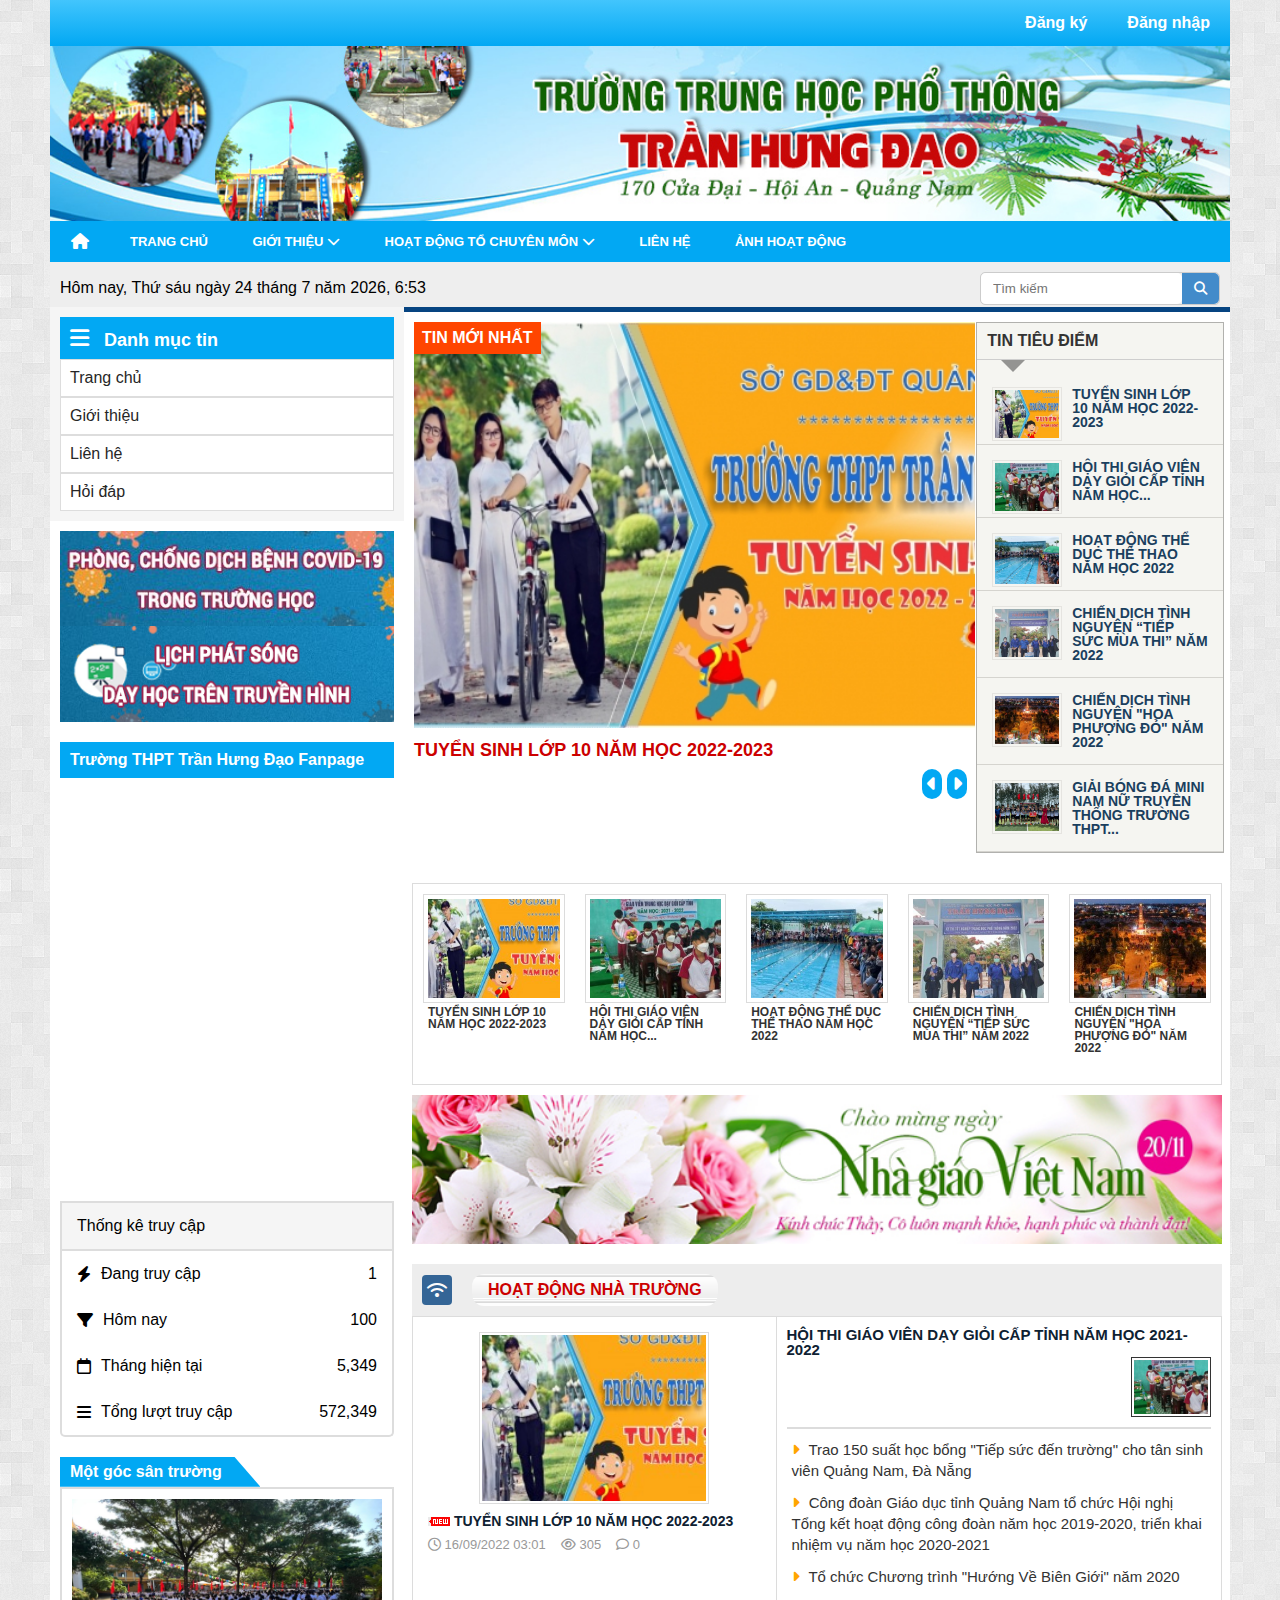
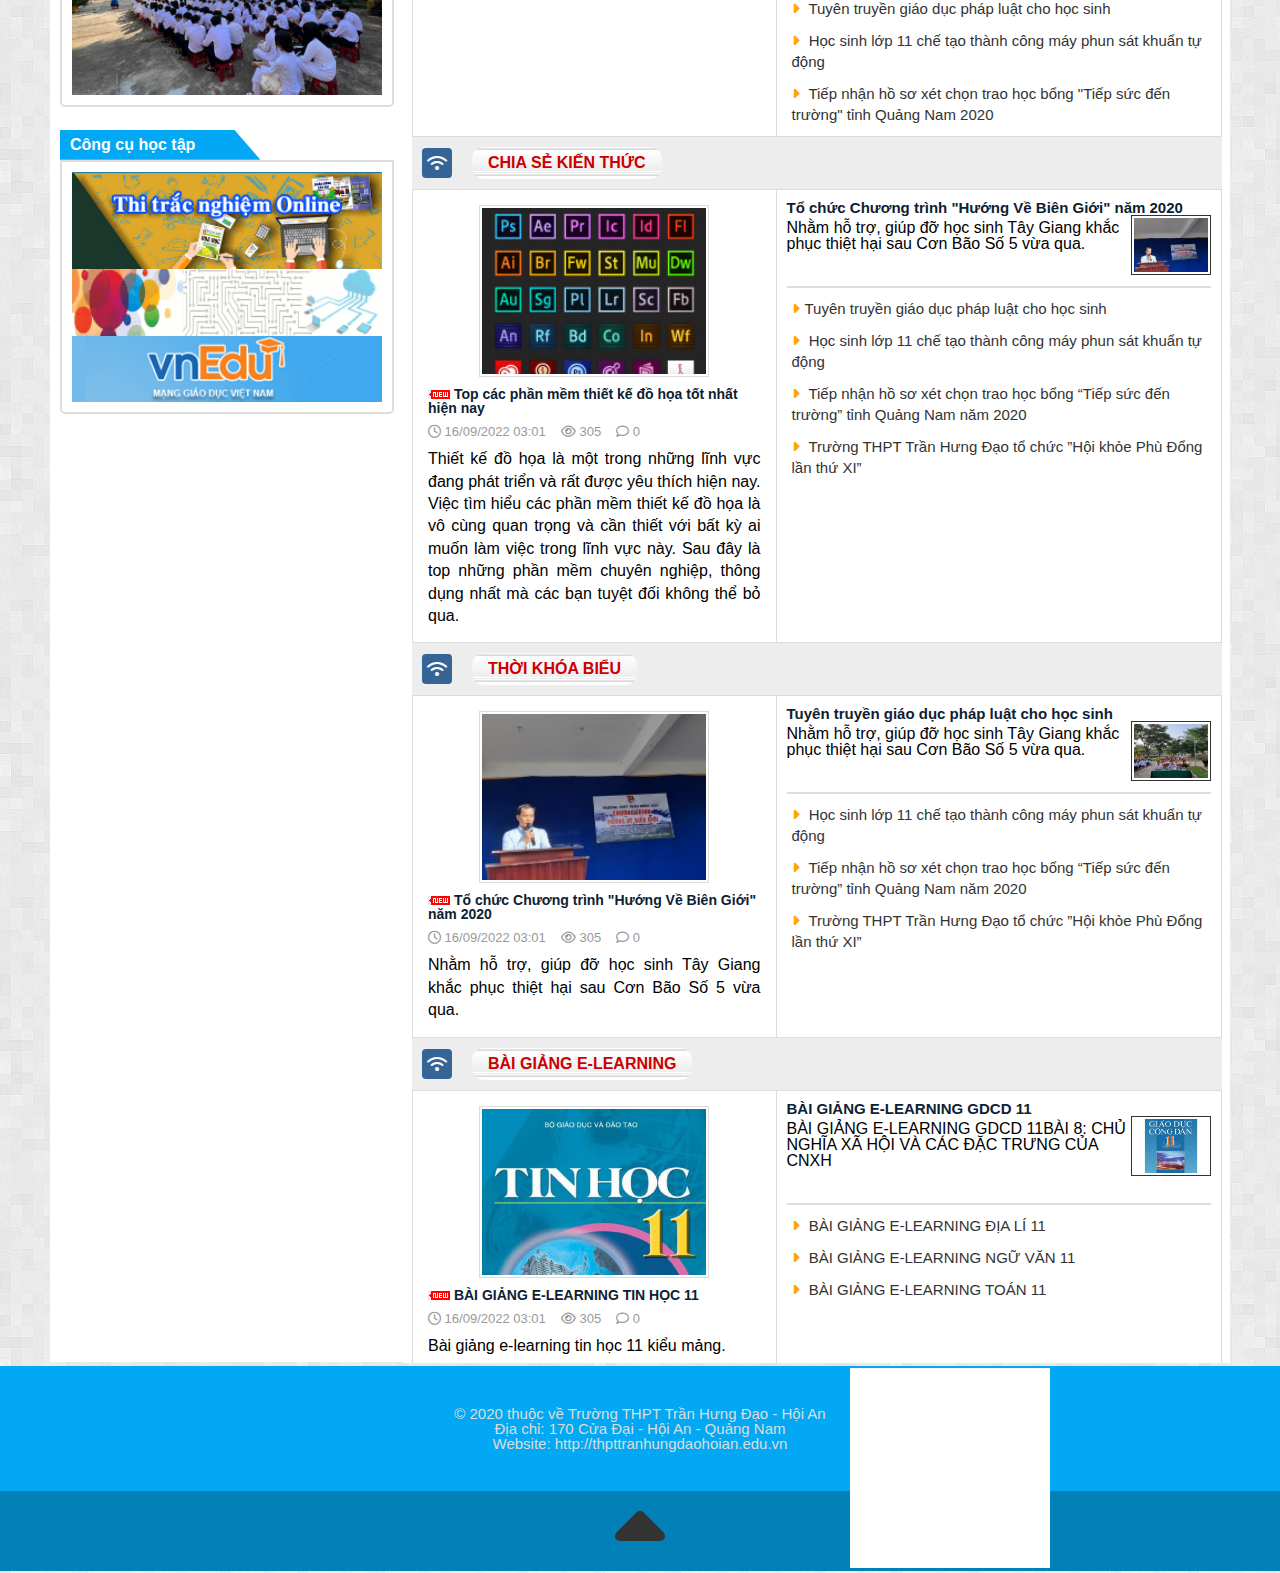
<file: index.html>
<!DOCTYPE html>
<html lang="en">
    <head>
        <meta charset="UTF-8" />
        <title>
            Trang tin điện tử Trường THPT Trần Hưng Đạo - Hội An - Quảng Nam
        </title>
        <link rel="shortcut icon" href="./assets/css/img/favicon.png">
        <link rel="stylesheet" href="./assets/css/stylesheet.css" />
        <link rel="stylesheet" href="./assets/css/reset.css" />
        <link
            rel="stylesheet"
            href="https://cdnjs.cloudflare.com/ajax/libs/font-awesome/6.2.1/css/all.min.css"
        />
        <link rel="stylesheet" href="./assets/css/styles.css" />
    </head>
    <body>
        <!-- <audio autoplay loop>
            <source src="./assets/css/img/nhac_dong_que_nhe_nhang_nhac_nen_trong_kenh_am_thuc_me_lam_7250226932325575576.mp3">
        </audio> -->
        <main>
            <header class="header">
                <div class="content">
                    <div class="actions">
                        <a href="#!" class="action-btn register">Đăng ký</a>
                        <a href="#!" class="action-btn login">Đăng nhập</a>
                    </div>
                    <a href="#!">
                        <img
                            style="display: block; width: 100%;"
                            src="./assets/css/img/bannertruong.jpg"
                            alt="BannerTruong"
                            class="banner-main"
                        />
                    </a>       
                    <!-- Navbar -->
                    <nav class="navbar">
                        <a href="./trangchu.html" target="page" class="home"
                            ><i class="fa-sharp fa-solid fa-house"></i
                        ></a>
                        <ul class="menu">
                            <li>
                                <a href="./trangchu.html" target="page">Trang chủ</a>
                            </li>
                            <li>
                                <a href="./gioithieu.html" target="page">Giới thiệu
                                    <i class="fa-sharp fa-solid fa-chevron-down"></i>
                                </a>
                                <ul class="sub-menu">
                                    <li>
                                        <a href="./gioithieu.html" target="page" class="link">Giới Thiệu Về Trường</a>
                                    </li>
                                </ul>
                            </li>
                            <li>
                                <a href="#!">
                                    Hoạt động tổ chuyên môn
                                    <i class="fa-sharp fa-solid fa-chevron-down"></i>
                            </a>
                                <ul class="sub-menu">
                                    <li>
                                        <a href="./totoantin.html" target="page" class="link">Tổ Toán-Tin</a>
                                    </li>
                                    <li>
                                        <a href="./tosudiaqp.html" target="page">Tổ Sử-Địa-TD-QPAN</a>
                                    </li>
                                </ul>
                            </li>
                            <li>
                                <a href="./lienhe.html" target="page">Liên Hệ</a>
                            </li>
                            <li>
                                <a href="./anhhoatdong.html" target="page" class="ahd">Ảnh Hoạt Động</a>
                            </li>
                        </ul>
                    </nav>
                </div>
            </header>
            <!-- Thu Ngay -->
            <div class="row-time">
                <div class="content">
                    <div class="row-p-btn">
                        <p class="desc-data-time"></p>
                        <div class="btn-search">
                            <input type="text" placeholder="Tìm kiếm" class="input-search" maxlength="60"></input>
                            <button><i class="fa-solid fa-magnifying-glass search-icon"></i></button>
                    </div>
                    </div>
                </div>
            </div>
            <!-- Content -->
            <div class="main-content">
                <div class="content">
                   <div class="body"> 
                        <!-- Aside -->
                        <aside class="aside">
                            <ul class="list">
                                <h2 class="title">
                                    <i class="fa-sharp fa-solid fa-bars icon-bars"></i>
                                    Danh mục tin</h2>
                                <li>
                                    <a href="./trangchu.html" target="page">Trang chủ</a>
                                </li>
                                <li>
                                    <a href="./gioithieu.html" target="page">Giới thiệu</a>
                                </li>
                                <li>
                                    <a href="./lienhe.html" target="page">Liên hệ</a>
                                </li>
                                <li>
                                    <a href="./hoidap.html" target="page">Hỏi đáp</a>
                                </li>
                            </ul>
                            <div class="img-covid">
                                <a href="#!"><img src="./assets/css/img/covid1.jpg" alt=""><a >
                                <a href="#!"><img src="./assets/css/img/covid2.png" alt=""><a >
                            </div>   
                            <div class="fanpage">
                                <p class="fanpage-desc">
                                    Trường THPT Trần Hưng Đạo Fanpage
                                </p>
                                <iframe src="https://www.facebook.com/plugins/page.php?href=https%3A%2F%2Fwww.facebook.com%2Ftranhungdaohoian&tabs=timeline&width=340&height=500&small_header=false&adapt_container_width=true&hide_cover=false&show_facepile=true&appId" width="340" height="500" style="border:none;overflow:hidden" scrolling="no" frameborder="0" allowfullscreen="true" allow="autoplay; clipboard-write; encrypted-media; picture-in-picture; web-share" class="fb-fanpage"></iframe>
                            </div>
                            <div class="access">
                               <h3 class="title">Thống kê truy cập</h3>
                               <div class="row">
                                    <i class="fa-solid fa-bolt icon"></i>
                                    <p class="desc">Đang truy cập</p>
                                    <span class="qty">1</span>
                               </div>
                                <div class="row">
                                    <i class="fa-sharp fa-solid fa-filter icon"></i>
                                    <p class="desc">Hôm nay</p>
                                    <span class="qty">100</span>
                                </div> 
                                <div class="row">
                                    <i class="fa-regular fa-calendar icon"></i>
                                    <p class="desc">Tháng hiện tại</p>
                                    <span class="qty">5,349</span>
                                </div>   
                                <div class="row">
                                    <i class="fa-solid fa-bars icon"></i>
                                    <p class="desc">Tổng lượt truy cập</p>
                                    <span class="qty">572,349</span>
                                </div>   
                            </div>
                            <div class="panel-album">
                                    <div class="boxed">
                                        <p class="title">Một góc sân trường</p>
                                    </div>
                                <img src="./assets/css/img/st1.jpg" alt="" class="img-panel">
                            </div>
                            <div class="panel-album">
                                <div class="boxed">
                                    <p class="title">Công cụ học tập</p>
                                </div>
                                <div class="list-job">
                                    <img src="./assets/css/img/thitn.png" alt="" class="job">
                                    <img src="./assets/css/img/truonghoc.gif" alt="" class="job">
                                    <img src="./assets/css/img/vnedu.png" alt="" class="job">
                                </div >
                            </div>

                        </aside>
                        <article class="article">
                            <iframe src="./trangchu.html" frameborder="0" name="page" scrolling="no"></iframe>
                        </article>
                   </div >
                </div>
            </div>
            <footer class="footer">
                <p>
                    © 2020 thuộc về Trường THPT Trần Hưng Đạo - Hội An<br>
                    Địa chỉ: 170 Cửa Đại - Hội An - Quảng Nam<br>
                    Website: http://thpttranhungdaohoian.edu.vn<br>
                </p>
               <div class="content">
                   <div class="back-home">
                    <a href="#"><i class="fa-sharp fa-solid fa-caret-up icon-up"></i></a>
               </div >
               </div>
            </footer>
            <div class="modal">
                <div class="container">
                    <h2 class="title">Đăng Nhập</h2>
                    <span class="close">
                        <i class="fa-solid fa-x"></i>
                    </span>
                    <div class="form-group">
                        <label for="tk">Tên Đăng Nhập:</label>
                        <input type="text" id="tk" required>
                    </div>
                    <div class="form-group">
                        <label for="pw">Mật Khẩu:</label>
                        <input type="password" id="pw" required>
                        <a href="#!" class="how">Bạn quên mật khẩu ?</a>
                        <button type="submit" class="btn submit">Đăng Nhập</button>
                    </div>
                </div>
            </div>
            <div class="modal-register">
                <div class="body">
                    <h2 class="title">Đăng Ký</h2>
                    <span class="close">
                        <i class="fa-solid fa-x"></i>
                    </span>
                    <div class="form-group">
                        <label for="tk">Tên tài khoản:</label>
                        <input type="text" id="username" class="username" required>
                    </div>
                    <div class="form-group">
                        <label for="pw">Mật khẩu:</label>
                        <input type="password" id="pw" required>
                        <label for="pw">Nhập lại mật khẩu:</label>
                        <input type="password" id="pw" required>
                        <button type="submit" class="btn btn-register">Đăng Ký</button>
                    </div>
                </div>
            </div>
        </main>
        <div class="maps"><iframe src="https://www.google.com/maps/embed?pb=!1m18!1m12!1m3!1d3837.359662888401!2d108.35580301402985!3d15.890217548432986!2m3!1f0!2f0!3f0!3m2!1i1024!2i768!4f13.1!3m3!1m2!1s0x31420dbe442992b7%3A0xbaf0d7a96b141824!2zVHLGsOG7nW5nIFRIUFQgVHLhuqduIEjGsG5nIMSQ4bqhbw!5e0!3m2!1svi!2s!4v1676358982308!5m2!1svi!2s" width="600" height="450" style="border:0;" allowfullscreen="" loading="lazy" referrerpolicy="no-referrer-when-downgrade" class="iframe"></iframe></div >
        <script>
                // Lắng nghe sự kiện message từ iframe
                window.addEventListener('message', function(event) {
                  // Nếu event.data là 'scroll-to-top', scroll trang chính lên đầu trang
                  if (event.data === 'scroll-to-top') {
                    window.scrollTo(0, 0);
                  }
                });
        </script>
        <script src="./app.js"></script>
        <script src="https://uhchat.net/code.php?f=02c13d"></script>
    </body>
</html>
</file>
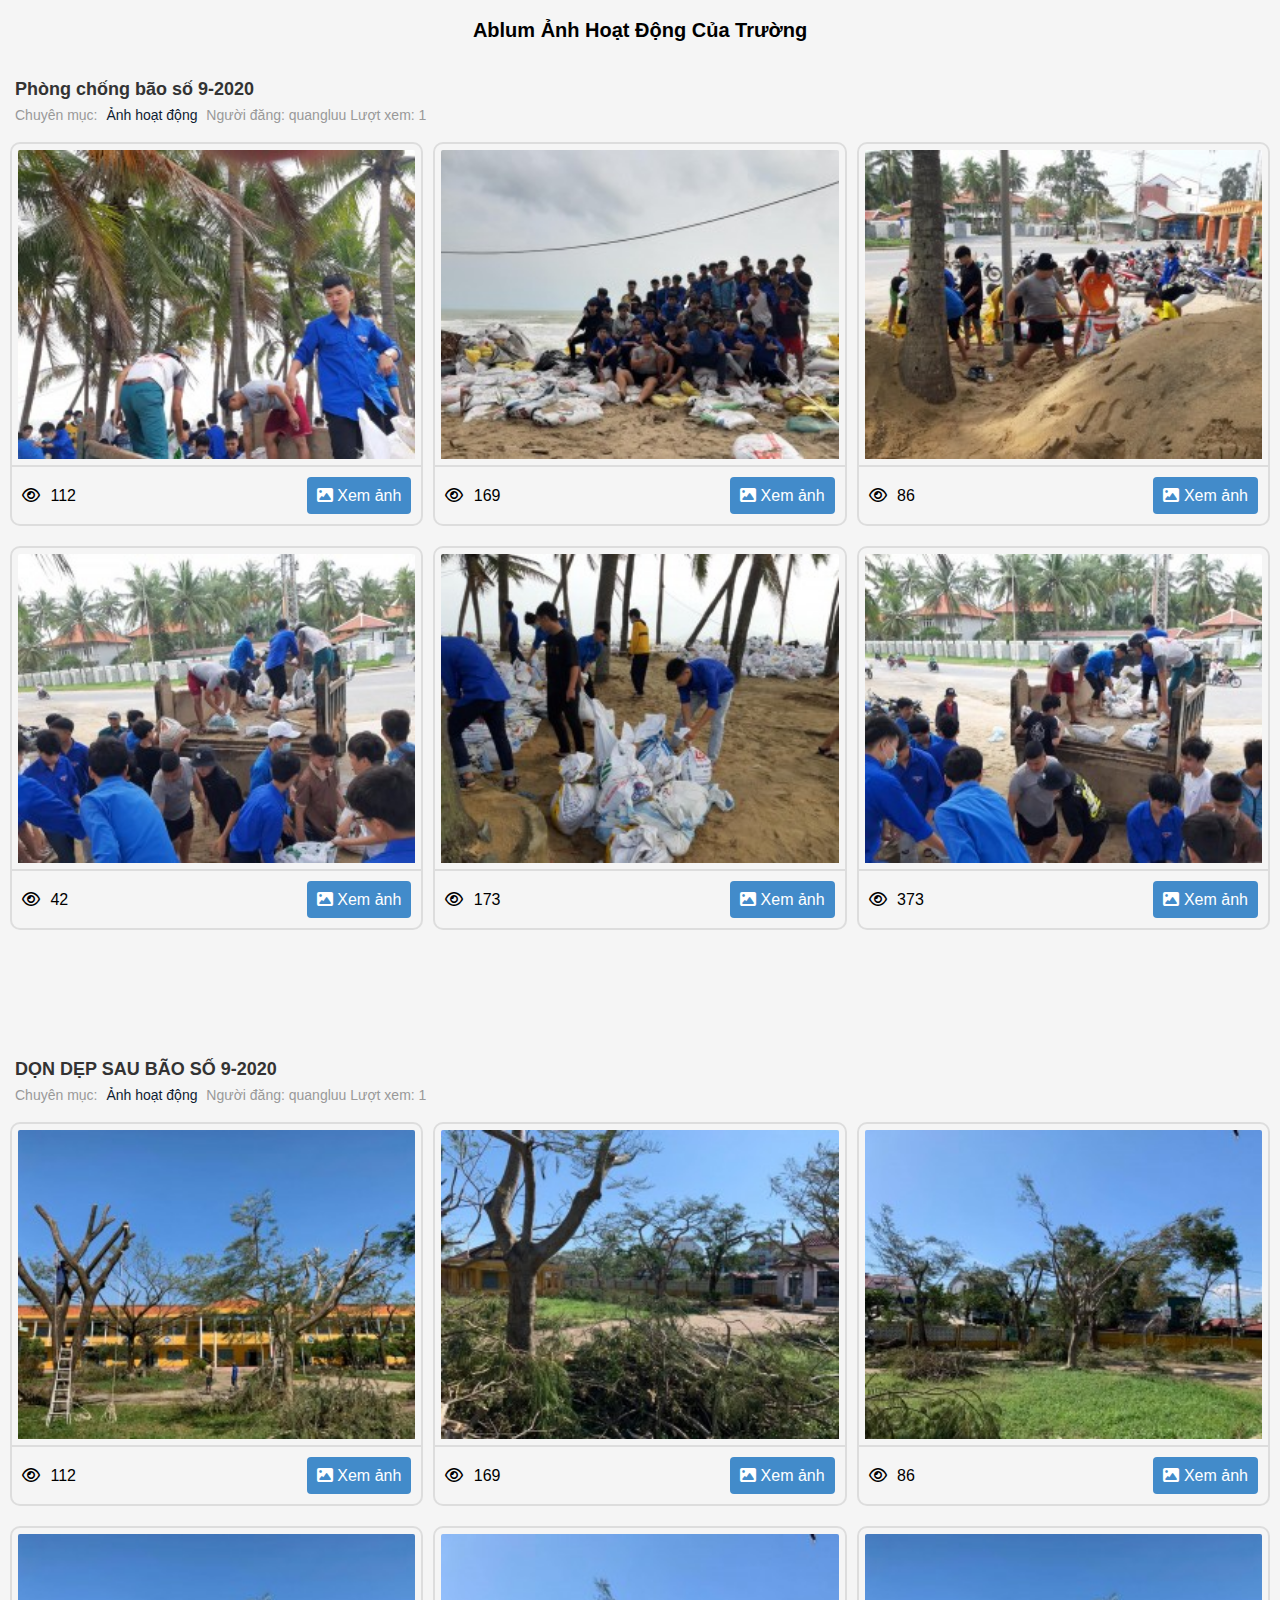
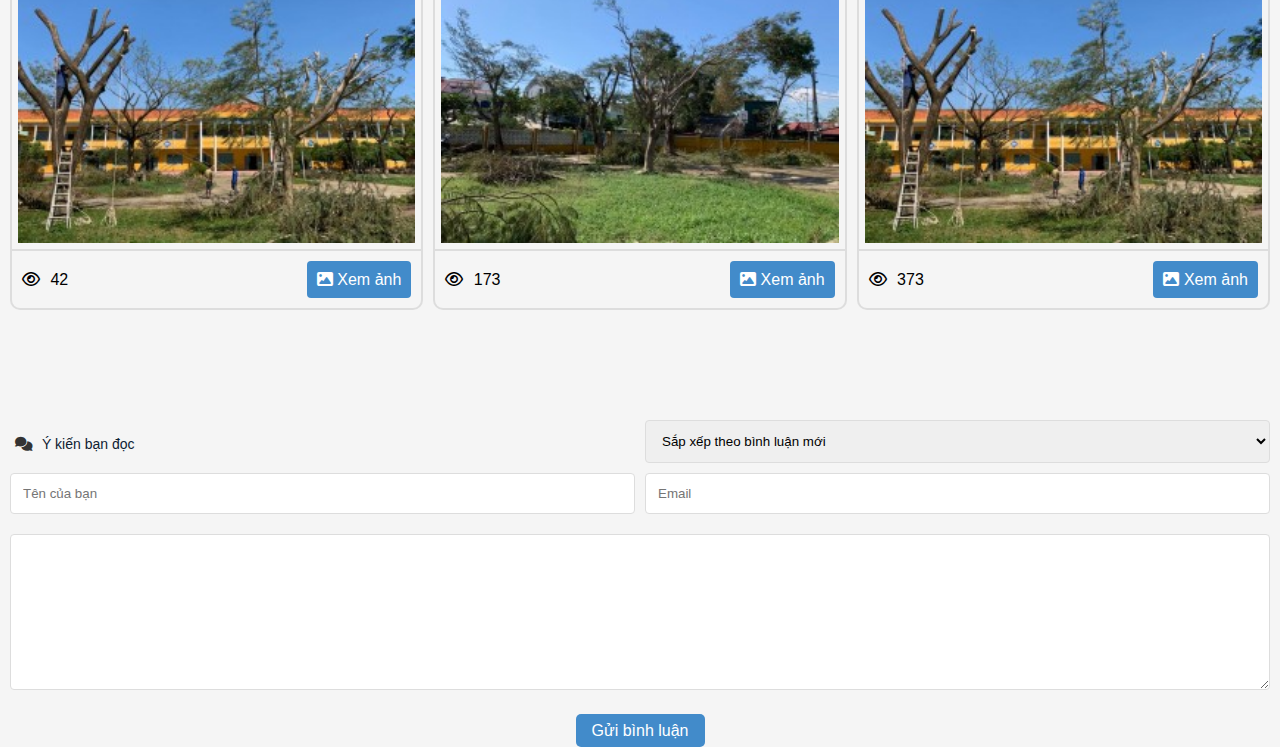
<file: anhhoatdong.html>
<!DOCTYPE html>
<html lang="en">
    <head>
        <meta charset="UTF-8" />
        <meta http-equiv="X-UA-Compatible" content="IE=edge" />
        <meta name="viewport" content="width=device-width, initial-scale=1.0" />
        <link rel="shortcut icon" href="./assets/css/img/favicon.png" />
        <link rel="stylesheet" href="./assets/css/stylesheet.css" />
        <link rel="stylesheet" href="./assets/css/reset.css" />
        <link
            rel="stylesheet"
            href="https://cdnjs.cloudflare.com/ajax/libs/font-awesome/6.2.1/css/all.min.css"
        />
        <link rel="stylesheet" href="./anhhoatdong.css" />
        <title>Document</title>
    </head>
    <body>
        <h2 class="heading">Ablum Ảnh Hoạt Động Của Trường</h2>
        <h3 class="title">Phòng chống bão số 9-2020</h3>
        <p class="desc">
            Chuyên mục: <span> Ảnh hoạt động </span> Người đăng: quangluu Lượt
            xem: 1
        </p>
        <div class="block-media">
            <div class="item">
                <img
                    src="./assets/css/img/anhbaoso1.jpg"
                    alt=""
                    class="thumb"
                />
                <div class="container">
                    <div class="block-left">
                        <i class="fa-regular fa-eye"></i>
                        <span class="qty">112</span>
                    </div>
                    <div class="block-right">
                        <i class="fa-solid fa-image"></i>
                        <span class="view">Xem ảnh</span>
                    </div>
                </div>
            </div>
            <div class="item">
                <img
                    src="./assets/css/img/anhbaoso2.jpg"
                    alt=""
                    class="thumb"
                />
                <div class="container">
                    <div class="block-left">
                        <i class="fa-regular fa-eye"></i>
                        <span class="qty">169</span>
                    </div>
                    <div class="block-right">
                        <i class="fa-solid fa-image"></i>
                        <span class="view">Xem ảnh</span>
                    </div>
                </div>
            </div>
            <div class="item">
                <img
                    src="./assets/css/img/anhbaoso3.jpg"
                    alt=""
                    class="thumb"
                />
                <div class="container">
                    <div class="block-left">
                        <i class="fa-regular fa-eye"></i>
                        <span class="qty">86</span>
                    </div>
                    <div class="block-right">
                        <i class="fa-solid fa-image"></i>
                        <span class="view">Xem ảnh</span>
                    </div>
                </div>
            </div>
            <div class="item">
                <img
                    src="./assets/css/img/anhbaoso4.jpg"
                    alt=""
                    class="thumb"
                />
                <div class="container">
                    <div class="block-left">
                        <i class="fa-regular fa-eye"></i>
                        <span class="qty">42</span>
                    </div>
                    <div class="block-right">
                        <i class="fa-solid fa-image"></i>
                        <span class="view">Xem ảnh</span>
                    </div>
                </div>
            </div>
            <div class="item">
                <img
                    src="./assets/css/img/anhbaoso5.jpg"
                    alt=""
                    class="thumb"
                />
                <div class="container">
                    <div class="block-left">
                        <i class="fa-regular fa-eye"></i>
                        <span class="qty">173</span>
                    </div>
                    <div class="block-right">
                        <i class="fa-solid fa-image"></i>
                        <span class="view">Xem ảnh</span>
                    </div>
                </div>
            </div>
            <div class="item">
                <img
                    src="./assets/css/img/anhbaoso6.jpg"
                    alt=""
                    class="thumb"
                />
                <div class="container">
                    <div class="block-left">
                        <i class="fa-regular fa-eye"></i>
                        <span class="qty">373</span>
                    </div>
                    <div class="block-right">
                        <i class="fa-solid fa-image"></i>
                        <span class="view">Xem ảnh</span>
                    </div>
                </div>
            </div>
        </div>
        <h3 class="title">DỌN DẸP SAU BÃO SỐ 9-2020</h3>
        <p class="desc">
            Chuyên mục: <span> Ảnh hoạt động </span> Người đăng: quangluu Lượt
            xem: 1
        </p>
        <div class="block-media">
            <div class="item">
                <img src="./assets/css/img/baoso1.jpg" alt="" class="thumb" />
                <div class="container">
                    <div class="block-left">
                        <i class="fa-regular fa-eye"></i>
                        <span class="qty">112</span>
                    </div>
                    <div class="block-right">
                        <i class="fa-solid fa-image"></i>
                        <span class="view">Xem ảnh</span>
                    </div>
                </div>
            </div>
            <div class="item">
                <img src="./assets/css/img/baoso4.jpg" alt="" class="thumb" />
                <div class="container">
                    <div class="block-left">
                        <i class="fa-regular fa-eye"></i>
                        <span class="qty">169</span>
                    </div>
                    <div class="block-right">
                        <i class="fa-solid fa-image"></i>
                        <span class="view">Xem ảnh</span>
                    </div>
                </div>
            </div>
            <div class="item">
                <img src="./assets/css/img/baoso5.jpg" alt="" class="thumb" />
                <div class="container">
                    <div class="block-left">
                        <i class="fa-regular fa-eye"></i>
                        <span class="qty">86</span>
                    </div>
                    <div class="block-right">
                        <i class="fa-solid fa-image"></i>
                        <span class="view">Xem ảnh</span>
                    </div>
                </div>
            </div>
            <div class="item">
                <img src="./assets/css/img/baoso3.jpg" alt="" class="thumb" />
                <div class="container">
                    <div class="block-left">
                        <i class="fa-regular fa-eye"></i>
                        <span class="qty">42</span>
                    </div>
                    <div class="block-right">
                        <i class="fa-solid fa-image"></i>
                        <span class="view">Xem ảnh</span>
                    </div>
                </div>
            </div>
            <div class="item">
                <img src="./assets/css/img/baoso5.jpg" alt="" class="thumb" />
                <div class="container">
                    <div class="block-left">
                        <i class="fa-regular fa-eye"></i>
                        <span class="qty">173</span>
                    </div>
                    <div class="block-right">
                        <i class="fa-solid fa-image"></i>
                        <span class="view">Xem ảnh</span>
                    </div>
                </div>
            </div>
            <div class="item">
                <img src="./assets/css/img/baoso1.jpg" alt="" class="thumb" />
                <div class="container">
                    <div class="block-left">
                        <i class="fa-regular fa-eye"></i>
                        <span class="qty">373</span>
                    </div>
                    <div class="block-right">
                        <i class="fa-solid fa-image"></i>
                        <span class="view">Xem ảnh</span>
                    </div>
                </div>
            </div>
        </div>
        <div id="fb-root"></div>
        <script
            async
            defer
            crossorigin="anonymous"
            src="https://connect.facebook.net/vi_VN/sdk.js#xfbml=1&version=v16.0&appId=884441846099060&autoLogAppEvents=1"
            nonce="0V4pKuMa"
        ></script>
        <div class="how">
            <div class="item">
                <div class="desc">
                    <i class="fa-solid fa-comments"></i>
                    <span>Ý kiến bạn đọc</span>
                </div>
            </div>
            <div class="item">
                <select name="" id="">
                    <option value="">Sắp xếp theo bình luận mới</option>
                    <option value="">Sắp xếp theo bình luận cũ</option>
                    <option value="">Sắp xếp theo số lượt thích</option>
                </select>
            </div>
            <div class="item">
                <input type="text" placeholder="Tên của bạn " />
            </div>
            <div class="item">
                <input type="email" placeholder="Email" />
            </div>
        </div>
        <textarea name="" id="" cols="30" rows="10"></textarea>
        <div class="comment">
            <span class="send">Gửi bình luận</span>
        </div>
        <div
            class="fb-comments"
            data-href="http://127.0.0.1:5500/index.html"
            data-width="100%"
            data-numposts="5"
        ></div>
    </body>
</html>
</file>
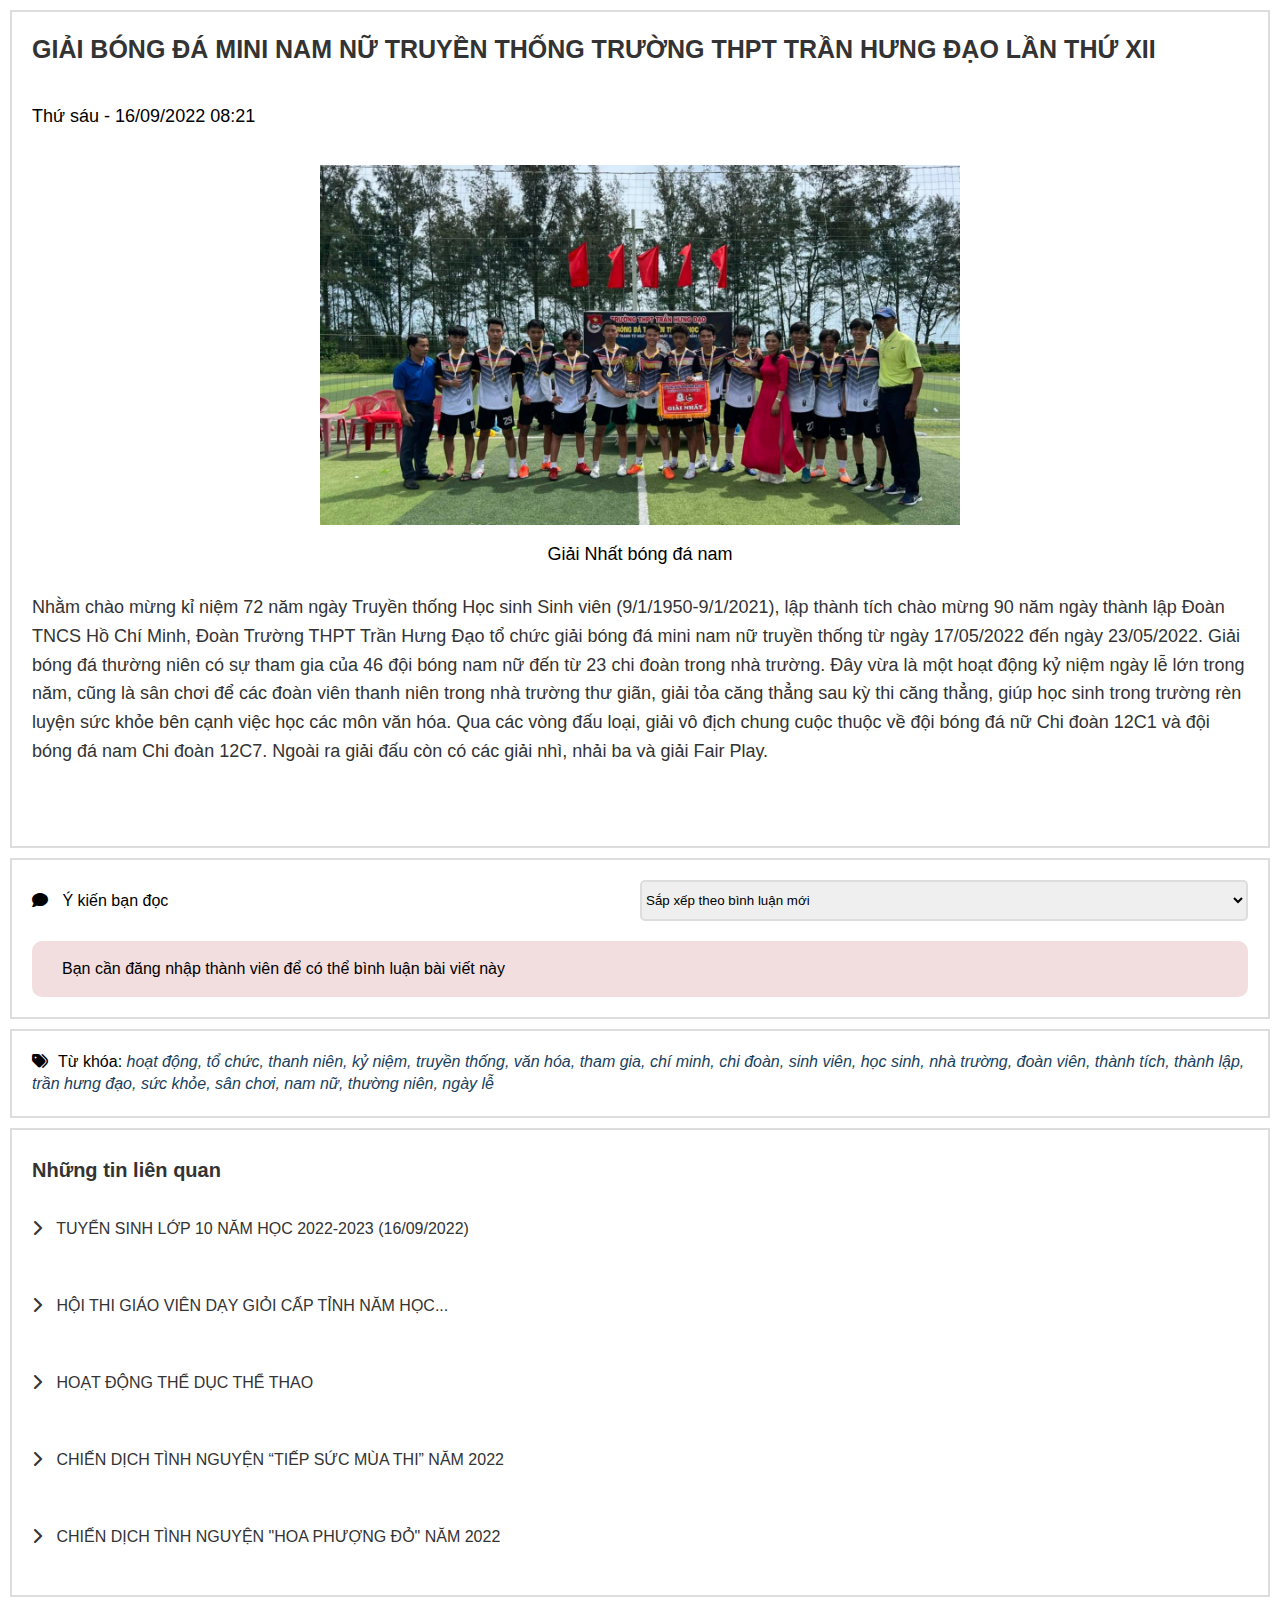
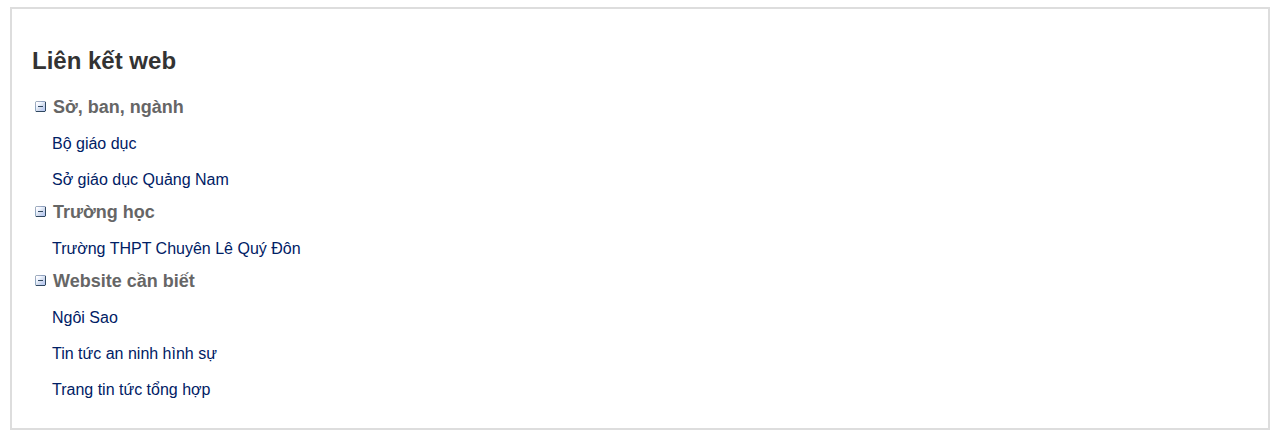
<file: bongda.html>
<!DOCTYPE html>
<html lang="en">
    <head>
        <meta charset="UTF-8" />
        <title>
            Trang tin điện tử Trường THPT Trần Hưng Đạo - Hội An - Quảng Nam
        </title>
        <link rel="shortcut icon" href="./assets/css/img/favicon.png" />
        <link rel="stylesheet" href="./assets/css/stylesheet.css" />
        <link rel="stylesheet" href="./assets/css/reset.css" />
        <link
            rel="stylesheet"
            href="https://cdnjs.cloudflare.com/ajax/libs/font-awesome/6.2.1/css/all.min.css"
        />
        <link rel="stylesheet" href="./bongda.css" />
    </head>
    <body>
        <div class="content">
            <h2 class="title">
                GIẢI BÓNG ĐÁ MINI NAM NỮ TRUYỀN THỐNG TRƯỜNG THPT TRẦN HƯNG ĐẠO
                LẦN THỨ XII
            </h2>
            <p class="desc-time">Thứ sáu - 16/09/2022 08:21</p>
            <figure>
                <img src="./assets/css/img/bongda1.jpg" alt="" width="100%" />
                <figcaption>Giải Nhất bóng đá nam</figcaption>

                <p class="desc">
                    Nhằm chào mừng kỉ niệm 72 năm ngày Truyền thống Học sinh
                    Sinh viên (9/1/1950-9/1/2021), lập thành tích chào mừng 90
                    năm ngày thành lập Đoàn TNCS Hồ Chí Minh, Đoàn Trường THPT
                    Trần Hưng Đạo tổ chức giải bóng đá mini nam nữ truyền thống
                    từ ngày 17/05/2022 đến ngày 23/05/2022. Giải bóng đá thường
                    niên có sự tham gia của 46 đội bóng nam nữ đến từ 23 chi
                    đoàn trong nhà trường. Đây vừa là một hoạt động kỷ niệm ngày
                    lễ lớn trong năm, cũng là sân chơi để các đoàn viên thanh
                    niên trong nhà trường thư giãn, giải tỏa căng thẳng sau kỳ
                    thi căng thẳng, giúp học sinh trong trường rèn luyện sức
                    khỏe bên cạnh việc học các môn văn hóa. Qua các vòng đấu
                    loại, giải vô địch chung cuộc thuộc về đội bóng đá nữ Chi
                    đoàn 12C1 và đội bóng đá nam Chi đoàn 12C7. Ngoài ra giải
                    đấu còn có các giải nhì, nhải ba và giải Fair Play.
                </p>
            </figure>
        </div>
        <div class="feedback">
            <div class="row">
                <div class="block-left">
                    <p>
                        <i class="fa-solid fa-comment icon-comment"></i>
                        Ý kiến bạn đọc
                    </p>
                </div>
                <div class="block-right">
                    <select name="" id="">
                        <option value="">Sắp xếp theo bình luận mới</option>
                        <option value="">Sắp xếp theo bình luận cũ</option>
                        <option value="">Sắp xếp theo số lượt thích</option>
                    </select>
                </div>
                <p class="desc">
                    Bạn cần đăng nhập thành viên để có thể bình luận bài viết
                    này
                </p>
            </div>
        </div>
        <div class="letter-lock">
            <p class="desc">
                <span><i class="fa-solid fa-tags icon-tags"></i>Từ khóa:</span>
                <em>
                    hoạt động, tổ chức, thanh niên, kỷ niệm, truyền thống, văn
                    hóa, tham gia, chí minh, chi đoàn, sinh viên, học sinh, nhà
                    trường, đoàn viên, thành tích, thành lập, trần hưng đạo, sức
                    khỏe, sân chơi, nam nữ, thường niên, ngày lễ
                </em>
            </p>
        </div>

        <div class="new-old">
            <h2 class="title">Những tin liên quan</h2>
            <ul class="list">
                <li>
                    <a href="./tuyensinh.html">
                        <i class="fa-solid fa-chevron-right icon-right"></i>
                        TUYỂN SINH LỚP 10 NĂM HỌC 2022-2023 (16/09/2022)
                    </a>
                </li>
                <li>
                    <a href="./hoithigiaovien.html">
                        <i class="fa-solid fa-chevron-right icon-right"></i>
                        HỘI THI GIÁO VIÊN DẠY GIỎI CẤP TỈNH NĂM HỌC...
                    </a>
                </li>
                <li>
                    <a href="./hoatdongtheduc.html"
                        ><i class="fa-solid fa-chevron-right icon-right"></i>

                        HOẠT ĐỘNG THỂ DỤC THỂ THAO</a
                    >
                </li>
                <li>
                    <a href="./tiepsucmuathi.html">
                        <i class="fa-solid fa-chevron-right icon-right"></i>

                        CHIẾN DỊCH TÌNH NGUYỆN “TIẾP SỨC MÙA THI” NĂM 2022</a
                    >
                </li>
                <li>
                    <a href="./chiendichhoaphuongdo.html">
                        <i class="fa-solid fa-chevron-right icon-right"></i>

                        CHIẾN DỊCH TÌNH NGUYỆN "HOA PHƯỢNG ĐỎ" NĂM 2022
                    </a>
                </li>
            </ul>
        </div>

        <div class="webs">
            <h2 class="title">Liên kết web</h2>
            <ul class="list">
                <h3 class="heading">
                    <img src="./assets/css/img/muc-.png" alt="" />
                    Sở, ban, ngành
                </h3>
                <li>
                    <a
                        href="https://moet.gov.vn/Pages/home.aspx"
                        target="_blank"
                        >Bộ giáo dục</a
                    >
                </li>
                <li>
                    <a
                        href="https://sgddt.quangnam.gov.vn/webcenter/portal/sogddt"
                        target="_blank"
                        >Sở giáo dục Quảng Nam</a
                    >
                </li>
            </ul>
            <ul class="list">
                <h3 class="heading">
                    <img src="./assets/css/img/muc-.png" alt="" />
                    Trường học
                </h3>
                <li>
                    <a
                        href="http://www.thpt-lequydon-danang.edu.vn/"
                        target="_blank"
                        >Trường THPT Chuyên Lê Quý Đôn</a
                    >
                </li>
            </ul>
            <ul class="list">
                <h3 class="heading">
                    <img src="./assets/css/img/muc-.png" alt="" />
                    Website cần biết
                </h3>
                <li>
                    <a
                        href="http://www.nguoiduatin.vn/c/ngoi-sao"
                        target="_blank"
                        >Ngôi Sao</a
                    >
                </li>
                <li>
                    <a
                        href="http://www.nguoiduatin.vn/c/an-ninh-hinh-su"
                        target="_blank"
                        >Tin tức an ninh hình sự</a
                    >
                </li>
                <li>
                    <a href="https://kenh14.vn/" target="_blank"
                        >Trang tin tức tổng hợp</a
                    >
                </li>
            </ul>
        </div>
        <script>
            // Gửi message 'scroll-to-top' đến trang chính
            window.parent.postMessage("scroll-to-top", "*");
        </script>
    </body>
</html>
</file>
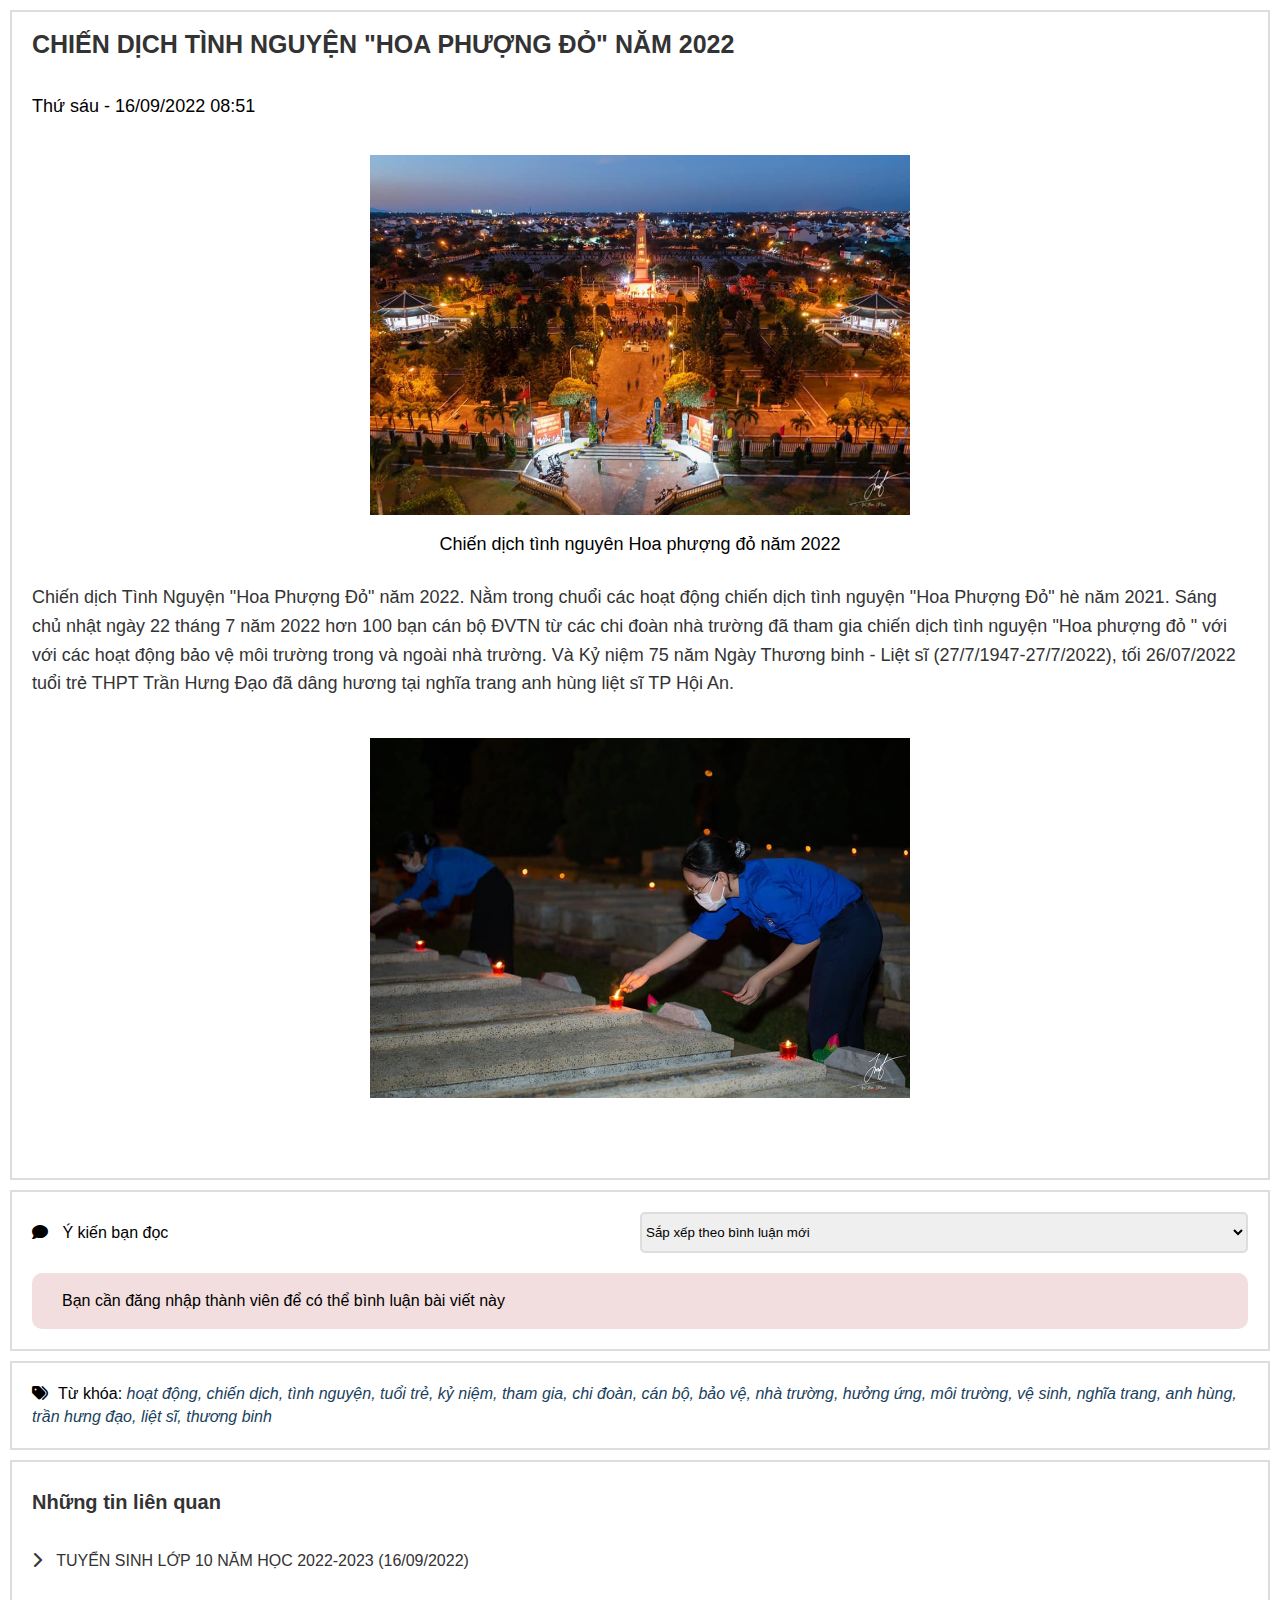
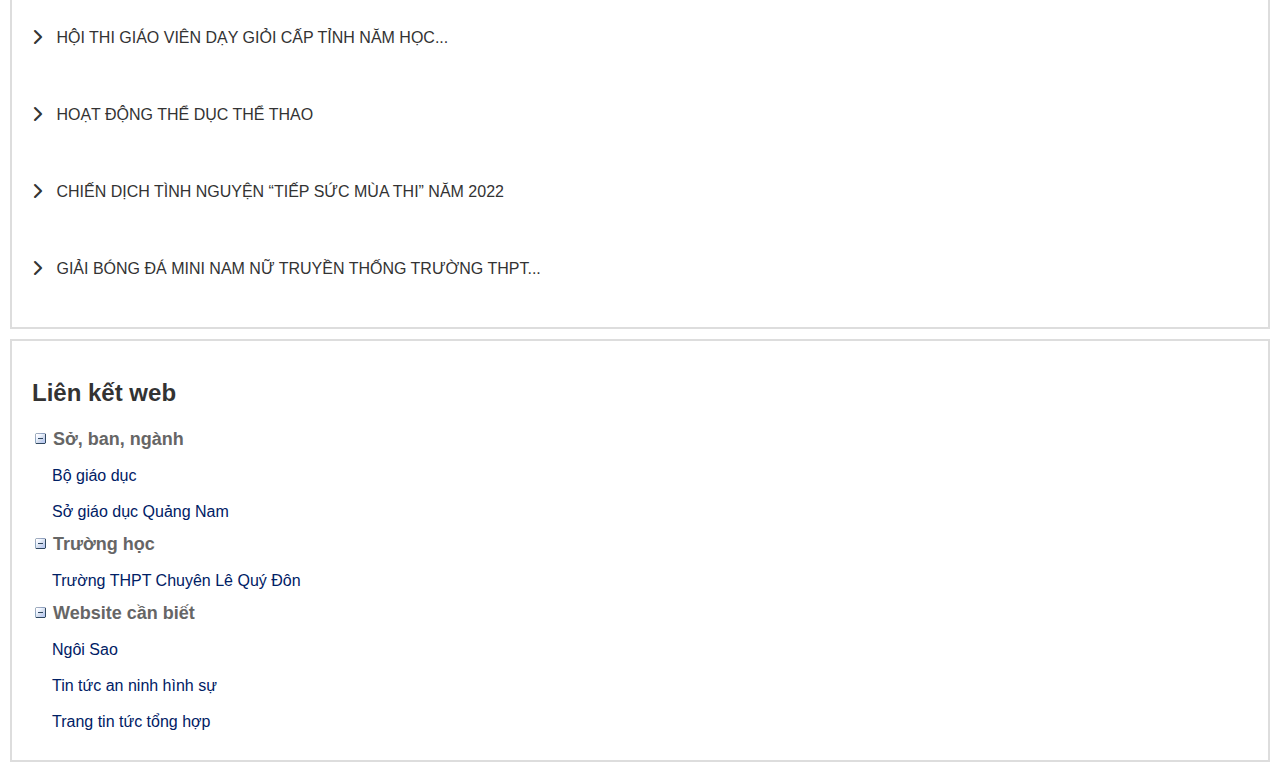
<file: chiendichhoaphuongdo.html>
<!DOCTYPE html>
<html lang="en">
    <head>
        <meta charset="UTF-8" />
        <title>
            Trang tin điện tử Trường THPT Trần Hưng Đạo - Hội An - Quảng Nam
        </title>
        <link rel="shortcut icon" href="./assets/css/img/favicon.png" />
        <link rel="stylesheet" href="./assets/css/stylesheet.css" />
        <link rel="stylesheet" href="./assets/css/reset.css" />
        <link
            rel="stylesheet"
            href="https://cdnjs.cloudflare.com/ajax/libs/font-awesome/6.2.1/css/all.min.css"
        />
        <link rel="stylesheet" href="./chiendichhoaphuongdo.css" />
    </head>
    <body>
        <div class="content">
            <h2 class="title">
                CHIẾN DỊCH TÌNH NGUYỆN "HOA PHƯỢNG ĐỎ" NĂM 2022
            </h2>
            <p class="desc-time">Thứ sáu - 16/09/2022 08:51</p>
            <figure>
                <img
                    src="./assets/css/img/hoaphuongdo1.jpg"
                    alt=""
                    width="100%"
                />
                <figcaption>
                    Chiến dịch tình nguyên Hoa phượng đỏ năm 2022
                </figcaption>

                <p class="desc">
                    Chiến dịch Tình Nguyện "Hoa Phượng Đỏ" năm 2022. Nằm trong
                    chuổi các hoạt động chiến dịch tình nguyện "Hoa Phượng Đỏ"
                    hè năm 2021. Sáng chủ nhật ngày 22 tháng 7 năm 2022 hơn 100
                    bạn cán bộ ĐVTN từ các chi đoàn nhà trường đã tham gia chiến
                    dịch tình nguyện "Hoa phượng đỏ " với với các hoạt động bảo
                    vệ môi trường trong và ngoài nhà trường. Và Kỷ niệm 75 năm
                    Ngày Thương binh - Liệt sĩ (27/7/1947-27/7/2022), tối
                    26/07/2022 tuổi trẻ THPT Trần Hưng Đạo đã dâng hương tại
                    nghĩa trang anh hùng liệt sĩ TP Hội An.
                </p>
                <img
                    src="./assets/css/img/hoaphuongdo2.jpg"
                    alt=""
                    width="100%"
                />
            </figure>
        </div>
        <div class="feedback">
            <div class="row">
                <div class="block-left">
                    <p>
                        <i class="fa-solid fa-comment icon-comment"></i>
                        Ý kiến bạn đọc
                    </p>
                </div>
                <div class="block-right">
                    <select name="" id="">
                        <option value="">Sắp xếp theo bình luận mới</option>
                        <option value="">Sắp xếp theo bình luận cũ</option>
                        <option value="">Sắp xếp theo số lượt thích</option>
                    </select>
                </div>
                <p class="desc">
                    Bạn cần đăng nhập thành viên để có thể bình luận bài viết
                    này
                </p>
            </div>
        </div>
        <div class="letter-lock">
            <p class="desc">
                <span><i class="fa-solid fa-tags icon-tags"></i>Từ khóa:</span>
                <em>
                    hoạt động, chiến dịch, tình nguyện, tuổi trẻ, kỷ niệm, tham
                    gia, chi đoàn, cán bộ, bảo vệ, nhà trường, hưởng ứng, môi
                    trường, vệ sinh, nghĩa trang, anh hùng, trần hưng đạo, liệt
                    sĩ, thương binh
                </em>
            </p>
        </div>

        <div class="new-old">
            <h2 class="title">Những tin liên quan</h2>
            <ul class="list">
                <li>
                    <a href="./tuyensinh.html">
                        <i class="fa-solid fa-chevron-right icon-right"></i>
                        TUYỂN SINH LỚP 10 NĂM HỌC 2022-2023 (16/09/2022)
                    </a>
                </li>
                <li>
                    <a href="./hoithigiaovien.html">
                        <i class="fa-solid fa-chevron-right icon-right"></i>
                        HỘI THI GIÁO VIÊN DẠY GIỎI CẤP TỈNH NĂM HỌC...
                    </a>
                </li>
                <li>
                    <a href="./hoatdongtheduc.html"
                        ><i class="fa-solid fa-chevron-right icon-right"></i>

                        HOẠT ĐỘNG THỂ DỤC THỂ THAO</a
                    >
                </li>
                <li>
                    <a href="./tiepsucmuathi.html">
                        <i class="fa-solid fa-chevron-right icon-right"></i>

                        CHIẾN DỊCH TÌNH NGUYỆN “TIẾP SỨC MÙA THI” NĂM 2022</a
                    >
                </li>
                <li>
                    <a href="./bongda.html">
                        <i class="fa-solid fa-chevron-right icon-right"></i>
                        GIẢI BÓNG ĐÁ MINI NAM NỮ TRUYỀN THỐNG TRƯỜNG THPT...
                    </a>
                </li>
            </ul>
        </div>

        <div class="webs">
            <h2 class="title">Liên kết web</h2>
            <ul class="list">
                <h3 class="heading">
                    <img src="./assets/css/img/muc-.png" alt="" />
                    Sở, ban, ngành
                </h3>
                <li>
                    <a
                        href="https://moet.gov.vn/Pages/home.aspx"
                        target="_blank"
                        >Bộ giáo dục</a
                    >
                </li>
                <li>
                    <a
                        href="https://sgddt.quangnam.gov.vn/webcenter/portal/sogddt"
                        target="_blank"
                        >Sở giáo dục Quảng Nam</a
                    >
                </li>
            </ul>
            <ul class="list">
                <h3 class="heading">
                    <img src="./assets/css/img/muc-.png" alt="" />
                    Trường học
                </h3>
                <li>
                    <a
                        href="http://www.thpt-lequydon-danang.edu.vn/"
                        target="_blank"
                        >Trường THPT Chuyên Lê Quý Đôn</a
                    >
                </li>
            </ul>
            <ul class="list">
                <h3 class="heading">
                    <img src="./assets/css/img/muc-.png" alt="" />
                    Website cần biết
                </h3>
                <li>
                    <a
                        href="http://www.nguoiduatin.vn/c/ngoi-sao"
                        target="_blank"
                        >Ngôi Sao</a
                    >
                </li>
                <li>
                    <a
                        href="http://www.nguoiduatin.vn/c/an-ninh-hinh-su"
                        target="_blank"
                        >Tin tức an ninh hình sự</a
                    >
                </li>
                <li>
                    <a href="https://kenh14.vn/" target="_blank"
                        >Trang tin tức tổng hợp</a
                    >
                </li>
            </ul>
        </div>
        <script>
            // Gửi message 'scroll-to-top' đến trang chính
            window.parent.postMessage("scroll-to-top", "*");
        </script>
    </body>
</html>
</file>
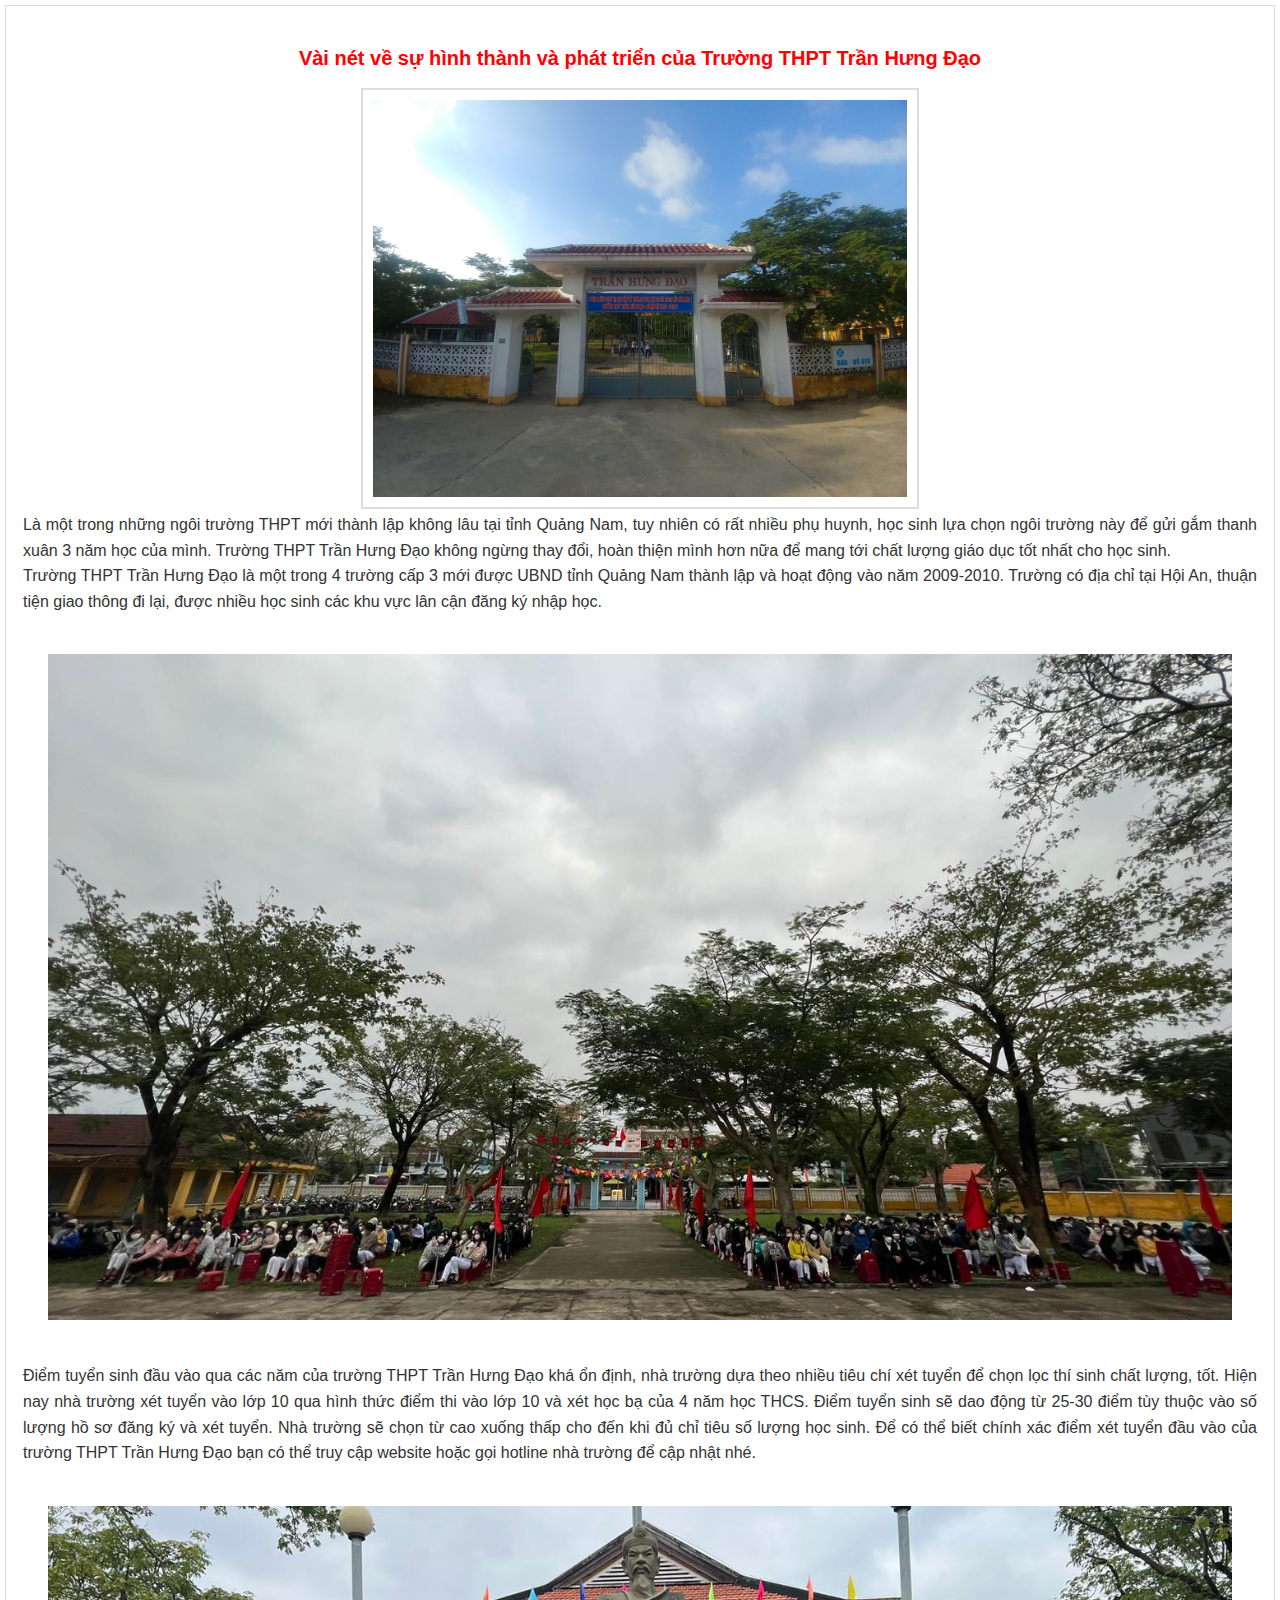
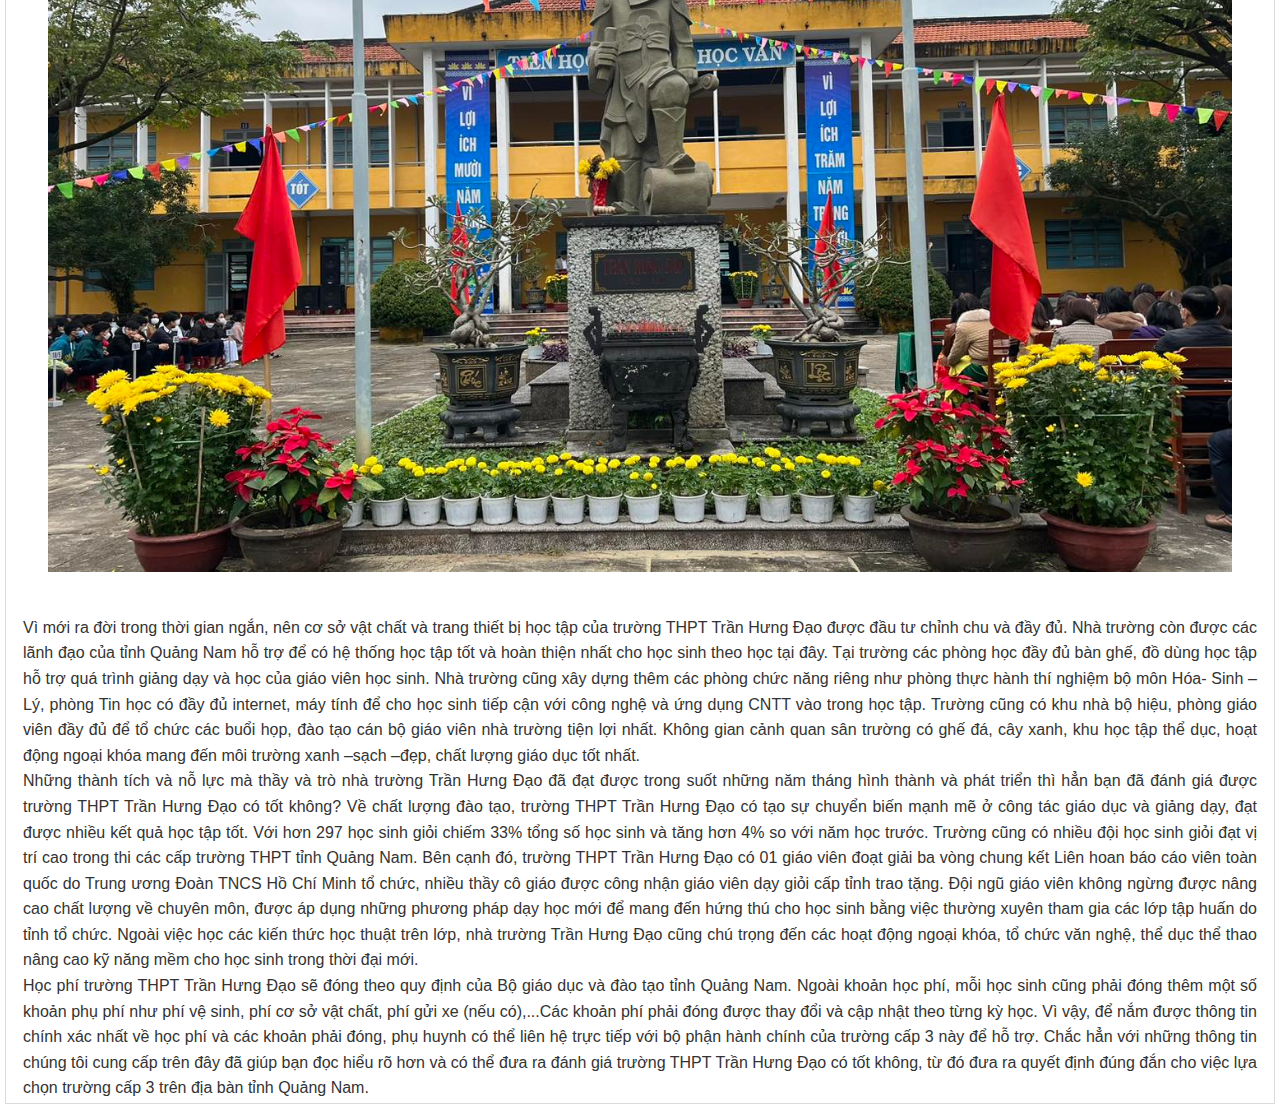
<file: gioithieu.html>
<!DOCTYPE html>
<html lang="en">
    <head>
        <meta charset="UTF-8" />
        <link
            rel="stylesheet"
            href="https://cdnjs.cloudflare.com/ajax/libs/font-awesome/6.2.1/css/all.min.css"
        />
        <link rel="stylesheet" href="./assets/css/stylesheet.css" />
        <link rel="stylesheet" href="./assets/css/reset.css" />
        <link rel="stylesheet" href="./gioithieu.css" />
        <title>
            Trang tin điện tử Trường THPT Trần Hưng Đạo - Hội An - Quảng Nam
        </title>
    </head>
    <body>
        <div class="content">
            <div class="heading-content">
                <h3 class="head-title">
                    Vài nét về sự hình thành và phát triển của Trường THPT Trần
                    Hưng Đạo
                </h3>
                <img
                    src="./assets/css/img/anhtruongthptranhungdao.jpg"
                    alt=""
                    class="banner-school"
                />
            </div>
            <div class="body-content">
                <p class="desc">
                    Là một trong những ngôi trường THPT mới thành lập không lâu
                    tại tỉnh Quảng Nam, tuy nhiên có rất nhiều phụ huynh, học
                    sinh lựa chọn ngôi trường này để gửi gắm thanh xuân 3 năm
                    học của mình. Trường THPT Trần Hưng Đạo không ngừng thay
                    đổi, hoàn thiện mình hơn nữa để mang tới chất lượng giáo dục
                    tốt nhất cho học sinh.
                </p>
                <p class="desc">
                    Trường THPT Trần Hưng Đạo là một trong 4 trường cấp 3 mới
                    được UBND tỉnh Quảng Nam thành lập và hoạt động vào năm
                    2009-2010. Trường có địa chỉ tại Hội An, thuận tiện giao
                    thông đi lại, được nhiều học sinh các khu vực lân cận đăng
                    ký nhập học.
                </p>
                <img
                    src="./assets/css/img/anhtruongthptranhungdao3.jpg"
                    alt=""
                    class="img"
                />
                <p class="desc">
                    Điểm tuyển sinh đầu vào qua các năm của trường THPT Trần
                    Hưng Đạo khá ổn định, nhà trường dựa theo nhiều tiêu chí xét
                    tuyển để chọn lọc thí sinh chất lượng, tốt. Hiện nay nhà
                    trường xét tuyển vào lớp 10 qua hình thức điểm thi vào lớp
                    10 và xét học bạ của 4 năm học THCS. Điểm tuyển sinh sẽ dao
                    động từ 25-30 điểm tùy thuộc vào số lượng hồ sơ đăng ký và
                    xét tuyển. Nhà trường sẽ chọn từ cao xuống thấp cho đến khi
                    đủ chỉ tiêu số lượng học sinh. Để có thể biết chính xác điểm
                    xét tuyển đầu vào của trường THPT Trần Hưng Đạo bạn có thể
                    truy cập website hoặc gọi hotline nhà trường để cập nhật
                    nhé.
                </p>
                <img
                    src="./assets/css/img/anhtruongthptranhungdao2.jpg"
                    alt=""
                    class="img"
                />
                <p class="desc">
                    Vì mới ra đời trong thời gian ngắn, nên cơ sở vật chất và
                    trang thiết bị học tập của trường THPT Trần Hưng Đạo được
                    đầu tư chỉnh chu và đầy đủ. Nhà trường còn được các lãnh đạo
                    của tỉnh Quảng Nam hỗ trợ để có hệ thống học tập tốt và hoàn
                    thiện nhất cho học sinh theo học tại đây. Tại trường các
                    phòng học đầy đủ bàn ghế, đồ dùng học tập hỗ trợ quá trình
                    giảng dạy và học của giáo viên học sinh. Nhà trường cũng xây
                    dựng thêm các phòng chức năng riêng như phòng thực hành thí
                    nghiệm bộ môn Hóa- Sinh – Lý, phòng Tin học có đầy đủ
                    internet, máy tính để cho học sinh tiếp cận với công nghệ và
                    ứng dụng CNTT vào trong học tập. Trường cũng có khu nhà bộ
                    hiệu, phòng giáo viên đầy đủ để tổ chức các buổi họp, đào
                    tạo cán bộ giáo viên nhà trường tiện lợi nhất. Không gian
                    cảnh quan sân trường có ghế đá, cây xanh, khu học tập thể
                    dục, hoạt động ngoại khóa mang đến môi trường xanh –sạch
                    –đẹp, chất lượng giáo dục tốt nhất.
                </p>
                <p class="desc">
                    Những thành tích và nỗ lực mà thầy và trò nhà trường Trần
                    Hưng Đạo đã đạt được trong suốt những năm tháng hình thành
                    và phát triển thì hẳn bạn đã đánh giá được trường THPT Trần
                    Hưng Đạo có tốt không? Về chất lượng đào tạo, trường THPT
                    Trần Hưng Đạo có tạo sự chuyển biến mạnh mẽ ở công tác giáo
                    dục và giảng dạy, đạt được nhiều kết quả học tập tốt. Với
                    hơn 297 học sinh giỏi chiếm 33% tổng số học sinh và tăng hơn
                    4% so với năm học trước. Trường cũng có nhiều đội học sinh
                    giỏi đạt vị trí cao trong thi các cấp trường THPT tỉnh Quảng
                    Nam. Bên cạnh đó, trường THPT Trần Hưng Đạo có 01 giáo viên
                    đoạt giải ba vòng chung kết Liên hoan báo cáo viên toàn quốc
                    do Trung ương Đoàn TNCS Hồ Chí Minh tổ chức, nhiều thầy cô
                    giáo được công nhận giáo viên dạy giỏi cấp tỉnh trao tặng.
                    Đội ngũ giáo viên không ngừng được nâng cao chất lượng về
                    chuyên môn, được áp dụng những phương pháp dạy học mới để
                    mang đến hứng thú cho học sinh bằng việc thường xuyên tham
                    gia các lớp tập huấn do tỉnh tổ chức. Ngoài việc học các
                    kiến thức học thuật trên lớp, nhà trường Trần Hưng Đạo cũng
                    chú trọng đến các hoạt động ngoại khóa, tổ chức văn nghệ,
                    thể dục thể thao nâng cao kỹ năng mềm cho học sinh trong
                    thời đại mới.
                </p>
                <p class="desc">
                    Học phí trường THPT Trần Hưng Đạo sẽ đóng theo quy định của
                    Bộ giáo dục và đào tạo tỉnh Quảng Nam. Ngoài khoản học phí,
                    mỗi học sinh cũng phải đóng thêm một số khoản phụ phí như
                    phí vệ sinh, phí cơ sở vật chất, phí gửi xe (nếu có),...Các
                    khoản phí phải đóng được thay đổi và cập nhật theo từng kỳ
                    học. Vì vậy, để nắm được thông tin chính xác nhất về học phí
                    và các khoản phải đóng, phụ huynh có thể liên hệ trực tiếp
                    với bộ phận hành chính của trường cấp 3 này để hỗ trợ. Chắc
                    hẳn với những thông tin chúng tôi cung cấp trên đây đã giúp
                    bạn đọc hiểu rõ hơn và có thể đưa ra đánh giá trường THPT
                    Trần Hưng Đạo có tốt không, từ đó đưa ra quyết định đúng đắn
                    cho việc lựa chọn trường cấp 3 trên địa bàn tỉnh Quảng Nam.
                </p>
            </div>
        </div>
    </body>
</html>
</file>
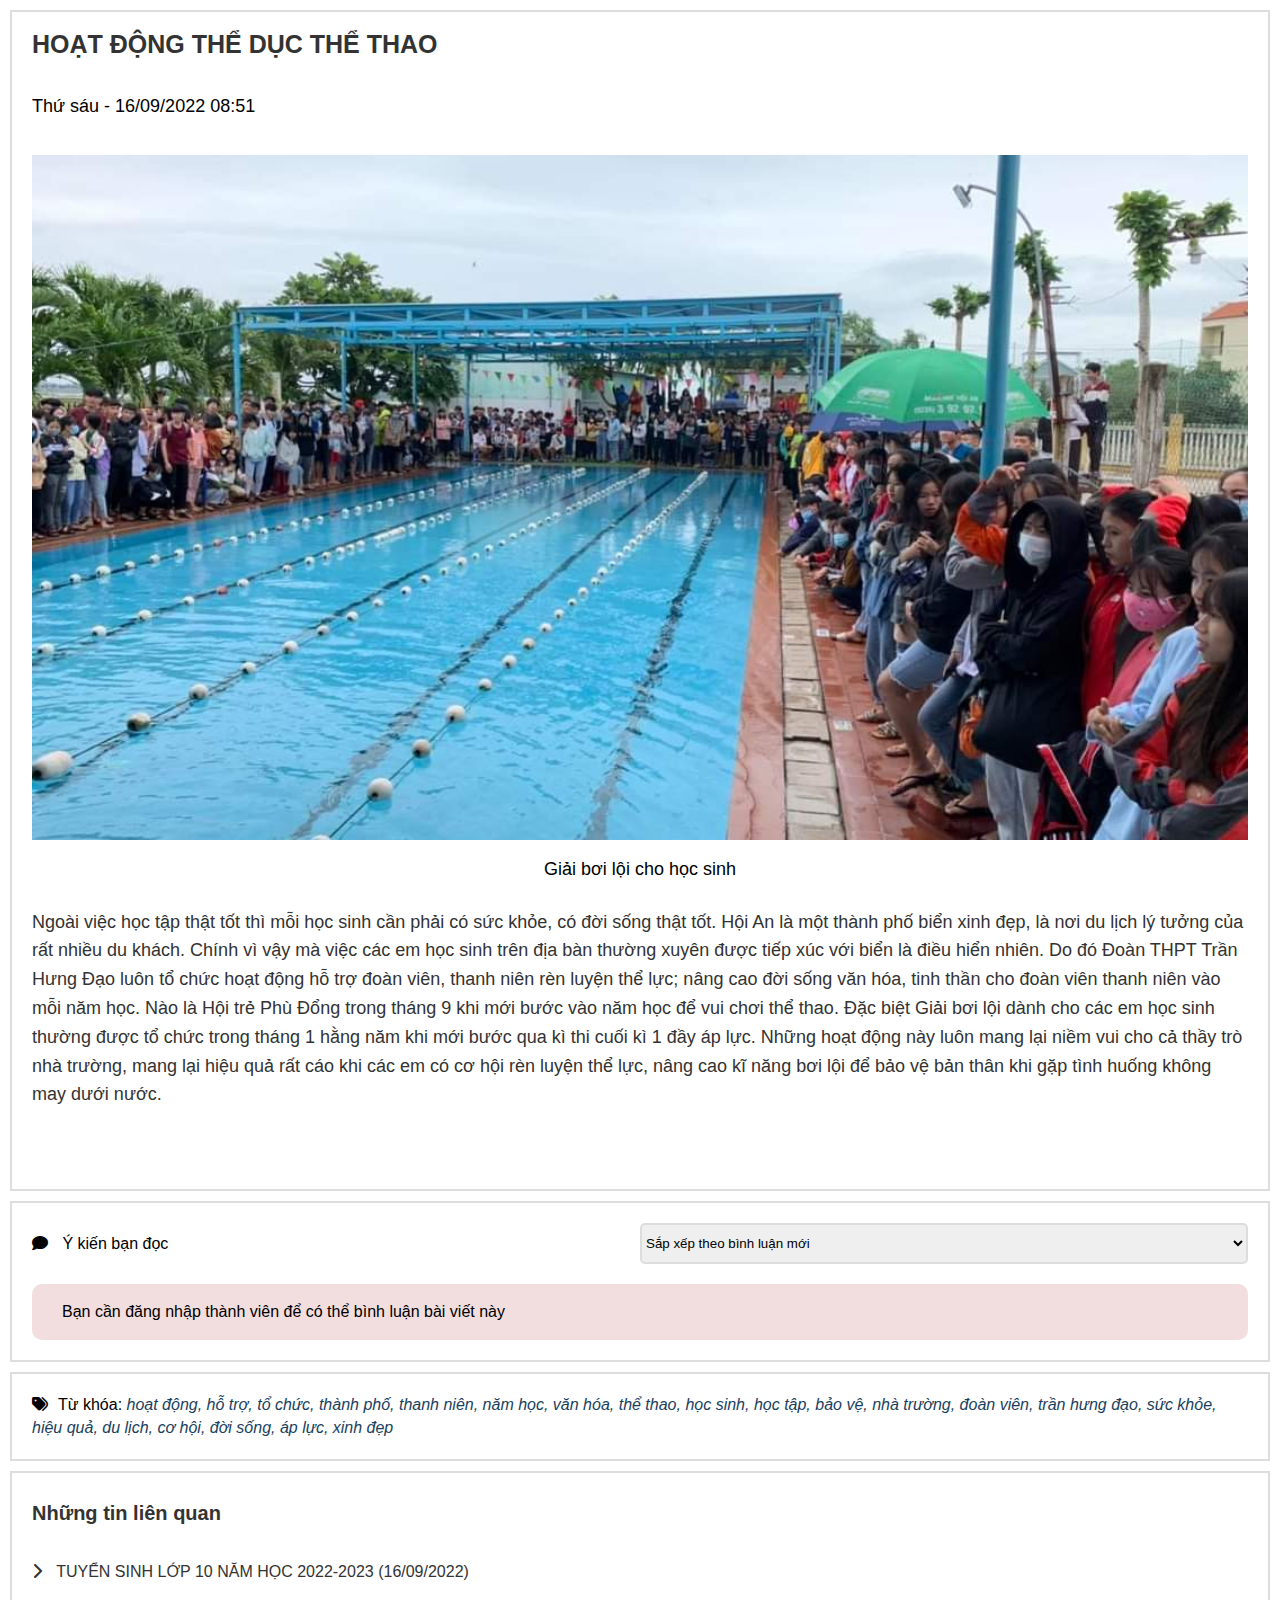
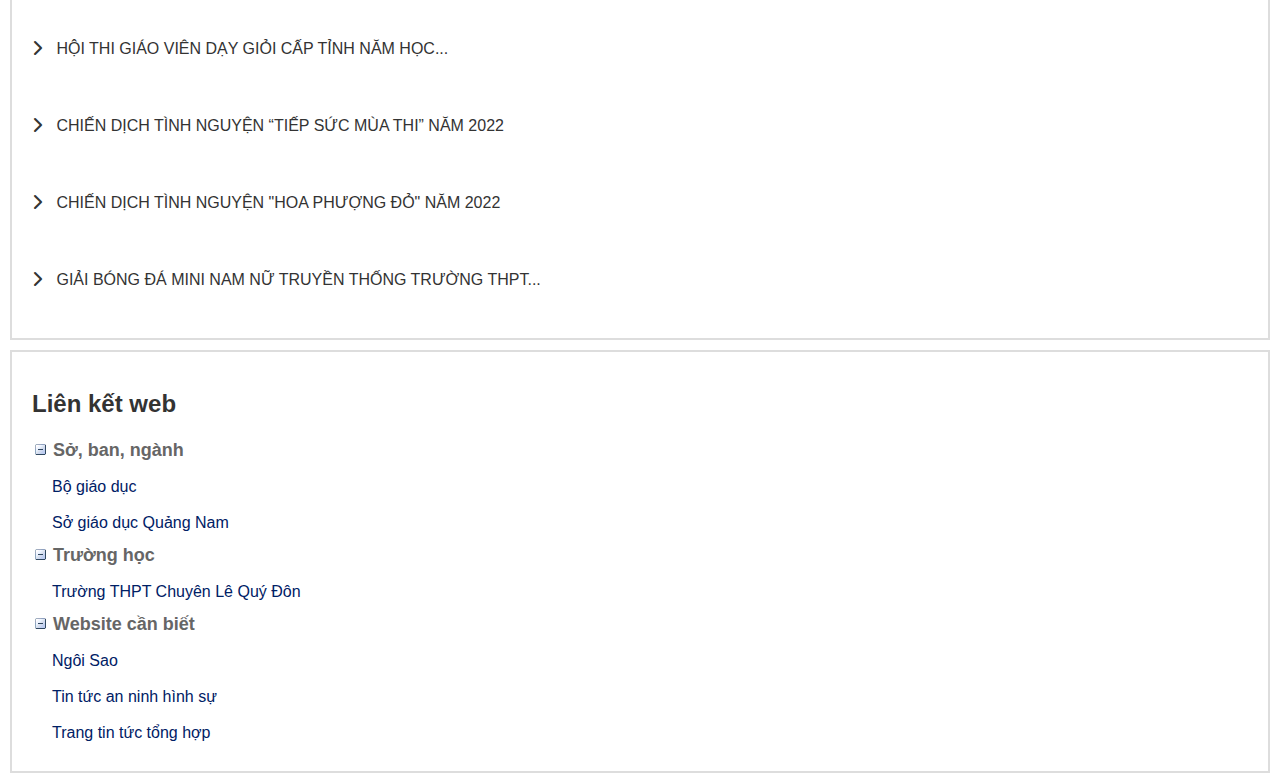
<file: hoatdongtheduc.html>
<!DOCTYPE html>
<html lang="en">
    <head>
        <meta charset="UTF-8" />
        <title>
            Trang tin điện tử Trường THPT Trần Hưng Đạo - Hội An - Quảng Nam
        </title>
        <link rel="shortcut icon" href="./assets/css/img/favicon.png" />
        <link rel="stylesheet" href="./assets/css/stylesheet.css" />
        <link rel="stylesheet" href="./assets/css/reset.css" />
        <link
            rel="stylesheet"
            href="https://cdnjs.cloudflare.com/ajax/libs/font-awesome/6.2.1/css/all.min.css"
        />
        <link rel="stylesheet" href="./hoatdongtheduc.css" />
    </head>
    <body>
        <div class="content">
            <h2 class="title">HOẠT ĐỘNG THỂ DỤC THỂ THAO</h2>
            <p class="desc-time">Thứ sáu - 16/09/2022 08:51</p>
            <figure>
                <img
                    src="./assets/css/img/giai-boi-loi-cho-hoc-sinh.jpg"
                    alt=""
                    width="100%"
                />
                <figcaption>Giải bơi lội cho học sinh</figcaption>

                <p class="desc">
                    Ngoài việc học tập thật tốt thì mỗi học sinh cần phải có sức
                    khỏe, có đời sống thật tốt. Hội An là một thành phố biển
                    xinh đẹp, là nơi du lịch lý tưởng của rất nhiều du khách.
                    Chính vì vậy mà việc các em học sinh trên địa bàn thường
                    xuyên được tiếp xúc với biển là điều hiển nhiên. Do đó Đoàn
                    THPT Trần Hưng Đạo luôn tổ chức hoạt động hỗ trợ đoàn viên,
                    thanh niên rèn luyện thể lực; nâng cao đời sống văn hóa,
                    tinh thần cho đoàn viên thanh niên vào mỗi năm học. Nào là
                    Hội trẻ Phù Đổng trong tháng 9 khi mới bước vào năm học để
                    vui chơi thể thao. Đặc biệt Giải bơi lội dành cho các em học
                    sinh thường được tổ chức trong tháng 1 hằng năm khi mới bước
                    qua kì thi cuối kì 1 đầy áp lực. Những hoạt động này luôn
                    mang lại niềm vui cho cả thầy trò nhà trường, mang lại hiệu
                    quả rất cáo khi các em có cơ hội rèn luyện thể lực, nâng cao
                    kĩ năng bơi lội để bảo vệ bản thân khi gặp tình huống không
                    may dưới nước.
                </p>
            </figure>
        </div>
        <div class="feedback">
            <div class="row">
                <div class="block-left">
                    <p>
                        <i class="fa-solid fa-comment icon-comment"></i>
                        Ý kiến bạn đọc
                    </p>
                </div>
                <div class="block-right">
                    <select name="" id="">
                        <option value="">Sắp xếp theo bình luận mới</option>
                        <option value="">Sắp xếp theo bình luận cũ</option>
                        <option value="">Sắp xếp theo số lượt thích</option>
                    </select>
                </div>
                <p class="desc">
                    Bạn cần đăng nhập thành viên để có thể bình luận bài viết
                    này
                </p>
            </div>
        </div>
        <div class="letter-lock">
            <p class="desc">
                <span><i class="fa-solid fa-tags icon-tags"></i>Từ khóa:</span>
                <em>
                    hoạt động, hỗ trợ, tổ chức, thành phố, thanh niên, năm học,
                    văn hóa, thể thao, học sinh, học tập, bảo vệ, nhà trường,
                    đoàn viên, trần hưng đạo, sức khỏe, hiệu quả, du lịch, cơ
                    hội, đời sống, áp lực, xinh đẹp
                </em>
            </p>
        </div>

        <div class="new-old">
            <h2 class="title">Những tin liên quan</h2>
            <ul class="list">
                <li>
                    <a href="./tuyensinh.html">
                        <i class="fa-solid fa-chevron-right icon-right"></i>
                        TUYỂN SINH LỚP 10 NĂM HỌC 2022-2023 (16/09/2022)
                    </a>
                </li>
                <li>
                    <a href="./hoithigiaovien.html">
                        <i class="fa-solid fa-chevron-right icon-right"></i>
                        HỘI THI GIÁO VIÊN DẠY GIỎI CẤP TỈNH NĂM HỌC...
                    </a>
                </li>
                <li>
                    <a href="./tiepsucmuathi.html"
                        ><i class="fa-solid fa-chevron-right icon-right"></i>
                        CHIẾN DỊCH TÌNH NGUYỆN “TIẾP SỨC MÙA THI” NĂM 2022</a
                    >
                </li>
                <li>
                    <a href="./chiendichhoaphuongdo.html">
                        <i class="fa-solid fa-chevron-right icon-right"></i>
                        CHIẾN DỊCH TÌNH NGUYỆN "HOA PHƯỢNG ĐỎ" NĂM 2022</a
                    >
                </li>
                <li>
                    <a href="./bongda.html">
                        <i class="fa-solid fa-chevron-right icon-right"></i>
                        GIẢI BÓNG ĐÁ MINI NAM NỮ TRUYỀN THỐNG TRƯỜNG THPT...
                    </a>
                </li>
            </ul>
        </div>

        <div class="webs">
            <h2 class="title">Liên kết web</h2>
            <ul class="list">
                <h3 class="heading">
                    <img src="./assets/css/img/muc-.png" alt="" />
                    Sở, ban, ngành
                </h3>
                <li>
                    <a
                        href="https://moet.gov.vn/Pages/home.aspx"
                        target="_blank"
                        >Bộ giáo dục</a
                    >
                </li>
                <li>
                    <a
                        href="https://sgddt.quangnam.gov.vn/webcenter/portal/sogddt"
                        target="_blank"
                        >Sở giáo dục Quảng Nam</a
                    >
                </li>
            </ul>
            <ul class="list">
                <h3 class="heading">
                    <img src="./assets/css/img/muc-.png" alt="" />
                    Trường học
                </h3>
                <li>
                    <a
                        href="http://www.thpt-lequydon-danang.edu.vn/"
                        target="_blank"
                        >Trường THPT Chuyên Lê Quý Đôn</a
                    >
                </li>
            </ul>
            <ul class="list">
                <h3 class="heading">
                    <img src="./assets/css/img/muc-.png" alt="" />
                    Website cần biết
                </h3>
                <li>
                    <a
                        href="http://www.nguoiduatin.vn/c/ngoi-sao"
                        target="_blank"
                        >Ngôi Sao</a
                    >
                </li>
                <li>
                    <a
                        href="http://www.nguoiduatin.vn/c/an-ninh-hinh-su"
                        target="_blank"
                        >Tin tức an ninh hình sự</a
                    >
                </li>
                <li>
                    <a href="https://kenh14.vn/" target="_blank"
                        >Trang tin tức tổng hợp</a
                    >
                </li>
            </ul>
        </div>
        <script>
            // Gửi message 'scroll-to-top' đến trang chính
            window.parent.postMessage("scroll-to-top", "*");
        </script>
    </body>
</html>
</file>
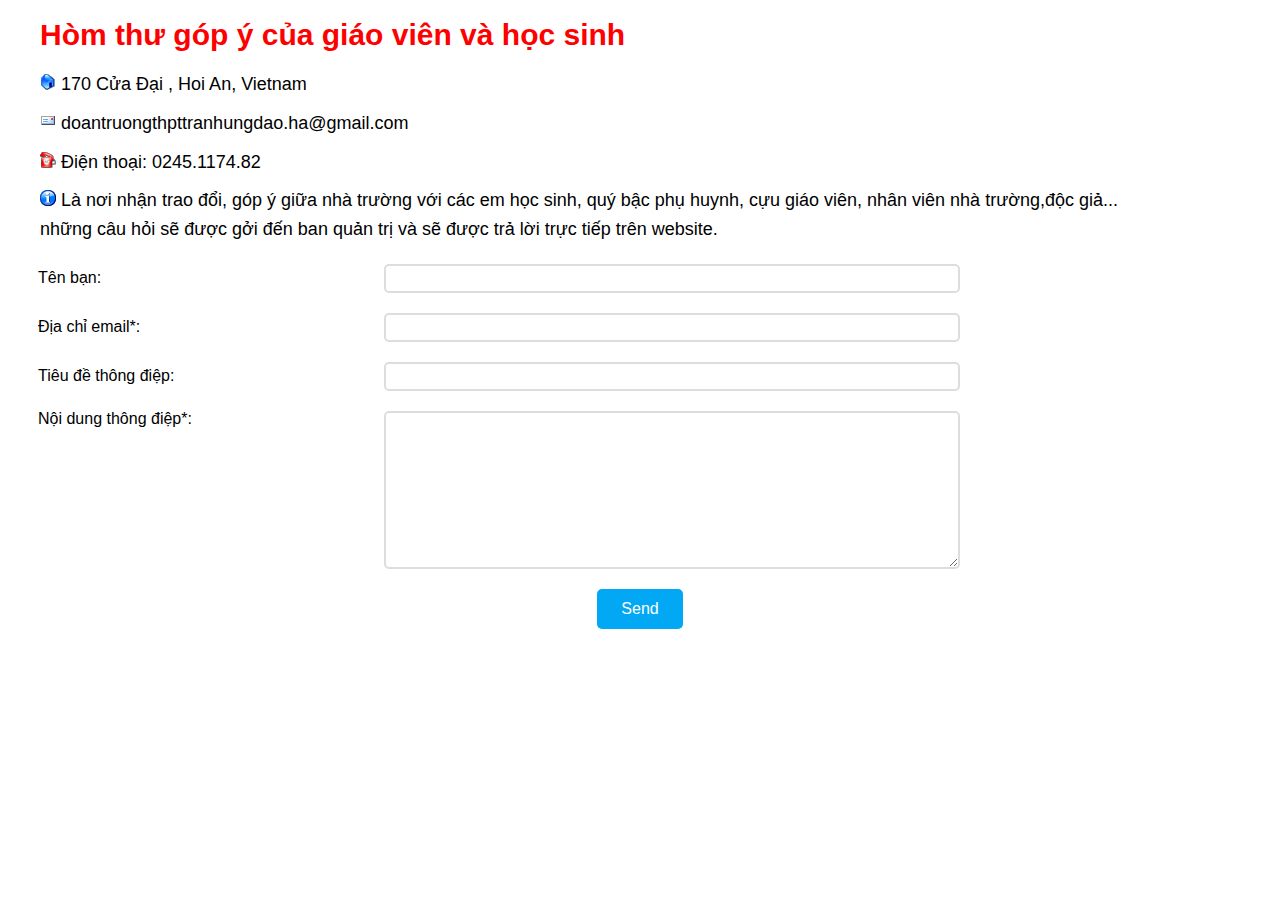
<file: hoidap.html>
<!DOCTYPE html>
<html lang="en">
    <head>
        <meta charset="UTF-8" />
        <meta http-equiv="X-UA-Compatible" content="IE=edge" />
        <meta name="viewport" content="width=device-width, initial-scale=1.0" />
        <title>
            Trang tin điện tử Trường THPT Trần Hưng Đạo - Hội An - Quảng Nam
        </title>
        <link rel="shortcut icon" href="./assets/css/img/favicon.png" />
        <link rel="stylesheet" href="./assets/css/stylesheet.css" />
        <link rel="stylesheet" href="./assets/css/reset.css" />
        <link
            rel="stylesheet"
            href="https://cdnjs.cloudflare.com/ajax/libs/font-awesome/6.2.1/css/all.min.css"
        />
        <link rel="stylesheet" href="./hoidap.css" />
    </head>
    <body>
        <div class="content">
            <h2 class="title">Hòm thư góp ý của giáo viên và học sinh</h2>
            <p class="desc">
                <img src="./assets/css/img/diachi.png" alt="" />
                170 Cửa Đại , Hoi An, Vietnam
            </p>
            <p class="desc">
                <img src="./assets/css/img/email.png" alt="" />
                doantruongthpttranhungdao.ha@gmail.com
            </p>
            <p class="desc">
                <img src="./assets/css/img/phone.png" alt="" />
                Điện thoại: 0245.1174.82
            </p>
            <p class="desc">
                <img src="./assets/css/img/info.png" alt="" />
                Là nơi nhận trao đổi, góp ý giữa nhà trường với các em học sinh,
                quý bậc phụ huynh, cựu giáo viên, nhân viên nhà trường,độc
                giả... những câu hỏi sẽ được gởi đến ban quản trị và sẽ được trả
                lời trực tiếp trên website.
            </p>
        </div>
        <div class="info">
            <div class="form">
                <p class="name">Tên bạn:</p>
                <input type="text" />
            </div>
            <div class="form">
                <p class="name">Địa chỉ email*:</p>
                <input type="email" />
            </div>
            <div class="form">
                <p class="name">Tiêu đề thông điệp:</p>
                <input type="text" />
            </div>
            <div class="form-end">
                <p class="desc">Nội dung thông điệp*:</p>
                <textarea name="" id="" cols="30" rows="10"></textarea>
            </div>
        </div>
    </body>
    <div class="block-btn">
        <a href="#!" class="btn">Send</a>
    </div>
</html>
</file>
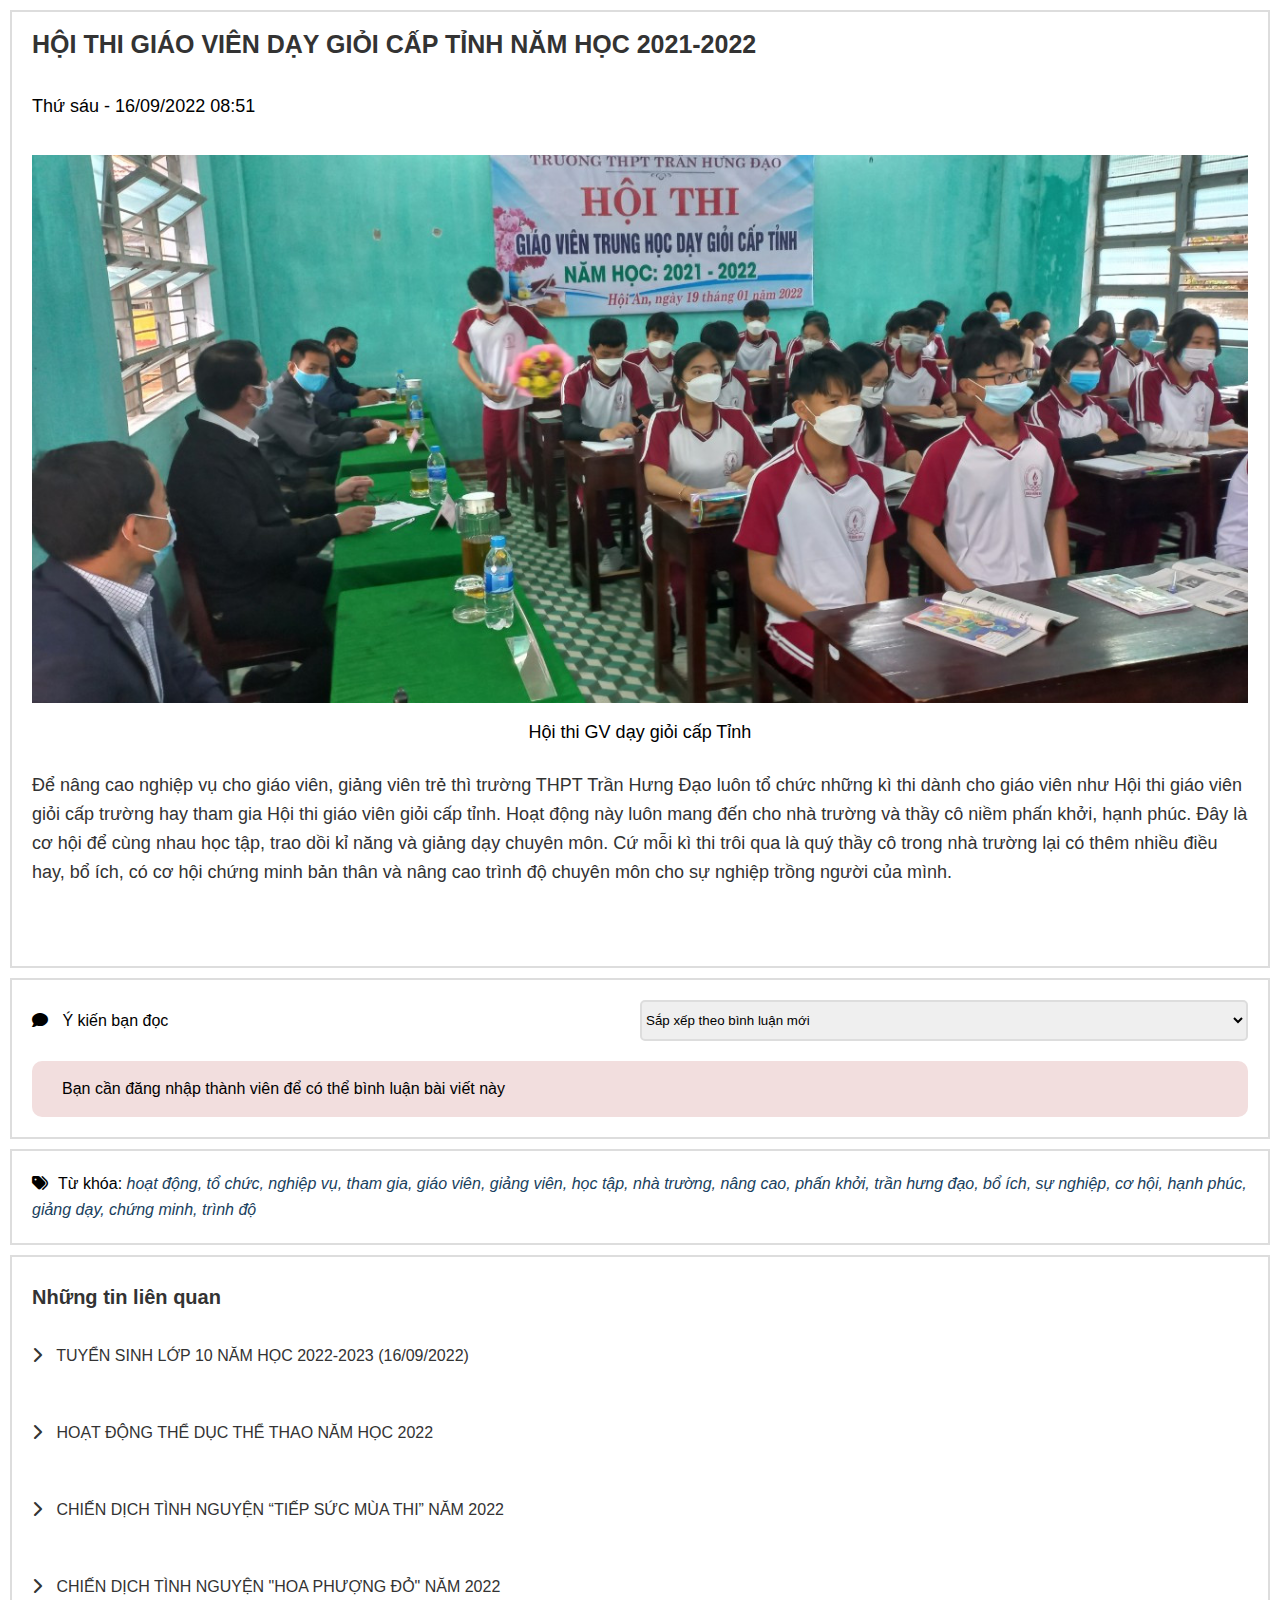
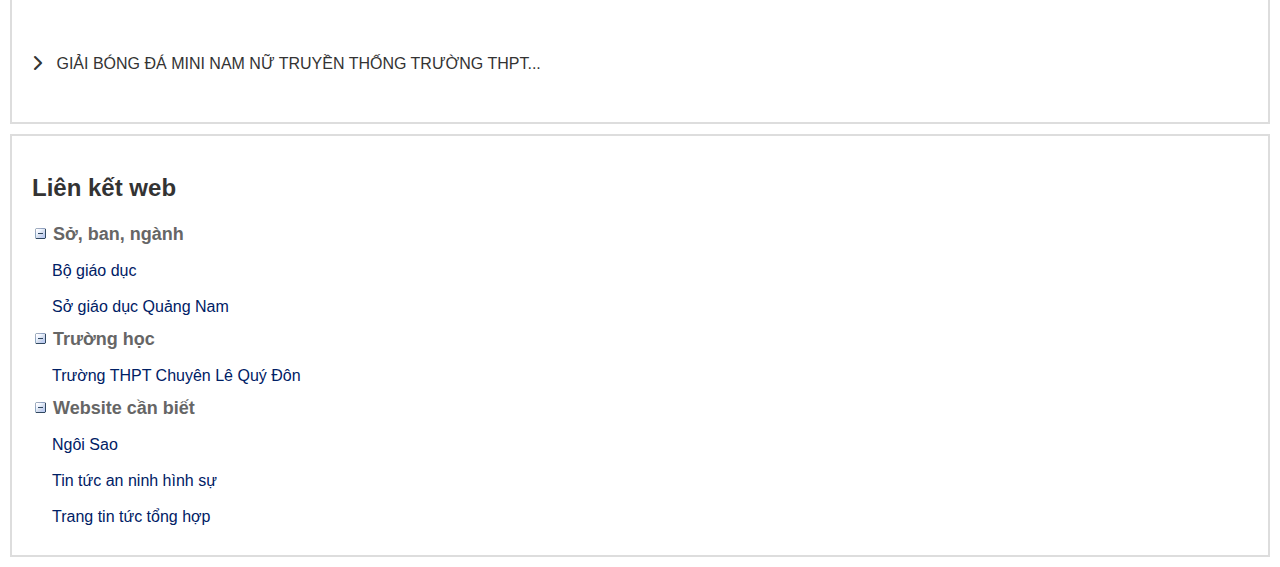
<file: hoithigiaovien.html>
<!DOCTYPE html>
<html lang="en">
    <head>
        <meta charset="UTF-8" />
        <title>
            Trang tin điện tử Trường THPT Trần Hưng Đạo - Hội An - Quảng Nam
        </title>
        <link rel="shortcut icon" href="./assets/css/img/favicon.png" />
        <link rel="stylesheet" href="./assets/css/stylesheet.css" />
        <link rel="stylesheet" href="./assets/css/reset.css" />
        <link
            rel="stylesheet"
            href="https://cdnjs.cloudflare.com/ajax/libs/font-awesome/6.2.1/css/all.min.css"
        />
        <link rel="stylesheet" href="./hoithigiaovien.css" />
    </head>
    <body>
        <div class="content">
            <h2 class="title">
                HỘI THI GIÁO VIÊN DẠY GIỎI CẤP TỈNH NĂM HỌC 2021-2022
            </h2>
            <p class="desc-time">Thứ sáu - 16/09/2022 08:51</p>
            <figure>
                <img
                    src="./assets/css/img/hoi-thi-gv-day-gioi-cap-tinh.jpg"
                    alt=""
                    width="100%"
                />
                <figcaption>Hội thi GV dạy giỏi cấp Tỉnh</figcaption>

                <p class="desc">
                    Để nâng cao nghiệp vụ cho giáo viên, giảng viên trẻ thì
                    trường THPT Trần Hưng Đạo luôn tổ chức những kì thi dành cho
                    giáo viên như Hội thi giáo viên giỏi cấp trường hay tham gia
                    Hội thi giáo viên giỏi cấp tỉnh. Hoạt động này luôn mang đến
                    cho nhà trường và thầy cô niềm phấn khởi, hạnh phúc. Đây là
                    cơ hội để cùng nhau học tập, trao dồi kỉ năng và giảng dạy
                    chuyên môn. Cứ mỗi kì thi trôi qua là quý thầy cô trong nhà
                    trường lại có thêm nhiều điều hay, bổ ích, có cơ hội chứng
                    minh bản thân và nâng cao trình độ chuyên môn cho sự nghiệp
                    trồng người của mình.
                </p>
            </figure>
        </div>
        <div class="feedback">
            <div class="row">
                <div class="block-left">
                    <p>
                        <i class="fa-solid fa-comment icon-comment"></i>
                        Ý kiến bạn đọc
                    </p>
                </div>
                <div class="block-right">
                    <select name="" id="">
                        <option value="">Sắp xếp theo bình luận mới</option>
                        <option value="">Sắp xếp theo bình luận cũ</option>
                        <option value="">Sắp xếp theo số lượt thích</option>
                    </select>
                </div>
                <p class="desc">
                    Bạn cần đăng nhập thành viên để có thể bình luận bài viết
                    này
                </p>
            </div>
        </div>
        <div class="letter-lock">
            <p class="desc">
                <span><i class="fa-solid fa-tags icon-tags"></i>Từ khóa:</span>
                <em>
                    hoạt động, tổ chức, nghiệp vụ, tham gia, giáo viên, giảng
                    viên, học tập, nhà trường, nâng cao, phấn khởi, trần hưng
                    đạo, bổ ích, sự nghiệp, cơ hội, hạnh phúc, giảng dạy, chứng
                    minh, trình độ
                </em>
            </p>
        </div>

        <div class="new-old">
            <h2 class="title">Những tin liên quan</h2>
            <ul class="list">
                <li>
                    <a href="./tuyensinh.html">
                        <i class="fa-solid fa-chevron-right icon-right"></i>
                        TUYỂN SINH LỚP 10 NĂM HỌC 2022-2023 (16/09/2022)
                    </a>
                </li>
                <li>
                    <a href="./hoatdongtheduc.html">
                        <i class="fa-solid fa-chevron-right icon-right"></i>
                        HOẠT ĐỘNG THỂ DỤC THỂ THAO NĂM HỌC 2022
                    </a>
                </li>
                <li>
                    <a href="./tiepsucmuathi.html"
                        ><i class="fa-solid fa-chevron-right icon-right"></i>
                        CHIẾN DỊCH TÌNH NGUYỆN “TIẾP SỨC MÙA THI” NĂM 2022</a
                    >
                </li>
                <li>
                    <a href="./chiendichhoaphuongdo.html">
                        <i class="fa-solid fa-chevron-right icon-right"></i>
                        CHIẾN DỊCH TÌNH NGUYỆN "HOA PHƯỢNG ĐỎ" NĂM 2022</a
                    >
                </li>
                <li>
                    <a href="./bongda.html">
                        <i class="fa-solid fa-chevron-right icon-right"></i>
                        GIẢI BÓNG ĐÁ MINI NAM NỮ TRUYỀN THỐNG TRƯỜNG THPT...
                    </a>
                </li>
            </ul>
        </div>

        <div class="webs">
            <h2 class="title">Liên kết web</h2>
            <ul class="list">
                <h3 class="heading">
                    <img src="./assets/css/img/muc-.png" alt="" />
                    Sở, ban, ngành
                </h3>
                <li>
                    <a
                        href="https://moet.gov.vn/Pages/home.aspx"
                        target="_blank"
                        >Bộ giáo dục</a
                    >
                </li>
                <li>
                    <a
                        href="https://sgddt.quangnam.gov.vn/webcenter/portal/sogddt"
                        target="_blank"
                        >Sở giáo dục Quảng Nam</a
                    >
                </li>
            </ul>
            <ul class="list">
                <h3 class="heading">
                    <img src="./assets/css/img/muc-.png" alt="" />
                    Trường học
                </h3>
                <li>
                    <a
                        href="http://www.thpt-lequydon-danang.edu.vn/"
                        target="_blank"
                        >Trường THPT Chuyên Lê Quý Đôn</a
                    >
                </li>
            </ul>
            <ul class="list">
                <h3 class="heading">
                    <img src="./assets/css/img/muc-.png" alt="" />
                    Website cần biết
                </h3>
                <li>
                    <a
                        href="http://www.nguoiduatin.vn/c/ngoi-sao"
                        target="_blank"
                        >Ngôi Sao</a
                    >
                </li>
                <li>
                    <a
                        href="http://www.nguoiduatin.vn/c/an-ninh-hinh-su"
                        target="_blank"
                        >Tin tức an ninh hình sự</a
                    >
                </li>
                <li>
                    <a href="https://kenh14.vn/" target="_blank"
                        >Trang tin tức tổng hợp</a
                    >
                </li>
            </ul>
        </div>
        <script>
            // Gửi message 'scroll-to-top' đến trang chính
            window.parent.postMessage("scroll-to-top", "*");
        </script>
    </body>
</html>
</file>
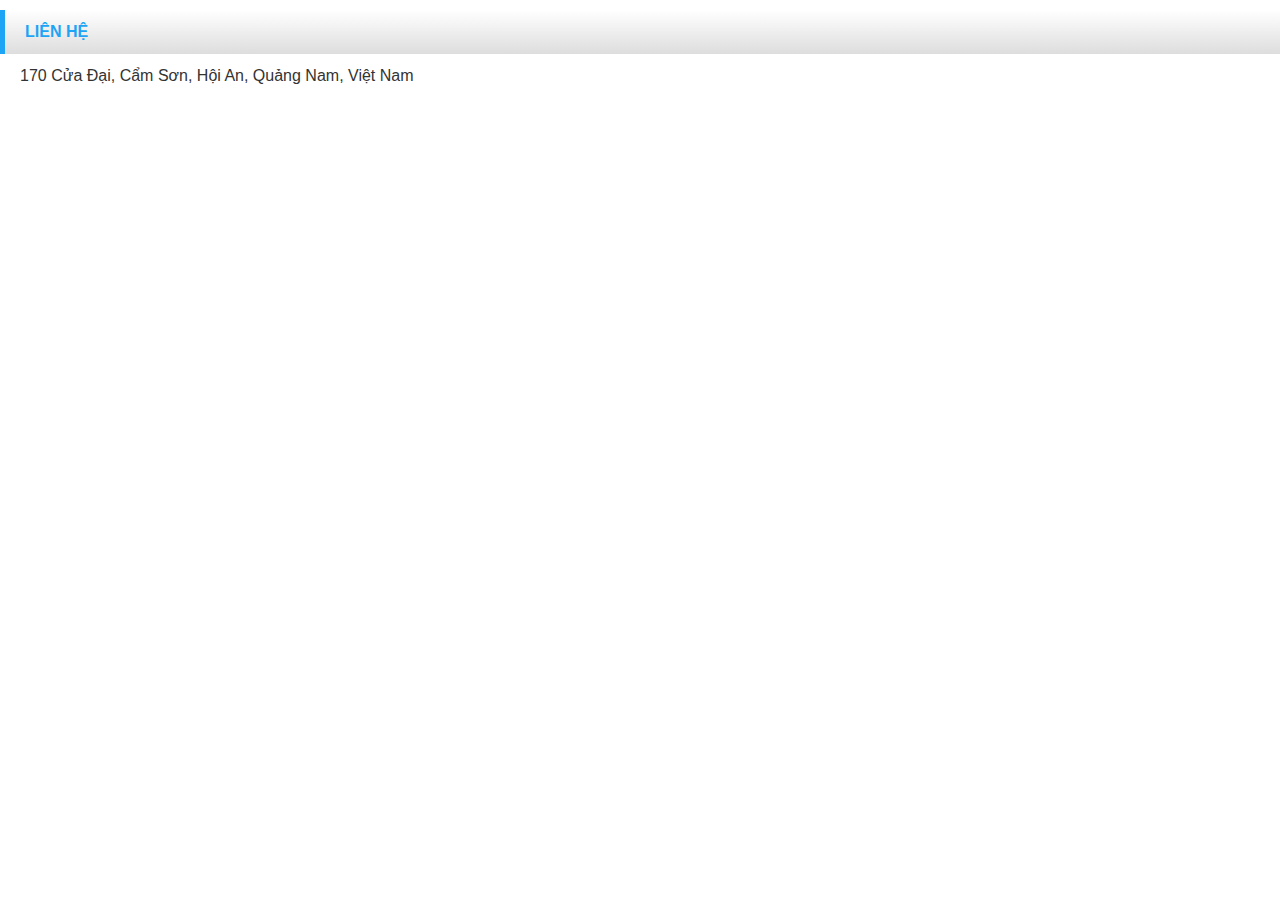
<file: lienhe.html>
<!DOCTYPE html>
<html lang="en">
    <head>
        <meta charset="UTF-8" />
        <meta http-equiv="X-UA-Compatible" content="IE=edge" />
        <meta name="viewport" content="width=device-width, initial-scale=1.0" />
        <title>
            Trang tin điện tử Trường THPT Trần Hưng Đạo - Hội An - Quảng Nam
        </title>
        <link rel="stylesheet" href="./assets/css/stylesheet.css" />
        <link
            rel="stylesheet"
            href="https://cdnjs.cloudflare.com/ajax/libs/font-awesome/6.2.1/css/all.min.css"
        />
        <link rel="stylesheet" href="./assets/css/reset.css" />
        <link rel="stylesheet" href="./lienhe.css" />
    </head>
    <body>
        <h2 class="title">LIÊN HỆ</h2>
        <p class="desc">170 Cửa Đại, Cẩm Sơn, Hội An, Quảng Nam, Việt Nam</p>
        <iframe
            src="https://www.google.com/maps/embed?pb=!1m18!1m12!1m3!1d3837.35966288839!2d108.35580301382676!3d15.890217548433558!2m3!1f0!2f0!3f0!3m2!1i1024!2i768!4f13.1!3m3!1m2!1s0x31420dbe442992b7%3A0xbaf0d7a96b141824!2zVHLGsOG7nW5nIFRIUFQgVHLhuqduIEjGsG5nIMSQ4bqhbw!5e0!3m2!1svi!2s!4v1676256842794!5m2!1svi!2s"
            width="824"
            height="800"
            style="border: 0"
            allowfullscreen=""
            loading="lazy"
            referrerpolicy="no-referrer-when-downgrade"
            class="iframe"
        ></iframe>
    </body>
</html>
</file>
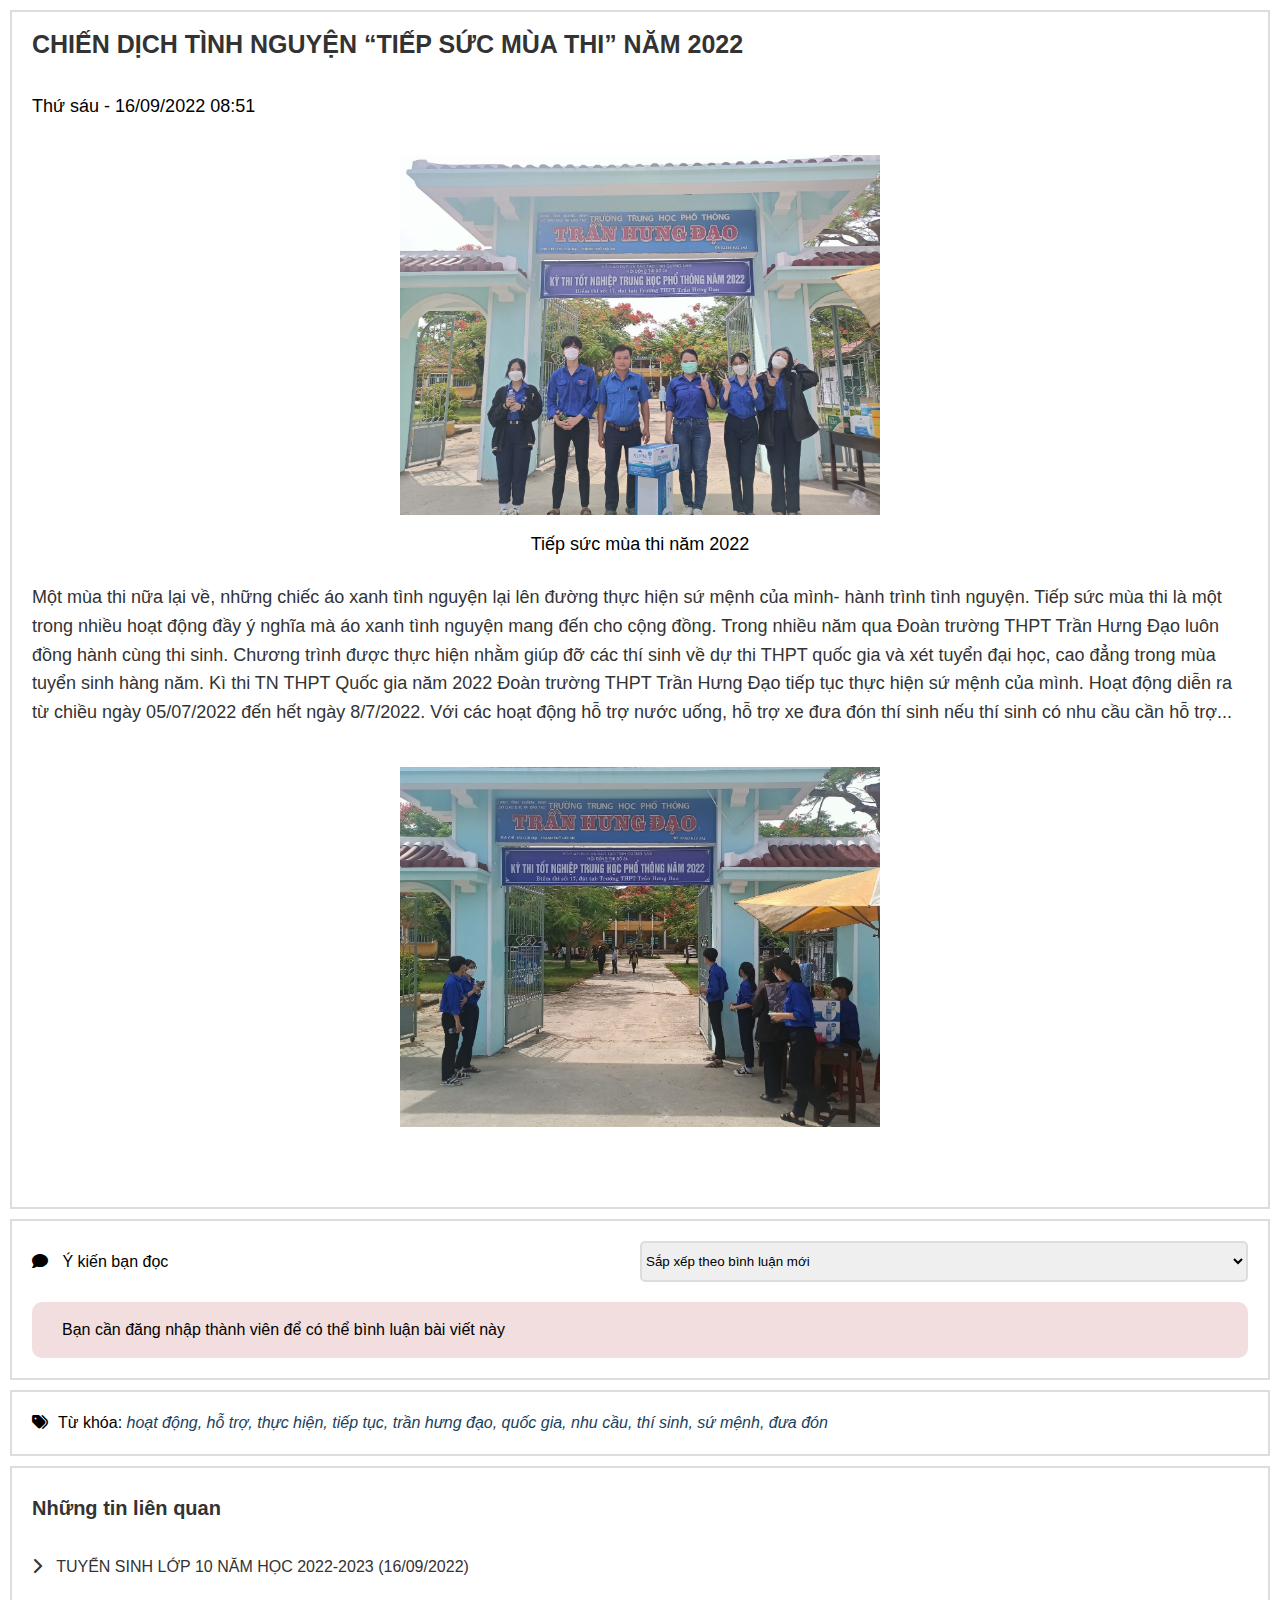
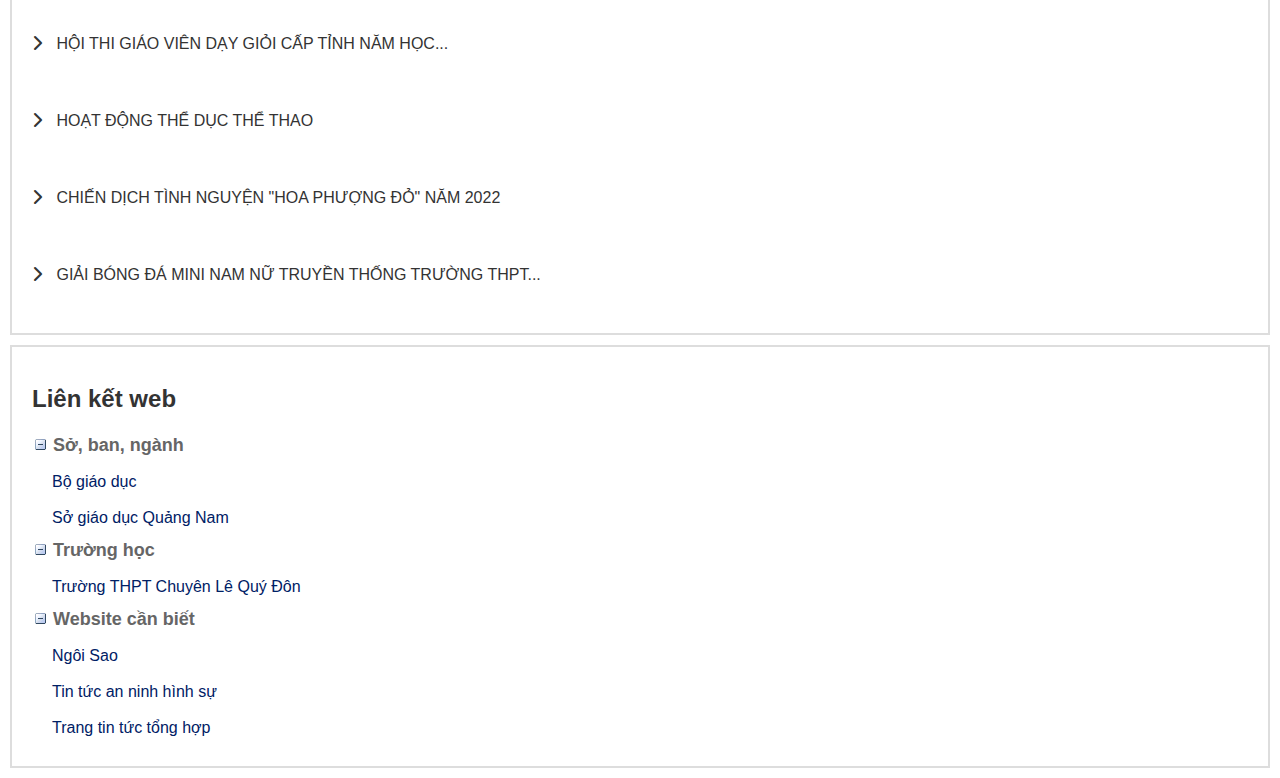
<file: tiepsucmuathi.html>
<!DOCTYPE html>
<html lang="en">
    <head>
        <meta charset="UTF-8" />
        <title>
            Trang tin điện tử Trường THPT Trần Hưng Đạo - Hội An - Quảng Nam
        </title>
        <link rel="shortcut icon" href="./assets/css/img/favicon.png" />
        <link rel="stylesheet" href="./assets/css/stylesheet.css" />
        <link rel="stylesheet" href="./assets/css/reset.css" />
        <link
            rel="stylesheet"
            href="https://cdnjs.cloudflare.com/ajax/libs/font-awesome/6.2.1/css/all.min.css"
        />
        <link rel="stylesheet" href="./tiepsucmuathi.css" />
    </head>
    <body>
        <div class="content">
            <h2 class="title">
                CHIẾN DỊCH TÌNH NGUYỆN “TIẾP SỨC MÙA THI” NĂM 2022
            </h2>
            <p class="desc-time">Thứ sáu - 16/09/2022 08:51</p>
            <figure>
                <img
                    src="./assets/css/img/tiepsucmuathi1.jpg"
                    alt=""
                    width="100%"
                />
                <figcaption>Tiếp sức mùa thi năm 2022</figcaption>

                <p class="desc">
                    Một mùa thi nữa lại về, những chiếc áo xanh tình nguyện lại
                    lên đường thực hiện sứ mệnh của mình- hành trình tình
                    nguyện. Tiếp sức mùa thi là một trong nhiều hoạt động đầy ý
                    nghĩa mà áo xanh tình nguyện mang đến cho cộng đồng. Trong
                    nhiều năm qua Đoàn trường THPT Trần Hưng Đạo luôn đồng hành
                    cùng thi sinh. Chương trình được thực hiện nhằm giúp đỡ các
                    thí sinh về dự thi THPT quốc gia và xét tuyển đại học, cao
                    đẳng trong mùa tuyển sinh hàng năm. Kì thi TN THPT Quốc gia
                    năm 2022 Đoàn trường THPT Trần Hưng Đạo tiếp tục thực hiện
                    sứ mệnh của mình. Hoạt động diễn ra từ chiều ngày 05/07/2022
                    đến hết ngày 8/7/2022. Với các hoạt động hỗ trợ nước uống,
                    hỗ trợ xe đưa đón thí sinh nếu thí sinh có nhu cầu cần hỗ
                    trợ...
                </p>
                <img
                    src="./assets/css/img/tiepsucmuathi2.jpg"
                    alt=""
                    width="100%"
                />
            </figure>
        </div>
        <div class="feedback">
            <div class="row">
                <div class="block-left">
                    <p>
                        <i class="fa-solid fa-comment icon-comment"></i>
                        Ý kiến bạn đọc
                    </p>
                </div>
                <div class="block-right">
                    <select name="" id="">
                        <option value="">Sắp xếp theo bình luận mới</option>
                        <option value="">Sắp xếp theo bình luận cũ</option>
                        <option value="">Sắp xếp theo số lượt thích</option>
                    </select>
                </div>
                <p class="desc">
                    Bạn cần đăng nhập thành viên để có thể bình luận bài viết
                    này
                </p>
            </div>
        </div>
        <div class="letter-lock">
            <p class="desc">
                <span><i class="fa-solid fa-tags icon-tags"></i>Từ khóa:</span>
                <em>
                    hoạt động, hỗ trợ, thực hiện, tiếp tục, trần hưng đạo, quốc
                    gia, nhu cầu, thí sinh, sứ mệnh, đưa đón
                </em>
            </p>
        </div>

        <div class="new-old">
            <h2 class="title">Những tin liên quan</h2>
            <ul class="list">
                <li>
                    <a href="./tuyensinh.html">
                        <i class="fa-solid fa-chevron-right icon-right"></i>
                        TUYỂN SINH LỚP 10 NĂM HỌC 2022-2023 (16/09/2022)
                    </a>
                </li>
                <li>
                    <a href="./hoithigiaovien.html">
                        <i class="fa-solid fa-chevron-right icon-right"></i>
                        HỘI THI GIÁO VIÊN DẠY GIỎI CẤP TỈNH NĂM HỌC...
                    </a>
                </li>
                <li>
                    <a href="./hoatdongtheduc.html"
                        ><i class="fa-solid fa-chevron-right icon-right"></i>

                        HOẠT ĐỘNG THỂ DỤC THỂ THAO</a
                    >
                </li>
                <li>
                    <a href="./chiendichhoaphuongdo.html">
                        <i class="fa-solid fa-chevron-right icon-right"></i>
                        CHIẾN DỊCH TÌNH NGUYỆN "HOA PHƯỢNG ĐỎ" NĂM 2022</a
                    >
                </li>
                <li>
                    <a href="./bongda.html">
                        <i class="fa-solid fa-chevron-right icon-right"></i>
                        GIẢI BÓNG ĐÁ MINI NAM NỮ TRUYỀN THỐNG TRƯỜNG THPT...
                    </a>
                </li>
            </ul>
        </div>

        <div class="webs">
            <h2 class="title">Liên kết web</h2>
            <ul class="list">
                <h3 class="heading">
                    <img src="./assets/css/img/muc-.png" alt="" />
                    Sở, ban, ngành
                </h3>
                <li>
                    <a
                        href="https://moet.gov.vn/Pages/home.aspx"
                        target="_blank"
                        >Bộ giáo dục</a
                    >
                </li>
                <li>
                    <a
                        href="https://sgddt.quangnam.gov.vn/webcenter/portal/sogddt"
                        target="_blank"
                        >Sở giáo dục Quảng Nam</a
                    >
                </li>
            </ul>
            <ul class="list">
                <h3 class="heading">
                    <img src="./assets/css/img/muc-.png" alt="" />
                    Trường học
                </h3>
                <li>
                    <a
                        href="http://www.thpt-lequydon-danang.edu.vn/"
                        target="_blank"
                        >Trường THPT Chuyên Lê Quý Đôn</a
                    >
                </li>
            </ul>
            <ul class="list">
                <h3 class="heading">
                    <img src="./assets/css/img/muc-.png" alt="" />
                    Website cần biết
                </h3>
                <li>
                    <a
                        href="http://www.nguoiduatin.vn/c/ngoi-sao"
                        target="_blank"
                        >Ngôi Sao</a
                    >
                </li>
                <li>
                    <a
                        href="http://www.nguoiduatin.vn/c/an-ninh-hinh-su"
                        target="_blank"
                        >Tin tức an ninh hình sự</a
                    >
                </li>
                <li>
                    <a href="https://kenh14.vn/" target="_blank"
                        >Trang tin tức tổng hợp</a
                    >
                </li>
            </ul>
        </div>
        <script>
            // Gửi message 'scroll-to-top' đến trang chính
            window.parent.postMessage("scroll-to-top", "*");
        </script>
    </body>
</html>
</file>
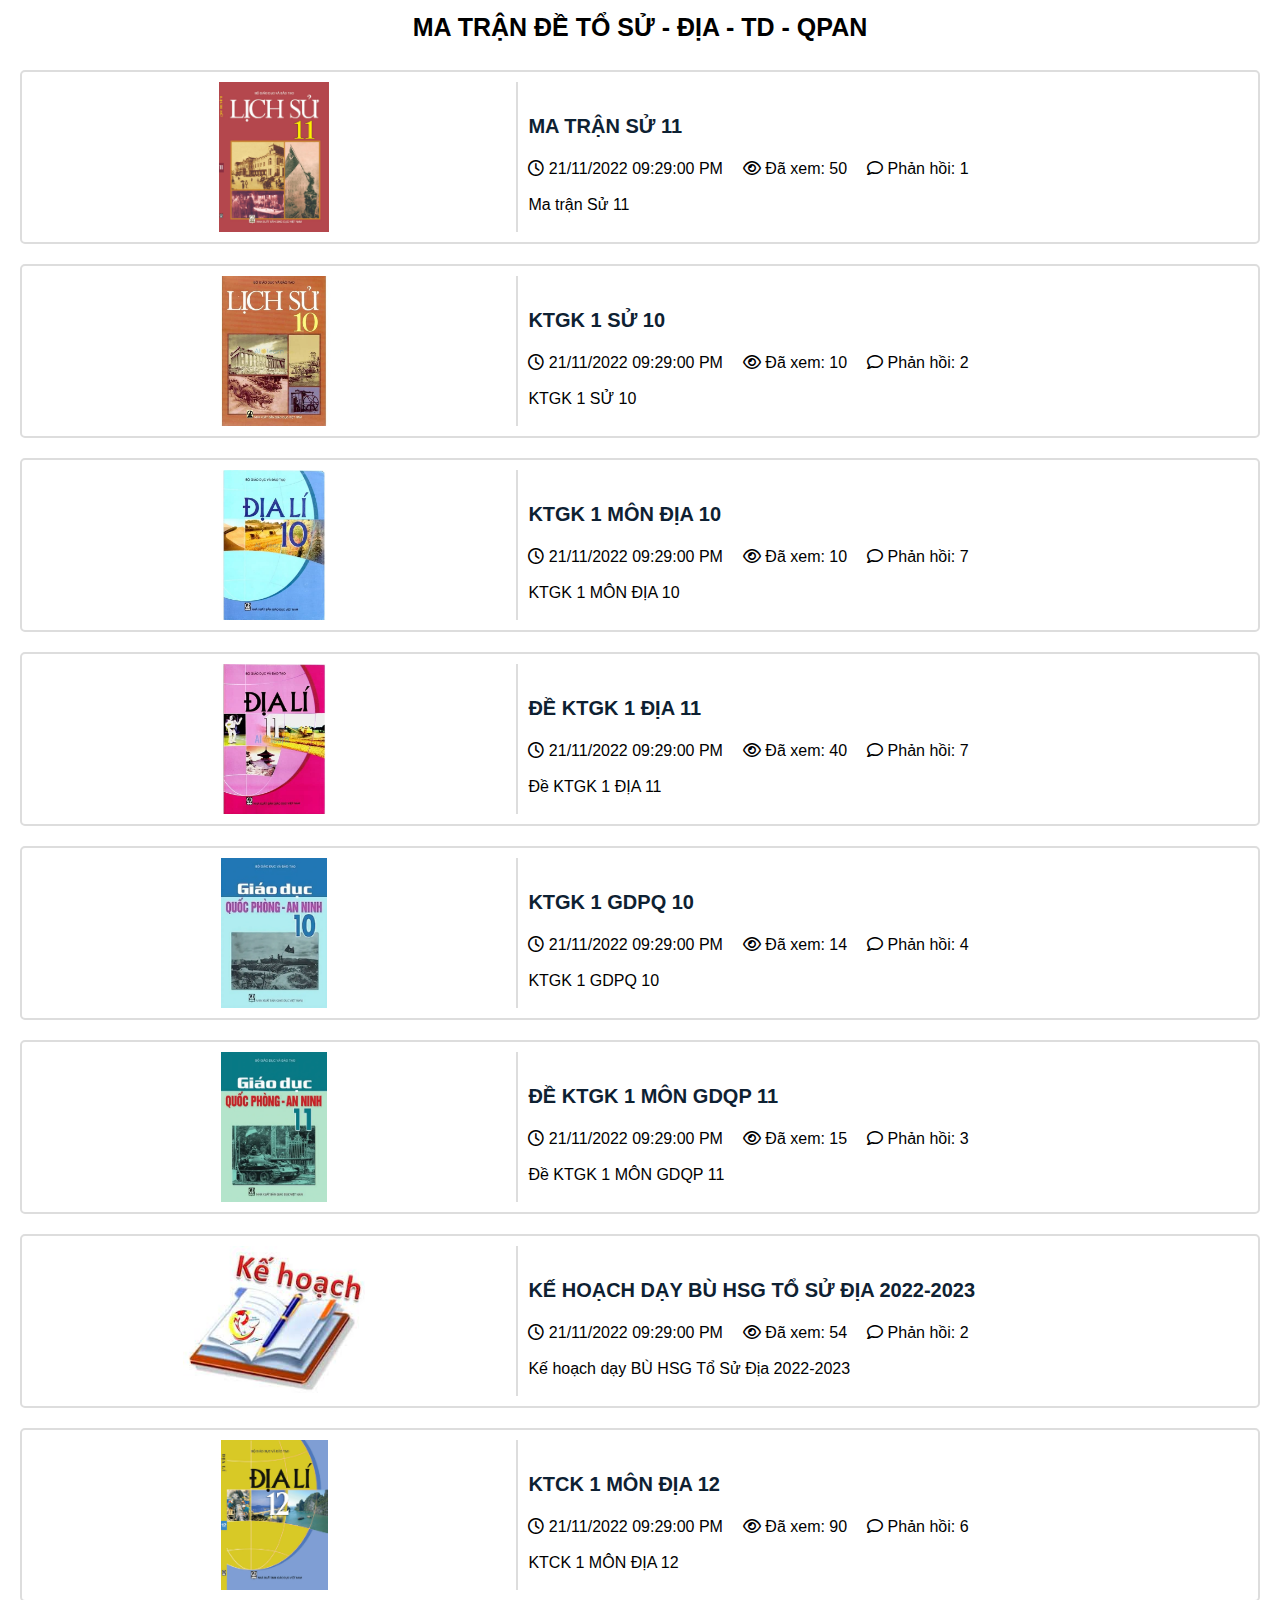
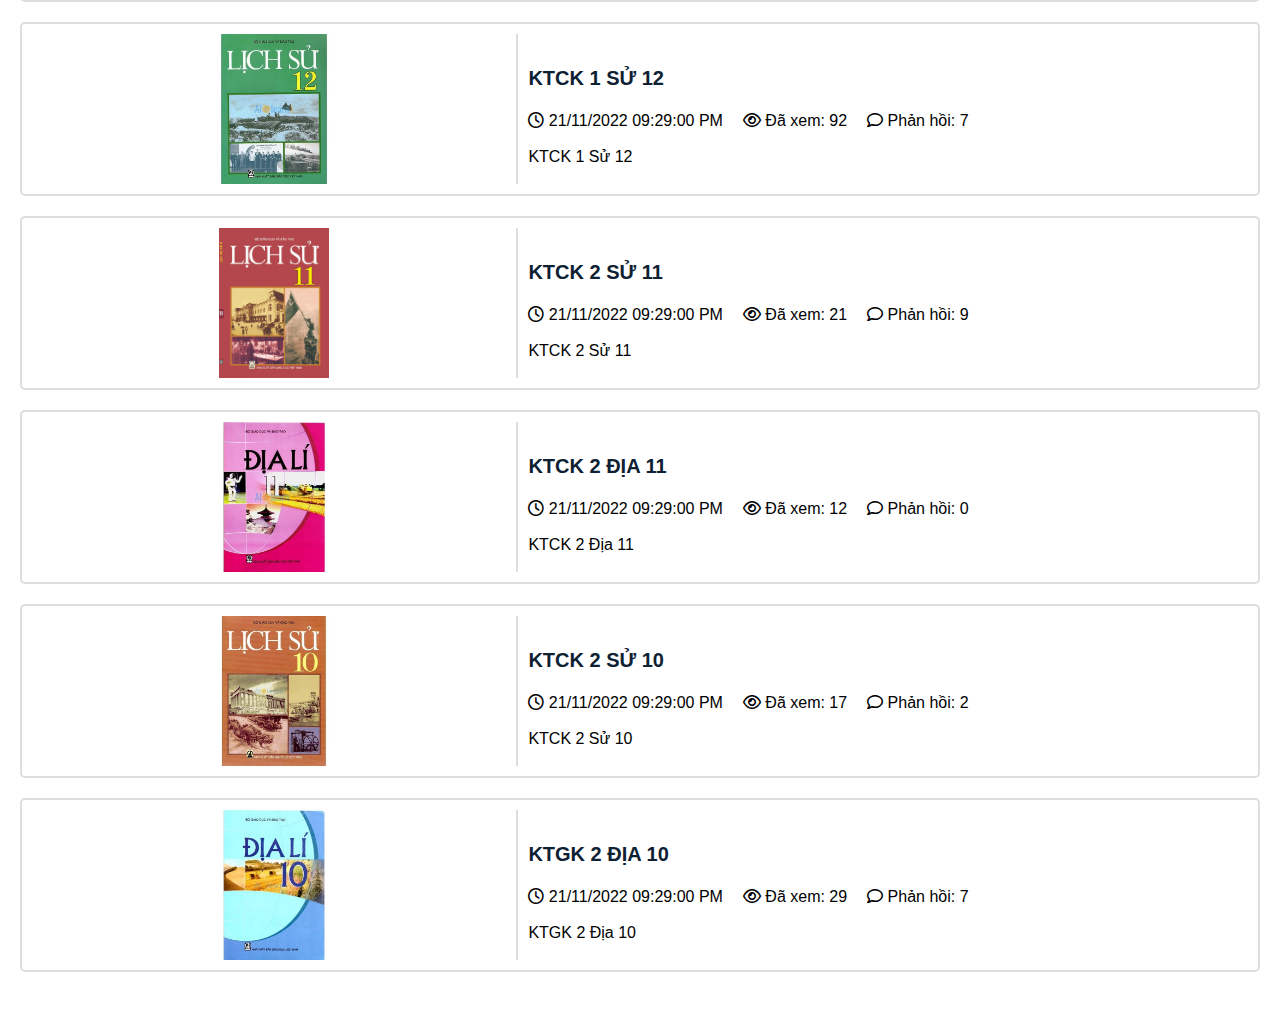
<file: tosudiaqp.html>
<!DOCTYPE html>
<html lang="en">
    <head>
        <meta charset="UTF-8" />
        <meta http-equiv="X-UA-Compatible" content="IE=edge" />
        <meta name="viewport" content="width=device-width, initial-scale=1.0" />
        <title>Document</title>
        <link rel="shortcut icon" href="./assets/css/img/favicon.png" />
        <link rel="stylesheet" href="./assets/css/stylesheet.css" />
        <link rel="stylesheet" href="./assets/css/reset.css" />
        <link
            rel="stylesheet"
            href="https://cdnjs.cloudflare.com/ajax/libs/font-awesome/6.2.1/css/all.min.css"
        />
        <link rel="stylesheet" href="./tosudiaqp.css" />
    </head>
    <body>
        <h2 class="heading">MA TRẬN ĐỀ TỔ SỬ - ĐỊA - TD - QPAN</h2>
        <div class="list-subject">
            <div class="item">
                <div class="block-left">
                    <img
                        src="./assets/css/img/sachsu11.jpg"
                        alt=""
                        class="thumb"
                    />
                </div>
                <div class="block-right">
                    <h2 class="title">Ma trận Sử 11</h2>
                    <p class="desc">
                        <span>
                            <i class="fa-regular fa-clock"></i>
                            21/11/2022 09:29:00 PM
                        </span>
                        <span>
                            <i class="fa-regular fa-eye"></i>
                            Đã xem: 50
                        </span>
                        <span>
                            <i class="fa-regular fa-comment"></i>
                            Phản hồi: 1
                        </span>
                    </p>
                    <p class="desc-end">Ma trận Sử 11</p>
                </div>
            </div>
            <div class="item">
                <div class="block-left">
                    <img
                        src="./assets/css/img/sachsu10.jpg"
                        alt=""
                        class="thumb"
                    />
                </div>
                <div class="block-right">
                    <h2 class="title">KTGK 1 SỬ 10</h2>
                    <p class="desc">
                        <span>
                            <i class="fa-regular fa-clock"></i>
                            21/11/2022 09:29:00 PM
                        </span>
                        <span>
                            <i class="fa-regular fa-eye"></i>
                            Đã xem: 10
                        </span>
                        <span>
                            <i class="fa-regular fa-comment"></i>
                            Phản hồi: 2
                        </span>
                    </p>
                    <p class="desc-end">KTGK 1 SỬ 10</p>
                </div>
            </div>
            <div class="item">
                <div class="block-left">
                    <img
                        src="./assets/css/img/sachdia10.jpg"
                        alt=""
                        class="thumb"
                    />
                </div>
                <div class="block-right">
                    <h2 class="title">KTGK 1 MÔN ĐỊA 10</h2>
                    <p class="desc">
                        <span>
                            <i class="fa-regular fa-clock"></i>
                            21/11/2022 09:29:00 PM
                        </span>
                        <span>
                            <i class="fa-regular fa-eye"></i>
                            Đã xem: 10
                        </span>
                        <span>
                            <i class="fa-regular fa-comment"></i>
                            Phản hồi: 7
                        </span>
                    </p>
                    <p class="desc-end">KTGK 1 MÔN ĐỊA 10</p>
                </div>
            </div>
            <div class="item">
                <div class="block-left">
                    <img
                        src="./assets/css/img/sachdia11.jpg"
                        alt=""
                        class="thumb"
                    />
                </div>
                <div class="block-right">
                    <h2 class="title">Đề KTGK 1 ĐỊA 11</h2>
                    <p class="desc">
                        <span>
                            <i class="fa-regular fa-clock"></i>
                            21/11/2022 09:29:00 PM
                        </span>
                        <span>
                            <i class="fa-regular fa-eye"></i>
                            Đã xem: 40
                        </span>
                        <span>
                            <i class="fa-regular fa-comment"></i>
                            Phản hồi: 7
                        </span>
                    </p>
                    <p class="desc-end">Đề KTGK 1 ĐỊA 11</p>
                </div>
            </div>
            <div class="item">
                <div class="block-left">
                    <img
                        src="./assets/css/img/sachquocphong10.webp"
                        alt=""
                        class="thumb"
                    />
                </div>
                <div class="block-right">
                    <h2 class="title">KTGK 1 GDPQ 10</h2>
                    <p class="desc">
                        <span>
                            <i class="fa-regular fa-clock"></i>
                            21/11/2022 09:29:00 PM
                        </span>
                        <span>
                            <i class="fa-regular fa-eye"></i>
                            Đã xem: 14
                        </span>
                        <span>
                            <i class="fa-regular fa-comment"></i>
                            Phản hồi: 4
                        </span>
                    </p>
                    <p class="desc-end">KTGK 1 GDPQ 10</p>
                </div>
            </div>
            <div class="item">
                <div class="block-left">
                    <img
                        src="./assets/css/img/sachquocphong11.webp"
                        alt=""
                        class="thumb"
                    />
                </div>
                <div class="block-right">
                    <h2 class="title">Đề KTGK 1 MÔN GDQP 11</h2>
                    <p class="desc">
                        <span>
                            <i class="fa-regular fa-clock"></i>
                            21/11/2022 09:29:00 PM
                        </span>
                        <span>
                            <i class="fa-regular fa-eye"></i>
                            Đã xem: 15
                        </span>
                        <span>
                            <i class="fa-regular fa-comment"></i>
                            Phản hồi: 3
                        </span>
                    </p>
                    <p class="desc-end">Đề KTGK 1 MÔN GDQP 11</p>
                </div>
            </div>
            <div class="item">
                <div class="block-left">
                    <img
                        src="./assets/css/img/kehoach.jpeg"
                        alt=""
                        class="thumb"
                    />
                </div>
                <div class="block-right">
                    <h2 class="title">
                        Kế hoạch dạy BÙ HSG Tổ Sử Địa 2022-2023
                    </h2>
                    <p class="desc">
                        <span>
                            <i class="fa-regular fa-clock"></i>
                            21/11/2022 09:29:00 PM
                        </span>
                        <span>
                            <i class="fa-regular fa-eye"></i>
                            Đã xem: 54
                        </span>
                        <span>
                            <i class="fa-regular fa-comment"></i>
                            Phản hồi: 2
                        </span>
                    </p>
                    <p class="desc-end">
                        Kế hoạch dạy BÙ HSG Tổ Sử Địa 2022-2023
                    </p>
                </div>
            </div>
            <div class="item">
                <div class="block-left">
                    <img
                        src="./assets/css/img/sachdia12.jpg"
                        alt=""
                        class="thumb"
                    />
                </div>
                <div class="block-right">
                    <h2 class="title">KTCK 1 MÔN ĐỊA 12</h2>
                    <p class="desc">
                        <span>
                            <i class="fa-regular fa-clock"></i>
                            21/11/2022 09:29:00 PM
                        </span>
                        <span>
                            <i class="fa-regular fa-eye"></i>
                            Đã xem: 90
                        </span>
                        <span>
                            <i class="fa-regular fa-comment"></i>
                            Phản hồi: 6
                        </span>
                    </p>
                    <p class="desc-end">KTCK 1 MÔN ĐỊA 12</p>
                </div>
            </div>
            <div class="item">
                <div class="block-left">
                    <img
                        src="./assets/css/img/sachsu12.jpg"
                        alt=""
                        class="thumb"
                    />
                </div>
                <div class="block-right">
                    <h2 class="title">KTCK 1 Sử 12</h2>
                    <p class="desc">
                        <span>
                            <i class="fa-regular fa-clock"></i>
                            21/11/2022 09:29:00 PM
                        </span>
                        <span>
                            <i class="fa-regular fa-eye"></i>
                            Đã xem: 92
                        </span>
                        <span>
                            <i class="fa-regular fa-comment"></i>
                            Phản hồi: 7
                        </span>
                    </p>
                    <p class="desc-end">KTCK 1 Sử 12</p>
                </div>
            </div>
            <div class="item">
                <div class="block-left">
                    <img
                        src="./assets/css/img/sachsu11.jpg"
                        alt=""
                        class="thumb"
                    />
                </div>
                <div class="block-right">
                    <h2 class="title">KTCK 2 Sử 11</h2>
                    <p class="desc">
                        <span>
                            <i class="fa-regular fa-clock"></i>
                            21/11/2022 09:29:00 PM
                        </span>
                        <span>
                            <i class="fa-regular fa-eye"></i>
                            Đã xem: 21
                        </span>
                        <span>
                            <i class="fa-regular fa-comment"></i>
                            Phản hồi: 9
                        </span>
                    </p>
                    <p class="desc-end">KTCK 2 Sử 11</p>
                </div>
            </div>
            <div class="item">
                <div class="block-left">
                    <img
                        src="./assets/css/img/sachdia11.jpg"
                        alt=""
                        class="thumb"
                    />
                </div>
                <div class="block-right">
                    <h2 class="title">KTCK 2 Địa 11</h2>
                    <p class="desc">
                        <span>
                            <i class="fa-regular fa-clock"></i>
                            21/11/2022 09:29:00 PM
                        </span>
                        <span>
                            <i class="fa-regular fa-eye"></i>
                            Đã xem: 12
                        </span>
                        <span>
                            <i class="fa-regular fa-comment"></i>
                            Phản hồi: 0
                        </span>
                    </p>
                    <p class="desc-end">KTCK 2 Địa 11</p>
                </div>
            </div>
            <div class="item">
                <div class="block-left">
                    <img
                        src="./assets/css/img/sachsu10.jpg"
                        alt=""
                        class="thumb"
                    />
                </div>
                <div class="block-right">
                    <h2 class="title">KTCK 2 Sử 10</h2>
                    <p class="desc">
                        <span>
                            <i class="fa-regular fa-clock"></i>
                            21/11/2022 09:29:00 PM
                        </span>
                        <span>
                            <i class="fa-regular fa-eye"></i>
                            Đã xem: 17
                        </span>
                        <span>
                            <i class="fa-regular fa-comment"></i>
                            Phản hồi: 2
                        </span>
                    </p>
                    <p class="desc-end">KTCK 2 Sử 10</p>
                </div>
            </div>
            <div class="item">
                <div class="block-left">
                    <img
                        src="./assets/css/img/sachdia10.jpg"
                        alt=""
                        class="thumb"
                    />
                </div>
                <div class="block-right">
                    <h2 class="title">KTGK 2 Địa 10</h2>
                    <p class="desc">
                        <span>
                            <i class="fa-regular fa-clock"></i>
                            21/11/2022 09:29:00 PM
                        </span>
                        <span>
                            <i class="fa-regular fa-eye"></i>
                            Đã xem: 29
                        </span>
                        <span>
                            <i class="fa-regular fa-comment"></i>
                            Phản hồi: 7
                        </span>
                    </p>
                    <p class="desc-end">KTGK 2 Địa 10</p>
                </div>
            </div>
        </div>
    </body>
</html>
</file>
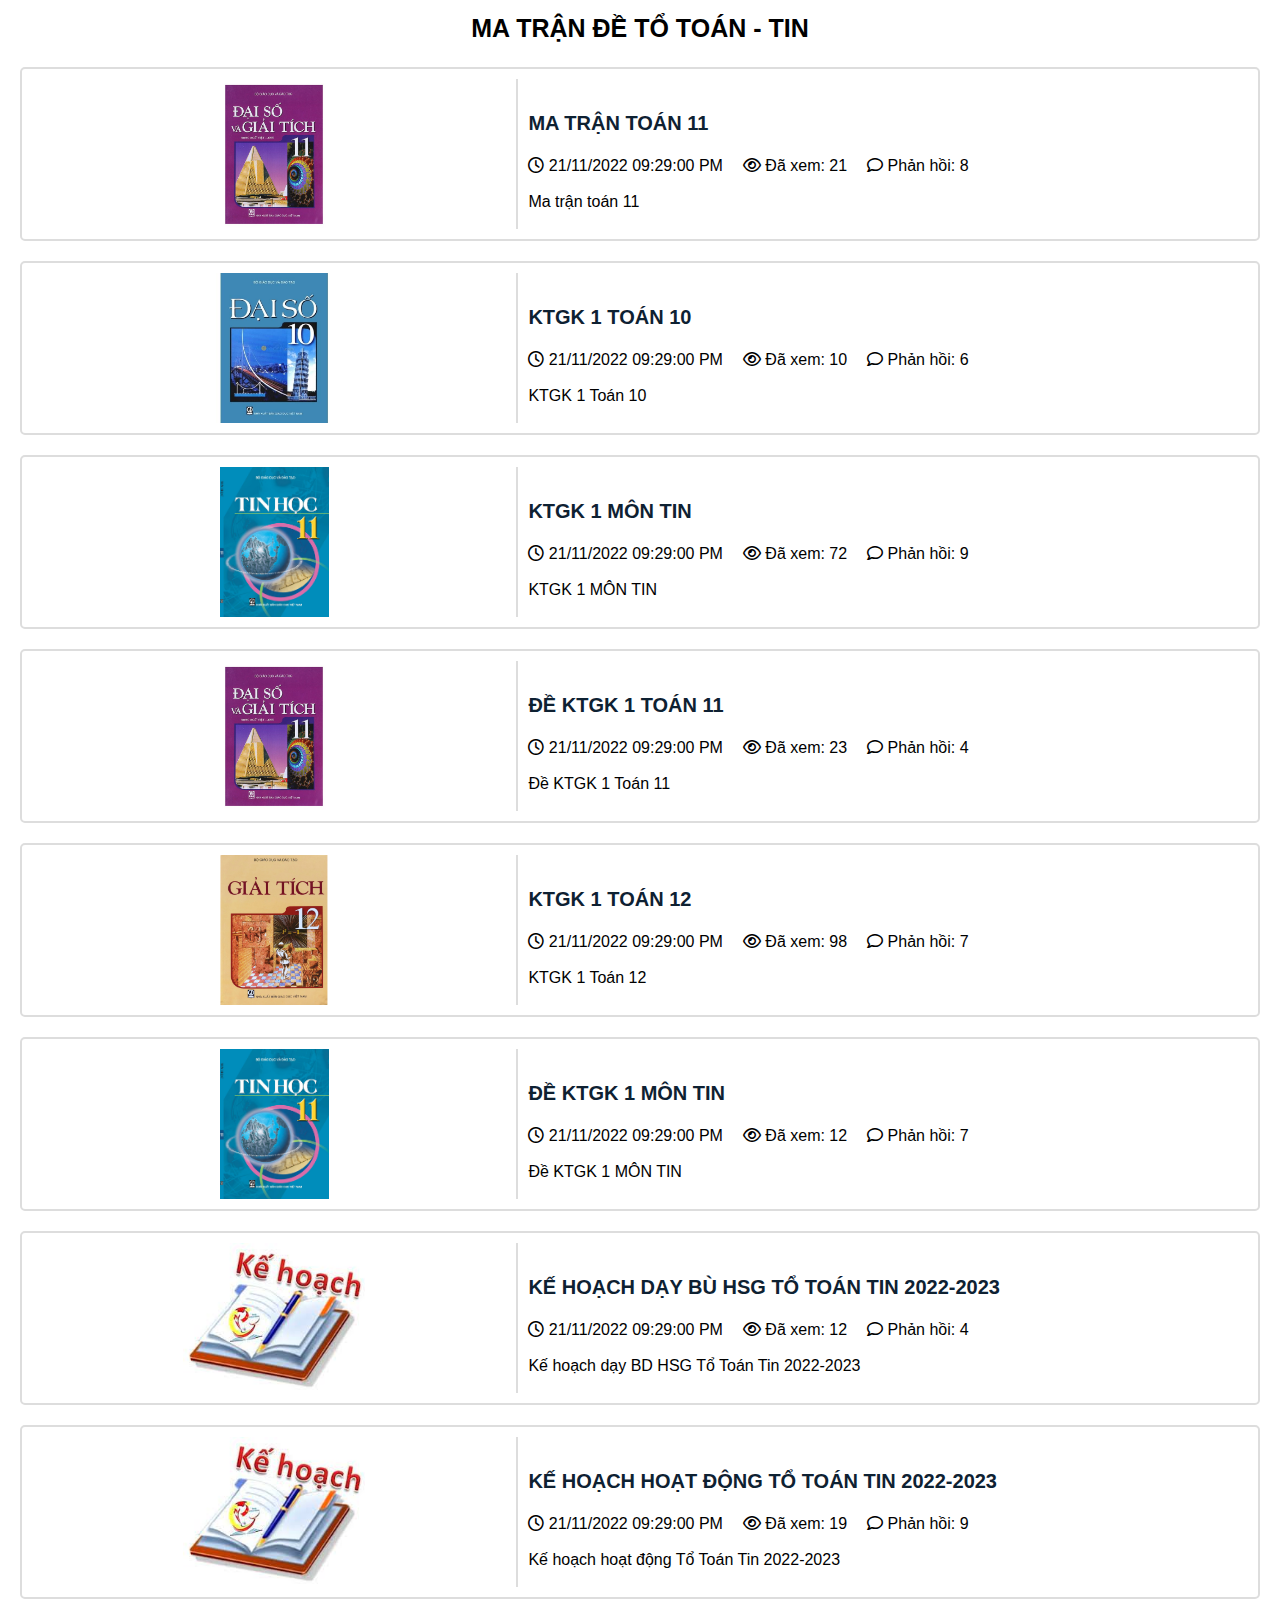
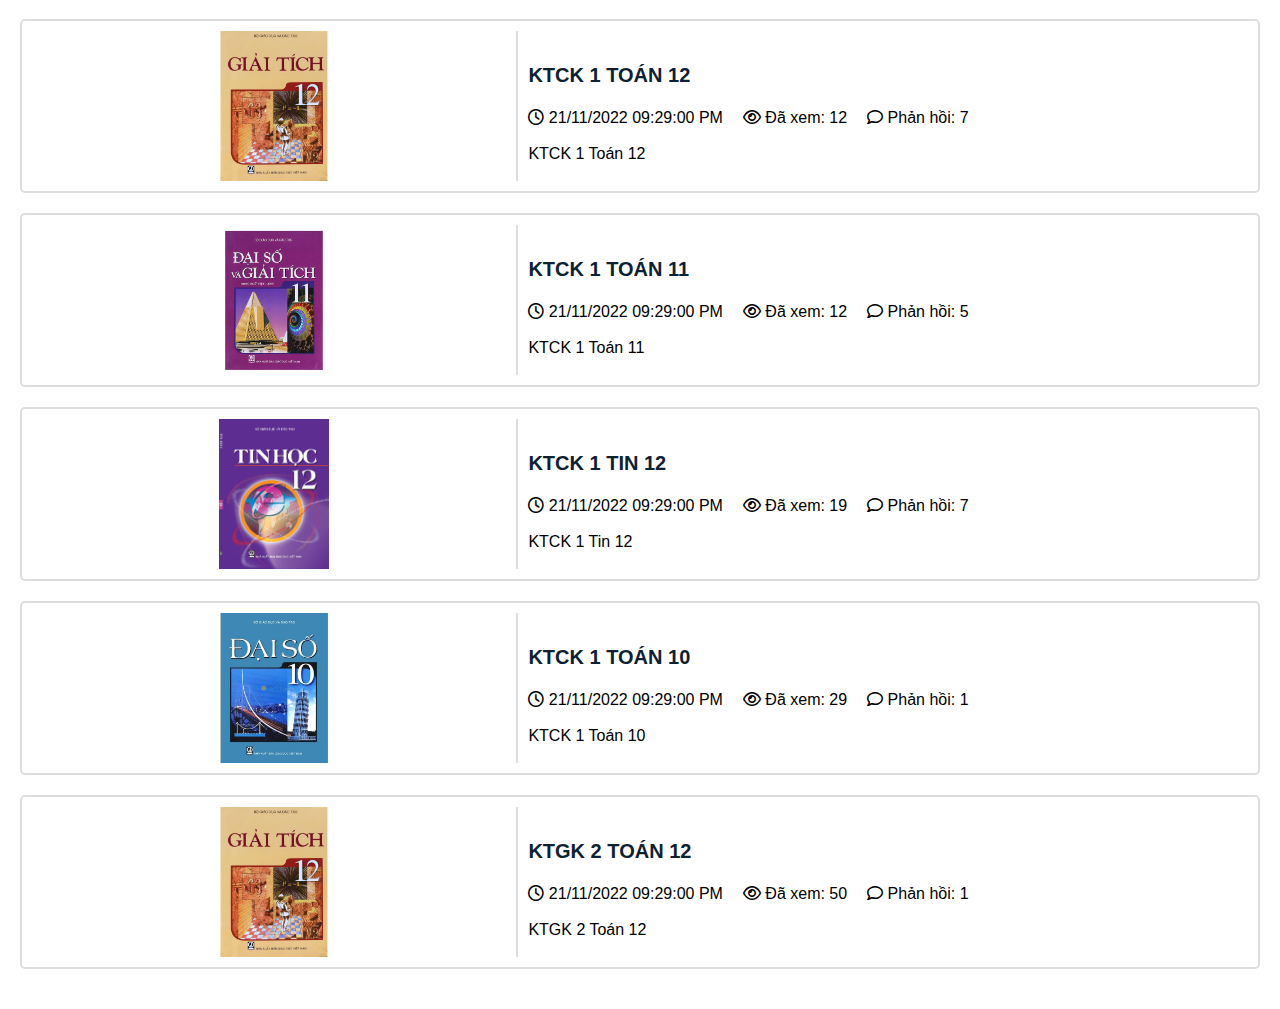
<file: totoantin.html>
<!DOCTYPE html>
<html lang="en">
    <head>
        <meta charset="UTF-8" />
        <meta http-equiv="X-UA-Compatible" content="IE=edge" />
        <meta name="viewport" content="width=device-width, initial-scale=1.0" />
        <title>Document</title>
        <link rel="shortcut icon" href="./assets/css/img/favicon.png" />
        <link rel="stylesheet" href="./assets/css/stylesheet.css" />
        <link rel="stylesheet" href="./assets/css/reset.css" />
        <link
            rel="stylesheet"
            href="https://cdnjs.cloudflare.com/ajax/libs/font-awesome/6.2.1/css/all.min.css"
        />
        <link rel="stylesheet" href="./totoantin.css" />
    </head>
    <body>
        <h2 class="heading">MA TRẬN ĐỀ TỔ TOÁN - TIN</h2>
        <div class="list-subject">
            <div class="item">
                <div class="block-left">
                    <img
                        src="./assets/css/img/anhtoan11.jpeg"
                        alt=""
                        class="thumb"
                    />
                </div>
                <div class="block-right">
                    <h2 class="title">Ma trận Toán 11</h2>
                    <p class="desc">
                        <span>
                            <i class="fa-regular fa-clock"></i>
                            21/11/2022 09:29:00 PM
                        </span>
                        <span>
                            <i class="fa-regular fa-eye"></i>
                            Đã xem: 21
                        </span>
                        <span>
                            <i class="fa-regular fa-comment"></i>
                            Phản hồi: 8
                        </span>
                    </p>
                    <p class="desc-end">Ma trận toán 11</p>
                </div>
            </div>
            <div class="item">
                <div class="block-left">
                    <img
                        src="./assets/css/img/sachtoan10.jpg"
                        alt=""
                        class="thumb"
                    />
                </div>
                <div class="block-right">
                    <h2 class="title">KTGK 1 Toán 10</h2>
                    <p class="desc">
                        <span>
                            <i class="fa-regular fa-clock"></i>
                            21/11/2022 09:29:00 PM
                        </span>
                        <span>
                            <i class="fa-regular fa-eye"></i>
                            Đã xem: 10
                        </span>
                        <span>
                            <i class="fa-regular fa-comment"></i>
                            Phản hồi: 6
                        </span>
                    </p>
                    <p class="desc-end">KTGK 1 Toán 10</p>
                </div>
            </div>
            <div class="item">
                <div class="block-left">
                    <img
                        src="./assets/css/img/sachtin11.jpg"
                        alt=""
                        class="thumb"
                    />
                </div>
                <div class="block-right">
                    <h2 class="title">KTGK 1 MÔN TIN</h2>
                    <p class="desc">
                        <span>
                            <i class="fa-regular fa-clock"></i>
                            21/11/2022 09:29:00 PM
                        </span>
                        <span>
                            <i class="fa-regular fa-eye"></i>
                            Đã xem: 72
                        </span>
                        <span>
                            <i class="fa-regular fa-comment"></i>
                            Phản hồi: 9
                        </span>
                    </p>
                    <p class="desc-end">KTGK 1 MÔN TIN</p>
                </div>
            </div>
            <div class="item">
                <div class="block-left">
                    <img
                        src="./assets/css/img/anhtoan11.jpeg"
                        alt=""
                        class="thumb"
                    />
                </div>
                <div class="block-right">
                    <h2 class="title">Đề KTGK 1 Toán 11</h2>
                    <p class="desc">
                        <span>
                            <i class="fa-regular fa-clock"></i>
                            21/11/2022 09:29:00 PM
                        </span>
                        <span>
                            <i class="fa-regular fa-eye"></i>
                            Đã xem: 23
                        </span>
                        <span>
                            <i class="fa-regular fa-comment"></i>
                            Phản hồi: 4
                        </span>
                    </p>
                    <p class="desc-end">Đề KTGK 1 Toán 11</p>
                </div>
            </div>
            <div class="item">
                <div class="block-left">
                    <img
                        src="./assets/css/img/sachtoan12.jpeg"
                        alt=""
                        class="thumb"
                    />
                </div>
                <div class="block-right">
                    <h2 class="title">KTGK 1 Toán 12</h2>
                    <p class="desc">
                        <span>
                            <i class="fa-regular fa-clock"></i>
                            21/11/2022 09:29:00 PM
                        </span>
                        <span>
                            <i class="fa-regular fa-eye"></i>
                            Đã xem: 98
                        </span>
                        <span>
                            <i class="fa-regular fa-comment"></i>
                            Phản hồi: 7
                        </span>
                    </p>
                    <p class="desc-end">KTGK 1 Toán 12</p>
                </div>
            </div>
            <div class="item">
                <div class="block-left">
                    <img
                        src="./assets/css/img/sachtin11.jpg"
                        alt=""
                        class="thumb"
                    />
                </div>
                <div class="block-right">
                    <h2 class="title">Đề KTGK 1 MÔN TIN</h2>
                    <p class="desc">
                        <span>
                            <i class="fa-regular fa-clock"></i>
                            21/11/2022 09:29:00 PM
                        </span>
                        <span>
                            <i class="fa-regular fa-eye"></i>
                            Đã xem: 12
                        </span>
                        <span>
                            <i class="fa-regular fa-comment"></i>
                            Phản hồi: 7
                        </span>
                    </p>
                    <p class="desc-end">Đề KTGK 1 MÔN TIN</p>
                </div>
            </div>
            <div class="item">
                <div class="block-left">
                    <img
                        src="./assets/css/img/kehoach.jpeg"
                        alt=""
                        class="thumb"
                    />
                </div>
                <div class="block-right">
                    <h2 class="title">
                        Kế hoạch dạy BÙ HSG Tổ Toán Tin 2022-2023
                    </h2>
                    <p class="desc">
                        <span>
                            <i class="fa-regular fa-clock"></i>
                            21/11/2022 09:29:00 PM
                        </span>
                        <span>
                            <i class="fa-regular fa-eye"></i>
                            Đã xem: 12
                        </span>
                        <span>
                            <i class="fa-regular fa-comment"></i>
                            Phản hồi: 4
                        </span>
                    </p>
                    <p class="desc-end">
                        Kế hoạch dạy BD HSG Tổ Toán Tin 2022-2023
                    </p>
                </div>
            </div>
            <div class="item">
                <div class="block-left">
                    <img
                        src="./assets/css/img/kehoach.jpeg"
                        alt=""
                        class="thumb"
                    />
                </div>
                <div class="block-right">
                    <h2 class="title">
                        Kế hoạch hoạt động Tổ Toán Tin 2022-2023
                    </h2>
                    <p class="desc">
                        <span>
                            <i class="fa-regular fa-clock"></i>
                            21/11/2022 09:29:00 PM
                        </span>
                        <span>
                            <i class="fa-regular fa-eye"></i>
                            Đã xem: 19
                        </span>
                        <span>
                            <i class="fa-regular fa-comment"></i>
                            Phản hồi: 9
                        </span>
                    </p>
                    <p class="desc-end">
                        Kế hoạch hoạt động Tổ Toán Tin 2022-2023
                    </p>
                </div>
            </div>
            <div class="item">
                <div class="block-left">
                    <img
                        src="./assets/css/img/sachtoan12.jpeg"
                        alt=""
                        class="thumb"
                    />
                </div>
                <div class="block-right">
                    <h2 class="title">KTCK 1 Toán 12</h2>
                    <p class="desc">
                        <span>
                            <i class="fa-regular fa-clock"></i>
                            21/11/2022 09:29:00 PM
                        </span>
                        <span>
                            <i class="fa-regular fa-eye"></i>
                            Đã xem: 12
                        </span>
                        <span>
                            <i class="fa-regular fa-comment"></i>
                            Phản hồi: 7
                        </span>
                    </p>
                    <p class="desc-end">KTCK 1 Toán 12</p>
                </div>
            </div>
            <div class="item">
                <div class="block-left">
                    <img
                        src="./assets/css/img/anhtoan11.jpeg"
                        alt=""
                        class="thumb"
                    />
                </div>
                <div class="block-right">
                    <h2 class="title">KTCK 1 Toán 11</h2>
                    <p class="desc">
                        <span>
                            <i class="fa-regular fa-clock"></i>
                            21/11/2022 09:29:00 PM
                        </span>
                        <span>
                            <i class="fa-regular fa-eye"></i>
                            Đã xem: 12
                        </span>
                        <span>
                            <i class="fa-regular fa-comment"></i>
                            Phản hồi: 5
                        </span>
                    </p>
                    <p class="desc-end">KTCK 1 Toán 11</p>
                </div>
            </div>
            <div class="item">
                <div class="block-left">
                    <img
                        src="./assets/css/img/sachtin12.jpg"
                        alt=""
                        class="thumb"
                    />
                </div>
                <div class="block-right">
                    <h2 class="title">KTCK 1 Tin 12</h2>
                    <p class="desc">
                        <span>
                            <i class="fa-regular fa-clock"></i>
                            21/11/2022 09:29:00 PM
                        </span>
                        <span>
                            <i class="fa-regular fa-eye"></i>
                            Đã xem: 19
                        </span>
                        <span>
                            <i class="fa-regular fa-comment"></i>
                            Phản hồi: 7
                        </span>
                    </p>
                    <p class="desc-end">KTCK 1 Tin 12</p>
                </div>
            </div>
            <div class="item">
                <div class="block-left">
                    <img
                        src="./assets/css/img/sachtoan10.jpg"
                        alt=""
                        class="thumb"
                    />
                </div>
                <div class="block-right">
                    <h2 class="title">KTCK 1 Toán 10</h2>
                    <p class="desc">
                        <span>
                            <i class="fa-regular fa-clock"></i>
                            21/11/2022 09:29:00 PM
                        </span>
                        <span>
                            <i class="fa-regular fa-eye"></i>
                            Đã xem: 29
                        </span>
                        <span>
                            <i class="fa-regular fa-comment"></i>
                            Phản hồi: 1
                        </span>
                    </p>
                    <p class="desc-end">KTCK 1 Toán 10</p>
                </div>
            </div>
            <div class="item">
                <div class="block-left">
                    <img
                        src="./assets/css/img/sachtoan12.jpeg"
                        alt=""
                        class="thumb"
                    />
                </div>
                <div class="block-right">
                    <h2 class="title">KTGK 2 Toán 12</h2>
                    <p class="desc">
                        <span>
                            <i class="fa-regular fa-clock"></i>
                            21/11/2022 09:29:00 PM
                        </span>
                        <span>
                            <i class="fa-regular fa-eye"></i>
                            Đã xem: 50
                        </span>
                        <span>
                            <i class="fa-regular fa-comment"></i>
                            Phản hồi: 1
                        </span>
                    </p>
                    <p class="desc-end">KTGK 2 Toán 12</p>
                </div>
            </div>
        </div>
    </body>
</html>
</file>
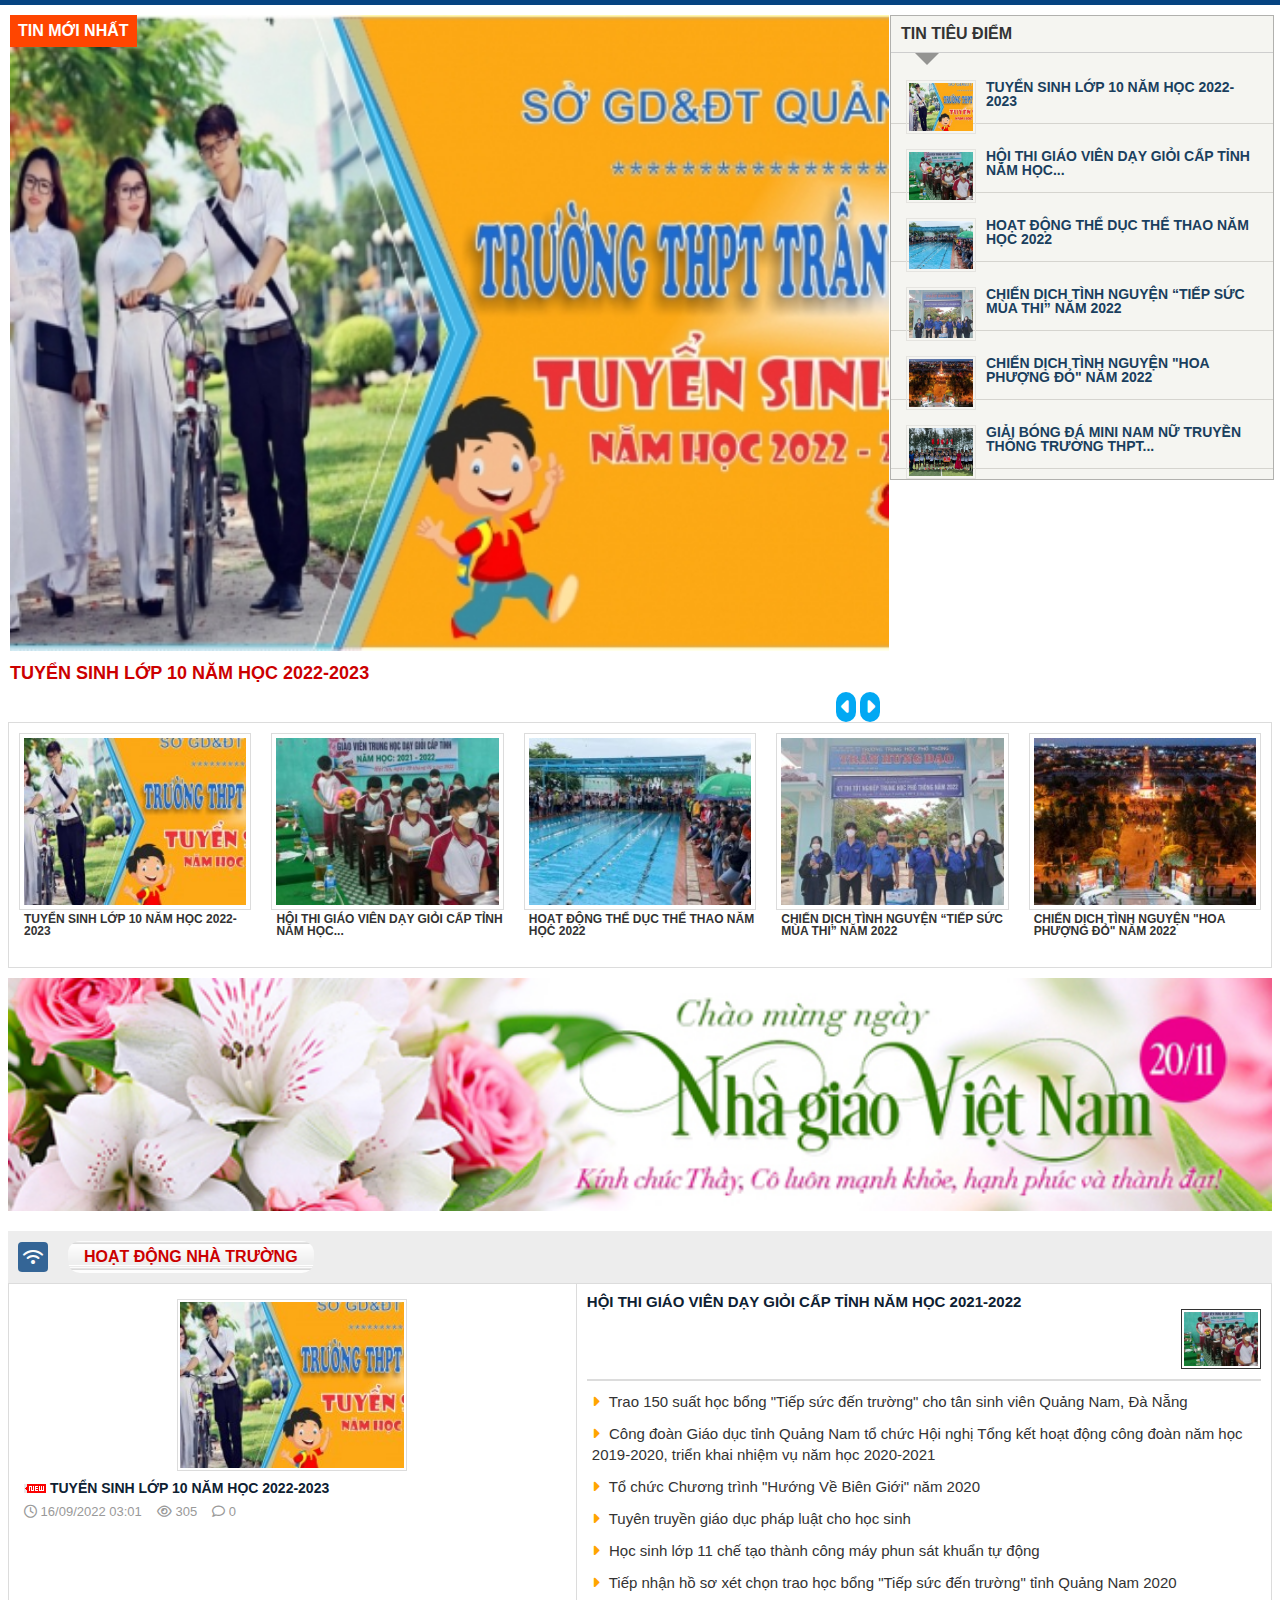
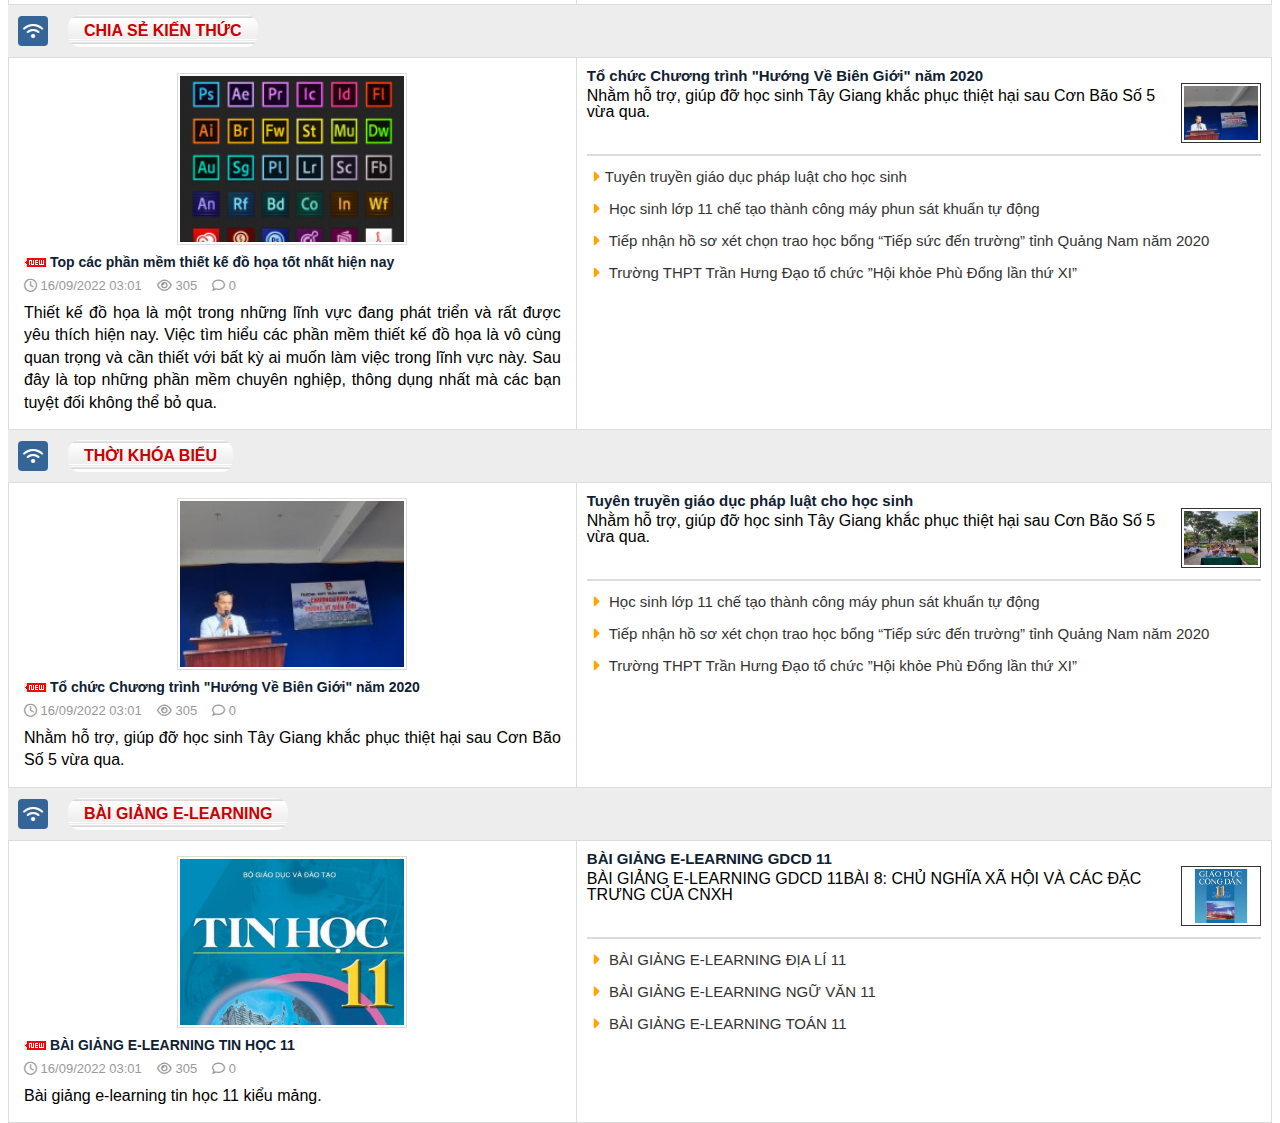
<file: trangchu.html>
<!DOCTYPE html>
<html>
    <head>
        <meta charset="UTF-8" />
        <meta http-equiv="X-UA-Compatible" content="IE=edge" />
        <meta name="viewport" content="width=device-width, initial-scale=1.0" />
        <title>
            Trang tin điện tử Trường THPT Trần Hưng Đạo - Hội An - Quảng Nam
        </title>
        <link
            rel="stylesheet"
            href="https://cdnjs.cloudflare.com/ajax/libs/font-awesome/6.2.1/css/all.min.css"
        />
        <link rel="stylesheet" href="./assets/css/stylesheet.css" />
        <link rel="stylesheet" href="./assets/css/reset.css" />
        <link rel="stylesheet" href="trangchu.css" />
    </head>
    <body>
        <div class="content">
            <div class="head">
                <div class="line"></div>
                <div class="block-left">
                    <img
                        src="./assets/css/img/tuyensinhlop10js.jpg"
                        alt=""
                        class="banner main-banner"
                    />
                    <h3 class="title">
                        TUYỂN SINH LỚP 10 NĂM HỌC 2022-2023
                    </h3>
                    <div class="icons">
                        <i class="fa-solid fa-caret-left left-js"></i>
                        <i class="fa-solid fa-caret-right right-js"></i>
                    </div>
                    <p class="title-news">TIN MỚI NHẤT</p>
                </div>
                <div class="block-right">
                    <h3 class="title">TIN TIÊU ĐIỂM</h3>
                    <div class="arrow-down"></div>
                    <ul class="list">
                        <li class="clear-fix">
                            <a href="./tuyensinh.html">
                                <img
                                    src="./assets/css/img/anhabtin1.1.jpg"
                                    alt=""
                                    class="thumb"
                                />
                                <p class="desc">
                                    TUYỂN SINH LỚP 10 NĂM HỌC 2022-2023
                                </p>
                            </a>
                        </li>
                        <li class="clear-fix">
                            <a href="./hoithigiaovien.html">
                                <img
                                    src="./assets/css/img/anhbantin2.1.jpg"
                                    alt=""
                                    class="thumb"
                                />
                                <p class="desc">
                                    HỘI THI GIÁO VIÊN DẠY GIỎI CẤP TỈNH NĂM
                                    HỌC...
                                </p>
                            </a>
                        </li>
                        <li class="clear-fix">
                            <a href="./hoatdongtheduc.html">
                                <img
                                    src="./assets/css/img/anhbantin3.1.jpg"
                                    alt=""
                                    class="thumb"
                                />
                                <p class="desc">HOẠT ĐỘNG THỂ DỤC THỂ THAO NĂM HỌC 2022</p>
                            </a>
                        </li>
                        <li class="clear-fix">
                            <a href="./tiepsucmuathi.html">
                                <img
                                    src="./assets/css/img/anhbantin4.1.jpg"
                                    alt=""
                                    class="thumb"
                                />
                                <p class="desc">
                                    CHIẾN DỊCH TÌNH NGUYỆN “TIẾP SỨC MÙA THI”
                                    NĂM 2022
                                </p>
                            </a>
                        </li>
                        <li class="clear-fix">
                            <a href="./chiendichhoaphuongdo.html">
                                <img
                                    src="./assets/css/img/anhbantin5.1.jpg"
                                    alt=""
                                    class="thumb"
                                />
                                <p class="desc">
                                    CHIẾN DỊCH TÌNH NGUYỆN "HOA PHƯỢNG ĐỎ" NĂM
                                    2022
                                </p>
                            </a>
                        </li>
                        <li class="clear-fix">
                            <a href="./bongda.html">
                                <img
                                    src="./assets/css/img/anhbantin1.jpg"
                                    alt=""
                                    class="thumb"
                                />
                                <p class="desc">
                                    GIẢI BÓNG ĐÁ MINI NAM NỮ TRUYỀN THỐNG TRƯỜNG
                                    THPT...
                                </p>
                            </a>
                        </li>
                    </ul>
                </div>
            </div>
            <div class="body">
                <div class="list-thumb">
                            <div class="slider-main">
                                <div class="thumb-item">
                                    <a href="./tuyensinh.html">
                                        <img
                                        src="./assets/css/img/anhabtin1.1.jpg"
                                        alt=""
                                        class="thumb-nail"
                                    />
                                    <h3 class="title">
                                        TUYỂN SINH LỚP 10 NĂM HỌC 2022-2023
                                    </h3>
                                    </a>
                                </div>
                                <div class="thumb-item">
                                    <a href="./hoithigiaovien.html">
                                        <img
                                        src="./assets/css/img/anhbantin2.1.jpg"
                                        alt=""
                                        class="thumb-nail"
                                    />
                                    <h3 class="title">
                                        HỘI THI GIÁO VIÊN DẠY GIỎI CẤP TỈNH NĂM HỌC...
                                    </h3>
                                    </a>
                                </div>
                                <div class="thumb-item">
                                    <a href="./hoatdongtheduc.html">
                                        <img
                                        src="./assets/css/img/anhbantin3.1.jpg"
                                        alt=""
                                        class="thumb-nail"
                                    />
                                    <h3 class="title">HOẠT ĐỘNG THỂ DỤC THỂ THAO NĂM HỌC 2022</h3>
                                    </a>
                                </div>
                                <div class="thumb-item">
                                   <a href="./tiepsucmuathi.html">
                                    <img
                                    src="./assets/css/img/anhbantin4.1.jpg"
                                    alt=""
                                    class="thumb-nail"
                                />
                                <h3 class="title">
                                    CHIẾN DỊCH TÌNH NGUYỆN “TIẾP SỨC MÙA THI” NĂM 2022
                                </h3>
                                   </a>
                                </div>
                                <div class="thumb-item">
                                  <a href="./chiendichhoaphuongdo.html">
                                    <img
                                    src="./assets/css/img/anhbantin5.1.jpg"
                                    alt=""
                                    class="thumb-nail"
                                />
                                <h3 class="title">
                                    CHIẾN DỊCH TÌNH NGUYỆN "HOA PHƯỢNG ĐỎ" NĂM 2022
                                </h3>
                                  </a>
                                </div>
                            </div>
                </div>
                <img
                    src="./assets/css/img/nhagiaovn.jpg"
                    alt=""
                    width="100%"
                    style="margin-top: 10px; display: block; padding: 0 8px"
                />
                <div class="list-panel">
                    <div class="panel-item">
                        <div class="heading-panel">
                            <i class="fa-solid fa-wifi icon-wifi"></i>
                            <h2 class="title">Hoạt động nhà trường</h2>
                        </div>
                        <div class="body-panel">
                            <div class="block-left">
                                <img
                                    src="./assets/css/img/anhabtin1.1.jpg"
                                    alt=""
                                    class="img"
                                />
                                <h3 class="title">
                                    <img
                                        src="./assets/css/img/new.png"
                                        alt=""
                                    />
                                    TUYỂN SINH LỚP 10 NĂM HỌC 2022-2023
                                </h3>
                                <p class="desc">
                                    <span>
                                        <i class="fa-regular fa-clock"></i>
                                        16/09/2022 03:01</span
                                    >
                                    <span>
                                        <i class="fa-regular fa-eye"></i>
                                        305</span
                                    >
                                    <span>
                                        <i class="fa-regular fa-comment"></i>
                                        0</span
                                    >
                                </p>
                            </div>
                            <div class="block-right">
                                <h2 class="title">
                                    HỘI THI GIÁO VIÊN DẠY GIỎI CẤP TỈNH NĂM HỌC
                                    2021-2022
                                </h2>
                                <img
                                    src="./assets/css/img/anhbantin2.1.jpg"
                                    alt=""
                                    class="image"
                                />
                                <ul class="list">
                                    <li>
                                        <a href="">
                                            <i
                                                class="fa-solid fa-caret-right icon-right"
                                            ></i>
                                            Trao 150 suất học bổng "Tiếp sức đến
                                            trường" cho tân sinh viên Quảng Nam,
                                            Đà Nẵng</a
                                        >
                                    </li>
                                    <li>
                                        <a href="">
                                            <i
                                                class="fa-solid fa-caret-right icon-right"
                                            ></i>
                                            Công đoàn Giáo dục tỉnh Quảng Nam tổ
                                            chức Hội nghị Tổng kết hoạt động
                                            công đoàn năm học 2019-2020, triển
                                            khai nhiệm vụ năm học 2020-2021
                                        </a>
                                    </li>
                                    <li>
                                        <a href="">
                                            <i
                                                class="fa-solid fa-caret-right icon-right"
                                            ></i>
                                            Tổ chức Chương trình "Hướng Về Biên
                                            Giới" năm 2020
                                        </a>
                                    </li>
                                    <li>
                                        <a href="">
                                            <i
                                                class="fa-solid fa-caret-right icon-right"
                                            ></i>
                                            Tuyên truyền giáo dục pháp luật cho
                                            học sinh</a
                                        >
                                    </li>
                                    <li>
                                        <a href="">
                                            <i
                                                class="fa-solid fa-caret-right icon-right"
                                            ></i>
                                            Học sinh lớp 11 chế tạo thành công
                                            máy phun sát khuẩn tự động</a
                                        >
                                    </li>
                                    <li>
                                        <a href="">
                                            <i
                                                class="fa-solid fa-caret-right icon-right"
                                            ></i>
                                            Tiếp nhận hồ sơ xét chọn trao học
                                            bổng "Tiếp sức đến trường" tỉnh
                                            Quảng Nam 2020</a
                                        >
                                    </li>
                                </ul>
                            </div>
                        </div>
                    </div>
                    <div class="panel-item">
                        <div class="heading-panel">
                            <i class="fa-solid fa-wifi icon-wifi"></i>
                            <h2 class="title">CHIA SẺ KIẾN THỨC</h2>
                        </div>
                        <div class="body-panel">
                            <div class="block-left">
                                <img
                                    src="./assets/css/img/phammemdayhoc.png"
                                    alt=""
                                    class="img"
                                />
                                <h3 class="title">
                                    <img
                                        src="./assets/css/img/new.png"
                                        alt=""
                                    />
                                    Top các phần mềm thiết kế đồ họa tốt nhất hiện nay
                                </h3>
                                <p class="desc">
                                    <span>
                                        <i class="fa-regular fa-clock"></i>
                                        16/09/2022 03:01</span
                                    >
                                    <span>
                                        <i class="fa-regular fa-eye"></i>
                                        305</span
                                    >
                                    <span>
                                        <i class="fa-regular fa-comment"></i>
                                        0</span
                                    >
                                    <p class="sub-desc">Thiết kế đồ họa là một trong những lĩnh vực đang phát triển và rất được yêu thích hiện nay. Việc tìm hiểu các phần mềm thiết kế đồ họa là vô cùng quan trọng và cần thiết với bất kỳ ai muốn làm việc trong lĩnh vực này. Sau đây là top những phần mềm chuyên nghiệp, thông dụng nhất mà các bạn tuyệt đối không thể bỏ qua.</p>
                                </p>
                            </div>
                            <div class="block-right">
                                <h2 class="title">
                                    Tổ chức Chương trình "Hướng Về Biên Giới" năm 2020
                                </h2>
                                <p class="desc-thumb">
                                    <img
                                        src="./assets/css/img/chiasekt.jpg"
                                        alt=""
                                        class="image"   
                                    />
                                    <span>Nhằm hỗ trợ, giúp đỡ học sinh Tây Giang khắc phục thiệt hại sau Cơn Bão Số 5 vừa qua.</span>
                                </p>
                                <ul class="list">
                                    <li>
                                        <a href="">
                                            <i
                                                class="fa-solid fa-caret-right icon-right"
                                            ></i>Tuyên truyền giáo dục pháp luật cho học sinh</a
                                        >
                                    </li>
                                    <li>
                                        <a href="">
                                            <i
                                                class="fa-solid fa-caret-right icon-right"
                                            ></i>
                                            Học sinh lớp 11 chế tạo thành công máy phun sát khuẩn tự động
                                        </a>
                                    </li>
                                    <li>
                                        <a href="">
                                            <i
                                                class="fa-solid fa-caret-right icon-right"
                                            ></i>
                                            Tiếp nhận hồ sơ xét chọn trao học bổng “Tiếp sức đến trường” tỉnh Quảng Nam năm 2020
                                        </a>
                                    </li>
                                    <li>
                                        <a href="">
                                            <i
                                                class="fa-solid fa-caret-right icon-right"
                                            ></i>
                                            Trường THPT Trần Hưng Đạo tổ chức ”Hội khỏe Phù Đổng lần thứ XI”</a
                                        >
                                    </li>
                                </ul>
                            </div>
                        </div>
                    </div>
                    <div class="panel-item">
                        <div class="heading-panel">
                            <i class="fa-solid fa-wifi icon-wifi"></i>
                            <h2 class="title">THỜI KHÓA BIỂU</h2>
                        </div>
                        <div class="body-panel">
                            <div class="block-left">
                                <img
                                    src="./assets/css/img/chiasekt.jpg"
                                    alt=""
                                    class="img"
                                />
                                <h3 class="title">
                                    <img
                                        src="./assets/css/img/new.png"
                                        alt=""
                                    />
                                    Tổ chức Chương trình "Hướng Về Biên Giới" năm 2020
                                </h3>
                                <p class="desc">
                                    <span>
                                        <i class="fa-regular fa-clock"></i>
                                        16/09/2022 03:01</span
                                    >
                                    <span>
                                        <i class="fa-regular fa-eye"></i>
                                        305</span
                                    >
                                    <span>
                                        <i class="fa-regular fa-comment"></i>
                                        0</span
                                    >
                                    <p class="sub-desc">Nhằm hỗ trợ, giúp đỡ học sinh Tây Giang khắc phục thiệt hại sau Cơn Bão Số 5 vừa qua.</p>
                                </p>
                            </div>
                            <div class="block-right">
                                <h2 class="title">
                                    Tuyên truyền giáo dục pháp luật cho học sinh
                                </h2>
                                <p class="desc-thumb">
                                    <img
                                        src="./assets/css/img/thoikhoabieu.jpg"
                                        alt=""
                                        class="image"   
                                    />
                                    <span>Nhằm hỗ trợ, giúp đỡ học sinh Tây Giang khắc phục thiệt hại sau Cơn Bão Số 5 vừa qua.</span>
                                </p>
                                <ul class="list">
                                    </li>
                                    <li>
                                        <a href="">
                                            <i
                                                class="fa-solid fa-caret-right icon-right"
                                            ></i>
                                            Học sinh lớp 11 chế tạo thành công máy phun sát khuẩn tự động
                                        </a>
                                    </li>
                                    <li>
                                        <a href="">
                                            <i
                                                class="fa-solid fa-caret-right icon-right"
                                            ></i>
                                            Tiếp nhận hồ sơ xét chọn trao học bổng “Tiếp sức đến trường” tỉnh Quảng Nam năm 2020
                                        </a>
                                    </li>
                                    <li>
                                        <a href="">
                                            <i
                                                class="fa-solid fa-caret-right icon-right"
                                            ></i>
                                            Trường THPT Trần Hưng Đạo tổ chức ”Hội khỏe Phù Đổng lần thứ XI”</a
                                        >
                                    </li>
                                </ul>
                            </div>
                        </div>
                    </div>
                    <div class="panel-item">
                        <div class="heading-panel">
                            <i class="fa-solid fa-wifi icon-wifi"></i>
                            <h2 class="title"> 
                                BÀI GIẢNG E-LEARNING</h2>
                        </div>
                        <div class="body-panel">
                            <div class="block-left">
                                <img
                                    src="./assets/css/img/tinhoc11.png"
                                    alt=""
                                    class="img"
                                />
                                <h3 class="title">
                                    <img
                                        src="./assets/css/img/new.png"
                                        alt=""
                                    />
                                    BÀI GIẢNG E-LEARNING TIN HỌC 11
                                </h3>
                                <p class="desc">
                                    <span>
                                        <i class="fa-regular fa-clock"></i>
                                        16/09/2022 03:01</span
                                    >
                                    <span>
                                        <i class="fa-regular fa-eye"></i>
                                        305</span
                                    >
                                    <span>
                                        <i class="fa-regular fa-comment"></i>
                                        0</span
                                    >
                                    <p class="sub-desc">Bài giảng e-learning tin học 11 kiểu mảng.</p>
                                </p>
                            </div>
                            <div class="block-right">
                                <h2 class="title">
                                    BÀI GIẢNG E-LEARNING GDCD 11
                                </h2>
                                <p class="desc-thumb">
                                    <img
                                        src="./assets/css/img/gdcd.jpg"
                                        alt=""
                                        class="image"   
                                    />
                                    <span>BÀI GIẢNG E-LEARNING GDCD 11BÀI 8: CHỦ NGHĨA XÃ HỘI VÀ CÁC ĐẶC TRƯNG CỦA CNXH</span>
                                </p>
                                <ul class="list">
                                    <li>
                                        <a href="">
                                            <i
                                                class="fa-solid fa-caret-right icon-right"
                                            ></i>
                                            BÀI GIẢNG E-LEARNING ĐỊA LÍ 11
                                        </a>
                                    </li>
                                    <li>
                                        <a href="">
                                            <i
                                                class="fa-solid fa-caret-right icon-right"
                                            ></i>
                                            BÀI GIẢNG E-LEARNING NGỮ VĂN 11
                                        </a>
                                    </li>
                                    <li>
                                        <a href="">
                                            <i
                                                class="fa-solid fa-caret-right icon-right"
                                            ></i>
                                            BÀI GIẢNG E-LEARNING TOÁN 11
                                        </a>
                                    </li>
                                </ul>
                            </div>
                        </div>
                    </div>
                </div>
            </div>
        </div>
        <script src="./trangchu.js"></script>
    </body>
</html>
</file>
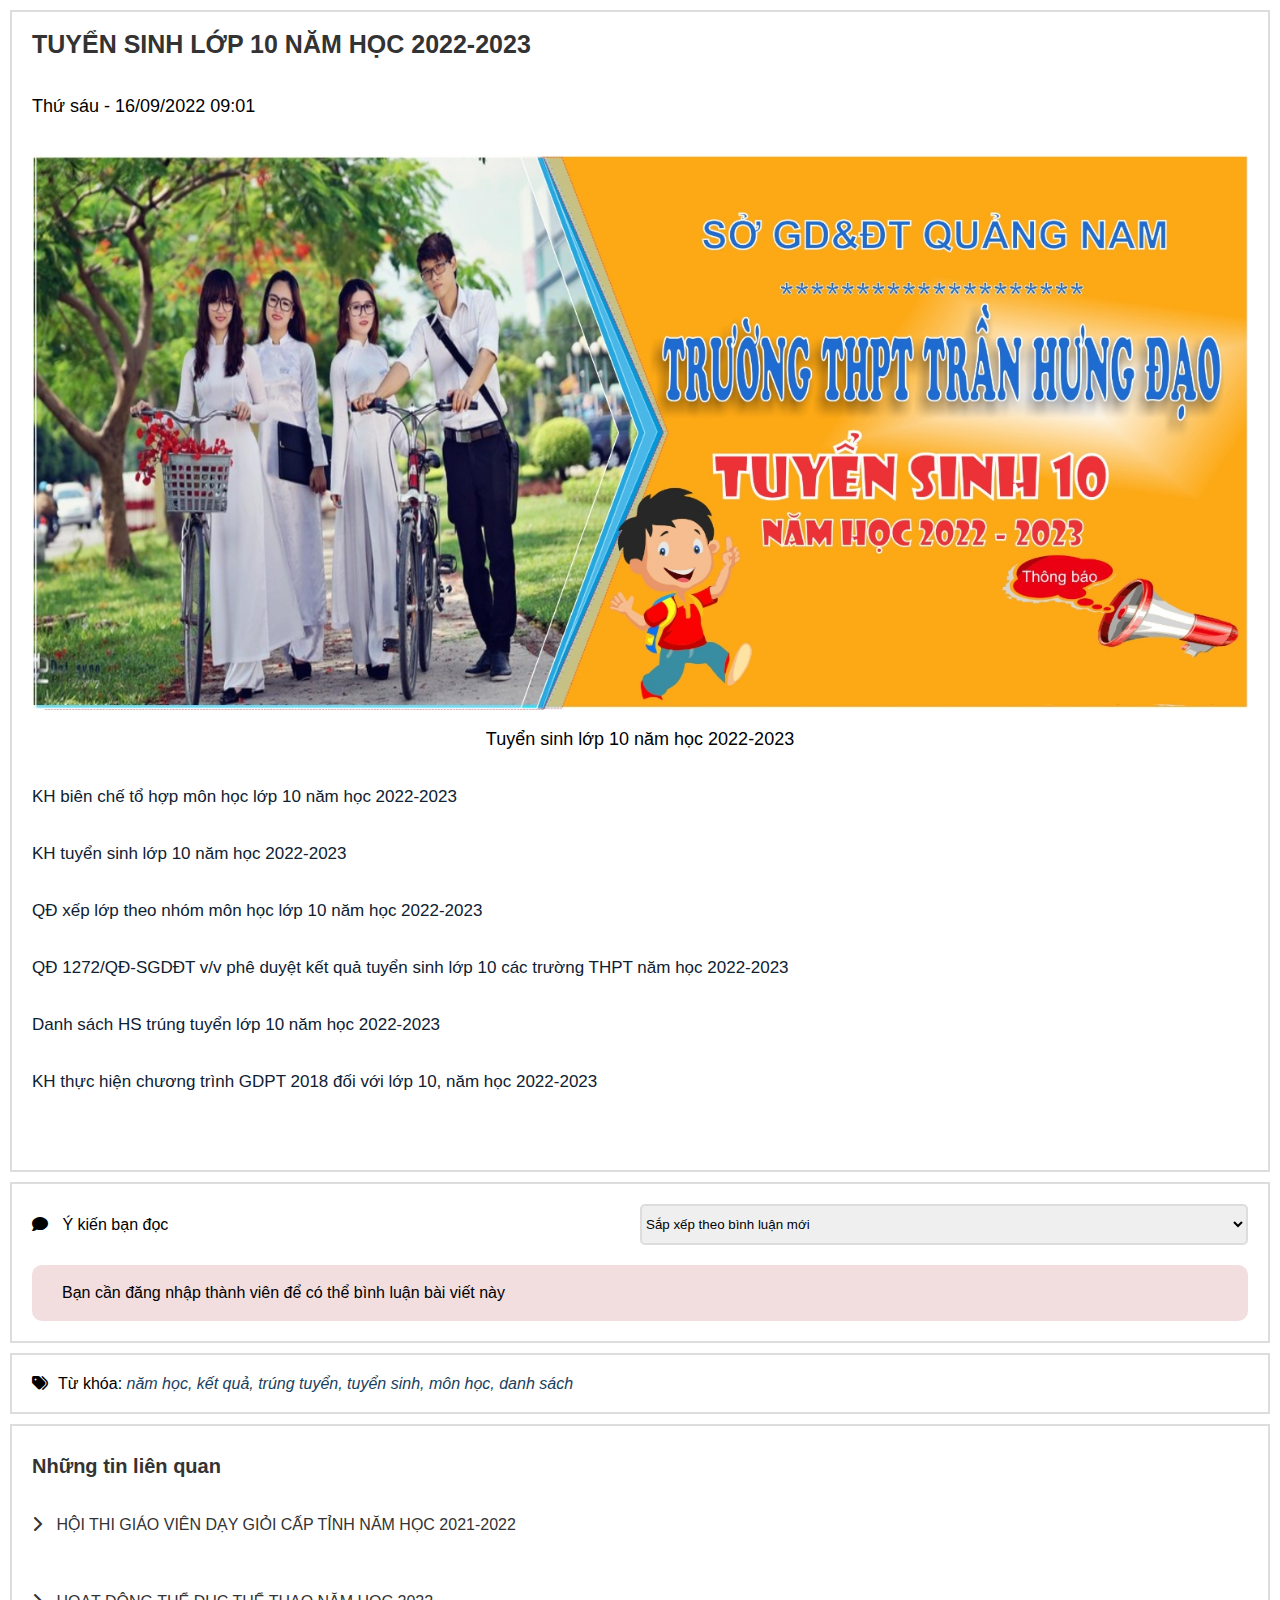
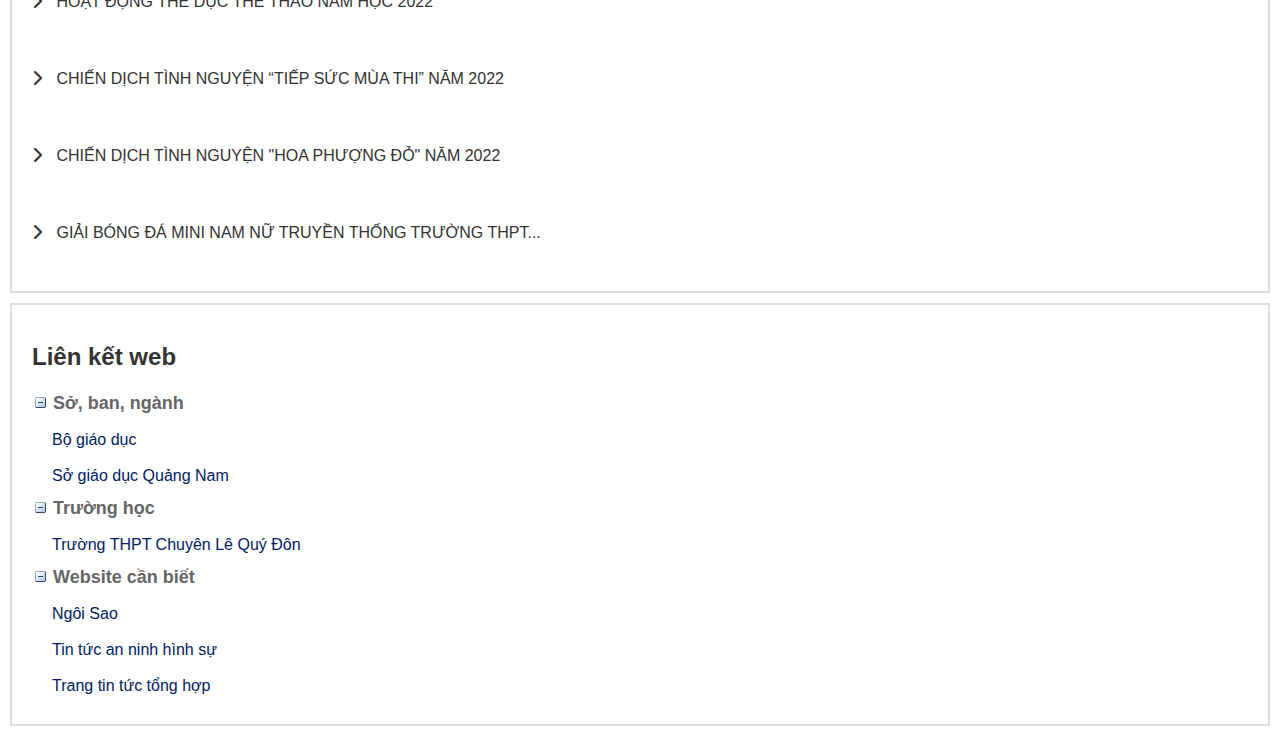
<file: tuyensinh.html>
<!DOCTYPE html>
<html lang="en">
    <head>
        <meta charset="UTF-8" />
        <title>
            Trang tin điện tử Trường THPT Trần Hưng Đạo - Hội An - Quảng Nam
        </title>
        <link rel="shortcut icon" href="./assets/css/img/favicon.png" />
        <link rel="stylesheet" href="./assets/css/stylesheet.css" />
        <link rel="stylesheet" href="./assets/css/reset.css" />
        <link
            rel="stylesheet"
            href="https://cdnjs.cloudflare.com/ajax/libs/font-awesome/6.2.1/css/all.min.css"
        />
        <link rel="stylesheet" href="./tuyensinh.css" />
    </head>
    <body>
        <div class="content">
            <h2 class="title">TUYỂN SINH LỚP 10 NĂM HỌC 2022-2023</h2>
            <p class="desc-time">Thứ sáu - 16/09/2022 09:01</p>
            <figure>
                <img
                    src="./assets/css/img/tuyensinh1.jpg"
                    alt=""
                    width="100%"
                />
                <figcaption>Tuyển sinh lớp 10 năm học 2022-2023</figcaption>
            </figure>
            <ul class="list">
                <li>
                    <a
                        target="_blank"
                        href="./assets/css/files/kh-bien-che-to-hop-mon-hoc-lop-10-22-23.pdf"
                        >KH biên chế tổ hợp môn học lớp 10 năm học 2022-2023</a
                    >
                </li>
                <li>
                    <a
                        target="_blank"
                        href="./assets/css/files/kh-tuyen-sinh-lop-10.pdf"
                        >KH tuyển sinh lớp 10 năm học 2022-2023</a
                    >
                </li>
                <li>
                    <a
                        href="./assets/css/files/qd-xep-lop-theo-nhom-mon-hoc-lop-10-nh-22-23.pdf"
                        target="_blank"
                        >QĐ xếp lớp theo nhóm môn học lớp 10 năm học
                        2022-2023</a
                    >
                </li>
                <li>
                    <a
                        href="./assets/css/files/qd-phe-duyet-ket-qua-tuyen-sinh-lop-10-thpt-nh-22-23.pdf"
                        target="_blank"
                        >QĐ 1272/QĐ-SGDĐT v/v phê duyệt kết quả tuyển sinh lớp
                        10 các trường THPT năm học 2022-2023</a
                    >
                </li>
                <li>
                    <a
                        href="./assets/css/files/ds-hs-trung-tuyen-lop-10-thd.pdf"
                        target="_blank"
                        >Danh sách HS trúng tuyển lớp 10 năm học 2022-2023</a
                    >
                </li>
                <li>
                    <a
                        href="./assets/css/files/kh-thuc-hien-chuong-trinh-gdpt-2018-doi-voi-lop-10-22-23.pdf"
                        target="_blank"
                        >KH thực hiện chương trình GDPT 2018 đối với lớp 10, năm
                        học 2022-2023</a
                    >
                </li>
            </ul>
        </div>
        <div class="feedback">
            <div class="row">
                <div class="block-left">
                    <p>
                        <i class="fa-solid fa-comment icon-comment"></i>
                        Ý kiến bạn đọc
                    </p>
                </div>
                <div class="block-right">
                    <select name="" id="">
                        <option value="">Sắp xếp theo bình luận mới</option>
                        <option value="">Sắp xếp theo bình luận cũ</option>
                        <option value="">Sắp xếp theo số lượt thích</option>
                    </select>
                </div>
                <p class="desc">
                    Bạn cần đăng nhập thành viên để có thể bình luận bài viết
                    này
                </p>
            </div>
        </div>
        <div class="letter-lock">
            <p class="desc">
                <span><i class="fa-solid fa-tags icon-tags"></i>Từ khóa:</span>
                <em>
                    năm học, kết quả, trúng tuyển, tuyển sinh, môn học, danh
                    sách
                </em>
            </p>
        </div>

        <div class="new-old">
            <h2 class="title">Những tin liên quan</h2>
            <ul class="list">
                <li>
                    <a href="./hoithigiaovien.html">
                        <i class="fa-solid fa-chevron-right icon-right"></i>
                        HỘI THI GIÁO VIÊN DẠY GIỎI CẤP TỈNH NĂM HỌC 2021-2022
                    </a>
                </li>
                <li>
                    <a href="./hoatdongtheduc.html">
                        <i class="fa-solid fa-chevron-right icon-right"></i>
                        HOẠT ĐỘNG THỂ DỤC THỂ THAO NĂM HỌC 2022
                    </a>
                </li>
                <li>
                    <a href="./tiepsucmuathi.html"
                        ><i class="fa-solid fa-chevron-right icon-right"></i>
                        CHIẾN DỊCH TÌNH NGUYỆN “TIẾP SỨC MÙA THI” NĂM 2022</a
                    >
                </li>
                <li>
                    <a href="./chiendichhoaphuongdo.html">
                        <i class="fa-solid fa-chevron-right icon-right"></i>
                        CHIẾN DỊCH TÌNH NGUYỆN "HOA PHƯỢNG ĐỎ" NĂM 2022</a
                    >
                </li>
                <li>
                    <a href="./bongda.html">
                        <i class="fa-solid fa-chevron-right icon-right"></i>
                        GIẢI BÓNG ĐÁ MINI NAM NỮ TRUYỀN THỐNG TRƯỜNG THPT...
                    </a>
                </li>
            </ul>
        </div>

        <div class="webs">
            <h2 class="title">Liên kết web</h2>
            <ul class="list">
                <h3 class="heading">
                    <img src="./assets/css/img/muc-.png" alt="" />
                    Sở, ban, ngành
                </h3>
                <li>
                    <a
                        href="https://moet.gov.vn/Pages/home.aspx"
                        target="_blank"
                        >Bộ giáo dục</a
                    >
                </li>
                <li>
                    <a
                        href="https://sgddt.quangnam.gov.vn/webcenter/portal/sogddt"
                        target="_blank"
                        >Sở giáo dục Quảng Nam</a
                    >
                </li>
            </ul>
            <ul class="list">
                <h3 class="heading">
                    <img src="./assets/css/img/muc-.png" alt="" />
                    Trường học
                </h3>
                <li>
                    <a
                        href="http://www.thpt-lequydon-danang.edu.vn/"
                        target="_blank"
                        >Trường THPT Chuyên Lê Quý Đôn</a
                    >
                </li>
            </ul>
            <ul class="list">
                <h3 class="heading">
                    <img src="./assets/css/img/muc-.png" alt="" />
                    Website cần biết
                </h3>
                <li>
                    <a
                        href="http://www.nguoiduatin.vn/c/ngoi-sao"
                        target="_blank"
                        >Ngôi Sao</a
                    >
                </li>
                <li>
                    <a
                        href="http://www.nguoiduatin.vn/c/an-ninh-hinh-su"
                        target="_blank"
                        >Tin tức an ninh hình sự</a
                    >
                </li>
                <li>
                    <a href="https://kenh14.vn/" target="_blank"
                        >Trang tin tức tổng hợp</a
                    >
                </li>
            </ul>
        </div>
        <script>
            // Gửi message 'scroll-to-top' đến trang chính
            window.parent.postMessage("scroll-to-top", "*");
        </script>
    </body>
</html>
</file>
<file: assets/css/stylesheet.css>
HelveticaNeue.otf
helveticaneue.ttf
HelveticaNeue-Bold.otf
helveticaneuebold.ttf
helvetica-neue-bold.ttf 
HelveticaNeue-BoldItalic.otf
helveticaneuebolditalic.ttf
helvetica-neue-bold-italic.ttf
HelveticaNeue-CondensedBlack.otf
helveticaneuecondensedblack.ttf
helvetica-neue-condensed-black.ttf
HelveticaNeue-CondensedBold.otf
helveticaneuecondensedbold.ttf
helvetica-neue-condensed-bold.ttf
HelveticaNeue-Italic.otf
helveticaneueitalic.ttf
helvetica-neue-italic.ttf
HelveticaNeue-Light.otf
helveticaneuelight.ttf
helvetica-neue-light.ttf
HelveticaNeue-LightItalic.otf
helveticaneuelightitalic.ttf
helvetica-neue-light-italic.ttf
HelveticaNeue-Medium.otf
helveticaneuemedium.ttf
helvetica-neue-medium.ttf
helvetica-neue-regular.ttf
HelveticaNeue-UltraLight.otf
helveticaneueultralight.ttf
helvetica-neue-ultra-light.ttf
HelveticaNeue-UltraLightItalic.otf
helveticaneueultralightitalic.ttf
helvetica-neue-ultra-light-italic.ttf
</file>
<file: assets/css/styles.css>
body {
    font-family: "Helvetica Neue", sans-serif;
}

* {
    box-sizing: border-box;
}
html,
body {
    scroll-behavior: smooth;
    background-image: url(./img/bodyimage.png);
}

/* Common */

.clear-fix {
    clear: both;
}

a {
    text-decoration: none;
}

.content {
    width: 1180px;
    margin: 0 auto;
    max-width: calc(100% - 48px);
}

.content.bgc {
    background-color: #fff;
}

.banner-main {
    position: relative;
}

.actions {
    display: flex;
    justify-content: flex-end;
    background: linear-gradient(to bottom, #42c5fd 0%, #02a8f3 100%) !important;
}

.actions a {
    padding: 15px 20px;
    color: #fff;
    font-weight: bold;
}

.actions a:hover {
    text-decoration: underline;
}

/* Header */

.navbar {
    display: flex;
    align-items: center;
    background: #02a8f3;
    min-height: 40px;
}

.navbar .home {
    padding: 11px 21px;
    color: #fff;
}

.navbar > .menu > li {
    display: inline-block;
    position: relative;
}

.menu > li > a {
    text-transform: uppercase;
    color: #fff;
    display: block;
    font-size: 13px;
    font-weight: 700;
    padding: 14px 20px;
}
.navbar .home:hover,
.menu > li > a:hover {
    background: linear-gradient(to bottom, #42c5fd 0%, #02a8f3 100%);
    color: #ffffff;
}

.menu > li:hover .sub-menu {
    display: block;
    z-index: 1;
}

.sub-menu {
    display: none;
    position: absolute;
    left: 0px;
    background-color: rgb(234, 230, 230);
    max-width: 180px;
}

.sub-menu li {
    border-bottom: 1px solid #f8f8f8;
    width: 180px;
}

.sub-menu a {
    display: block;
    padding: 10px 15px;
    font-size: 14px;
    color: #333;
}

.sub-menu a:hover {
    background: linear-gradient(
        to bottom,
        rgba(0, 0, 0, 0) 0%,
        rgba(0, 0, 0, 0.1) 100%
    );
    color: #333333 !important;
}
/* Rowtime */

.row-time {
    height: 45px;
}

.row-p-btn {
    background: #eee;
    padding: 10px;
    display: flex;
    align-items: center;
    justify-content: space-between;
}

.row-p-btn .desc-time {
    font-size: 14px;
}
.btn-search {
    display: table;
    border-collapse: separate;
    border: 1px solid #ccc;
    border-radius: 5px;
}

.row-p-btn .input-search {
    border: none;
    border: #cccccc;
    background-color: #fff !important;
    padding: 8px 12px;
    border-radius: 5px;
    outline: none;
}

.row-p-btn .btn-search button {
    border: none;
    background-color: #428bca;
    color: #fff;
    padding: 8px 12px;
    border-top-right-radius: 5px;
    border-bottom-right-radius: 5px;
}
.row-p-btn .btn-search button:hover {
    color: #000;
    background-color: #caa202;
    cursor: pointer;
}

/* Main-content */

/* Aside */
.aside {
    width: 30%;
    float: left;
    background: #fff;
    height: 2655px;
}

.aside .list {
    padding: 10px;
    background-color: #f5f5f5;
}

.aside .list li {
    border-left: 1px solid #ddd;
    border-right: 1px solid #ddd;
}

.aside .list .title {
    background-color: #02a8f3;
    padding: 10px;
    color: #fff;
    font-size: 18px;
    font-weight: bold;
}

.aside .list .icon-bars {
    font-size: 22px;
    margin-right: 10px;
}

.aside .list li {
    border: 1px solid #ddd;
    background-color: #fff;
}

.aside .list li a {
    display: block;
    padding: 10px;
    padding-left: 9px;
    color: #262626;
}

.aside .list li a:hover {
    background-color: #3f9bec;
    color: #fff;
}

.aside .img-covid {
    padding: 10px;
}

.aside .img-covid img {
    display: block;
    width: 100%;
}

.aside .fanpage {
    padding: 10px;
}

.aside .fanpage-desc {
    padding: 10px;
    background-color: #02a8f3;
    color: #fff;
    font-size: 16px;
    font-weight: bold;
}

.aside .img-fanpage {
    width: 100%;
    object-fit: cover;
    padding: 15px;
    border: 2px solid #ddd;
    border-bottom-left-radius: 5px;
    border-bottom-right-radius: 5px;
}

.aside .access {
    padding: 10px;
    border-bottom-left-radius: 5px;
    border-bottom-right-radius: 5px;
}

.aside .access .title {
    padding: 15px;
    background-color: #f5f5f5;
    font-size: 16px;
    border: 2px solid #ddd;
}

.aside .access .row {
    display: flex;
    padding: 15px;
    border-left: 2px solid #ddd;
    border-right: 2px solid #ddd;
}

.aside .access .row:last-child {
    border-bottom: 2px solid #ddd;
    border-bottom-left-radius: 5px;
    border-bottom-right-radius: 5px;
}

.aside .access .row .icon {
    margin-right: 10px;
}

.aside .access .qty {
    margin-left: auto;
}

.aside .panel-album {
    padding: 10px;
}

.aside .panel-album .boxed {
    width: 60%;
    height: 30px;
    background-color: #02a8f3;
    clip-path: polygon(0 0, 87% 0, 100% 100%, 0 100%);
}

.aside .panel-album .boxed .title {
    line-height: 30px;
    color: #fff;
    font-weight: bold;
    font-size: 16px;
    margin-left: 10px;
}

.aside .panel-album .img-panel {
    width: 100%;
    height: 220px;
    object-fit: cover;
    padding: 10px;
    border: 2px solid #ddd;
    border-bottom-left-radius: 5px;
    border-bottom-right-radius: 5px;
    pointer-events: none;
}

.aside .panel-album .list-job {
    padding: 10px;
    border: 2px solid #ddd;
    border-bottom-left-radius: 5px;
    border-bottom-right-radius: 5px;
}

.aside .panel-album .job {
    width: 100%;
    vertical-align: bottom;
}

/* Article */

article {
    width: 70%;
    float: left;
}

iframe {
    width: 826px;
    height: 2656px;
    background-color: #fff;
}

iframe.fb-fanpage {
    width: 334px;
    height: 400px;
}

iframe.iframe {
    width: 200px;
    height: 200px;
    background: #fff;
}

/* Footer */
.footer {
    clear: both;
    background-color: #0181b8;
    position: relative;
}

.maps {
    margin-top: 36px;
    position: absolute;
    right: 18%;
    top: 2932px;
}

.footer p {
    background-color: #02a8f3;
    display: block;
    color: #dcdcdc;
    padding: 40px;
    text-align: center;
    font-size: 15px;
}

.footer .back-home {
    display: flex;
    justify-content: center;
}

.footer .back-home .icon-up {
    display: inline-block;
    text-align: center;
    font-size: 80px;
    color: #333;
}

.footer .icon-up:hover {
    color: #fff;
}

.modal {
    position: fixed;
    inset: 0;
    display: none;
    align-items: center;
    justify-content: center;
    background-color: rgba(0, 0, 0, 0.3);
}

.modal.active {
    display: flex;
}

.modal .title {
    margin-bottom: 10px;
    color: #f5f5f5;
    font-size: 30px;
    font-weight: bold;
    text-align: center;
}

.modal .container {
    position: relative;
    width: 500px;
    background-color: #02a8f3;
    padding: 60px;
    box-shadow: 0 0 10px rgba(0, 0, 0, 0.3);
    border-radius: 10px;
    animation: modal ease 1.5s;
}

.modal .container .close {
    position: absolute;
    top: 0;
    right: 0;
    padding: 10px;
    background-color: gray;
    border-radius: 5px;
}

.modal .container .close * {
    pointer-events: none;
}

.modal .container .close:hover {
    color: #fff;
    background-color: #8f8f06;
    cursor: pointer;
}

.modal .container label {
    padding: 12px 0;
    display: block;
    color: #333;
    font-weight: 700;
}

.modal .container input {
    display: inline-block;
    padding: 10px;
    width: 100%;
    outline: none;
    border: 0;
    border-radius: 15px;
}

.modal .container .btn {
    display: block;
    font-size: 18px;
    font-weight: 500;
    margin-top: 20px;
    border: 0;
    width: 100%;
    padding: 15px;
    border-radius: 15px;
    cursor: pointer;
}

.modal .container .btn:hover {
    background-color: #066e9b;
    color: #fff;
}

.modal .form-group a {
    display: block;
    margin-top: 20px;
    color: #262626;
    text-align: center;
}

.modal-register {
    position: fixed;
    inset: 0;
    background-color: rgba(0, 0, 0, 0.3);
    align-items: center;
    justify-content: center;
    display: none;
}

.modal-register.active {
    display: flex;
}

.modal-register .title {
    margin-bottom: 5px;
    color: #f5f5f5;
    font-size: 30px;
    font-weight: bold;
    text-align: center;
}

.modal-register .body {
    position: relative;
    width: 500px;
    background-color: #02a8f3;
    padding: 60px;
    box-shadow: 0 0 10px rgba(0, 0, 0, 0.3);
    border-radius: 10px;
    animation: modal ease 1.5s;
    position: absolute;
}

.modal-register .close {
    position: absolute;
    right: 0;
    top: 0;
    padding: 10px;
    background-color: gray;
    border-radius: 5px;
}

.modal-register .close:hover {
    color: #fff;
    background-color: #8f8f06;
    cursor: pointer;
}

.modal-register .close * {
    pointer-events: none;
}

.modal-register .form-group label {
    display: block;
    padding: 20px 0 10px 0;
    color: #333;
    font-weight: bold;
}

.modal-register .form-group input {
    padding: 10px;
    width: 100%;
    border-radius: 15px;
    outline: none;
    border: 0;
}

.modal-register .btn-register {
    display: block;
    font-size: 18px;
    font-weight: 500;
    margin-top: 30px;
    border: 0;
    width: 100%;
    padding: 15px;
    border-radius: 15px;
    cursor: pointer;
}

.modal-register .btn-register:hover {
    background-color: #066e9b;
    color: #fff;
}

@keyframes modal {
    from {
        transform: translateY(-594px);
        opacity: 0;
    }
    to {
        transform: translateY(0px);
        opacity: 1;
    }
}
</file>
<file: anhhoatdong.css>
* {
    box-sizing: border-box;
}

html,
body {
    scroll-behavior: smooth;
}

html {
    font-family: "Helvetica Neue", sans-serif;
}

body {
    font-size: 16px;
    background-color: #f5f5f5;
    padding: 0 10px;
}

.heading {
    padding: 20px;
    font-size: 20px;
    text-align: center;
    font-weight: bold;
}

.title {
    padding: 20px 20px 10px 5px;
    font-size: 18px;
    color: #333;
    font-weight: bold;
}

.desc {
    color: #999999;
    font-size: 14px;
    padding: 0px 0 20px 5px;
}

.desc span {
    color: #0e2132;
    margin: 0 5px;
}

.block-media {
    display: flex;
    gap: 10px;
    flex-wrap: wrap;
    margin-bottom: 100px;
}

.block-media .thumb {
    width: 100%;
    border-radius: 10px 10px 0 0;
    padding: 6px;
    border: 2px solid #ddd;
    display: block;
}

.block-media .item {
    width: calc(100% / 3 - 6.67px);
    margin-bottom: 10px;
    background-color: #f5f5f5;
}

.block-media .item .qty {
    margin-left: 6px;
}

.block-media .container {
    padding: 10px;
    display: flex;
    align-items: center;
    justify-content: space-between;
    border: 2px solid #ddd;
    border-top: 0;
    border-radius: 0 0 10px 10px;
}

.block-media .container .block-right {
    padding: 10px;
    background-color: #428bca;
    border-radius: 4px;
    color: #fff;
}

.how {
    display: flex;
    flex-wrap: wrap;
    gap: 10px;
}

.how .desc {
    color: #333;
    transform: translateY(50%);
}

.how .item {
    width: calc(50% - 5px);
}

.how .item select {
    width: 100%;
    display: inline-block;
    padding: 12px;
    border: 1px solid #ddd;
    outline: none;
    border-radius: 4px;
}

.how .item input {
    width: 100%;
    display: inline-block;
    padding: 12px;
    outline: none;
    border: 1px solid #ddd;
    border-radius: 4px;
}

textarea {
    margin-top: 20px;
    width: 100%;
    border: 1px solid #ddd;
    border-radius: 4px;
}
.how .item input:focus,
textarea:focus {
    outline: 2px solid #428bca;
    border: 1px solid transparent;
}

.comment {
    margin-top: 30px;
    text-align: center;
}

.comment .send {
    padding: 8px 16px;
    background-color: #428bca;
    color: #fff;
    border-radius: 5px;
}

.comment .send:hover {
    background-color: #333;
    color: #fff;
    cursor: pointer;
}
</file>
<file: bongda.css>
* {
    box-sizing: border-box;
}

body {
    font-family: "Helvetica Neue", sans-serif;
    font-size: 16px;
}

.content {
    margin: 10px;
    border: 2px solid #ddd;
    padding-bottom: 60px;
}

.content .title {
    padding: 20px;
    font-size: 25px;
    color: #333;
    font-weight: bold;
    line-height: 1.4;
}

.content .desc-time {
    padding: 20px;
    font-size: 18px;
}

figure img {
    padding: 20px;
    display: block;
    height: 400px;
    object-fit: contain;
}

figcaption {
    text-align: center;
    font-size: 18px;
}

figure .desc {
    margin-top: 10px;
    padding: 20px;
    line-height: 1.6;
    color: #333;
    font-size: 18px;
}

.feedback {
    margin-top: 20px;
    margin: 10px;
}

.feedback .row {
    display: flex;
    align-items: center;
    flex-wrap: wrap;
    padding: 20px;
    border: 2px solid #ddd;
}

.feedback .row .block-left {
    width: 50%;
}

.feedback .row .icon-comment {
    margin-right: 10px;
}

.feedback .row .block-right {
    width: 50%;
}

.feedback .row .block-right select {
    width: 100%;
    border: 2px solid #ddd;
    padding: 10px 0;
    border-radius: 5px;
    outline: none;
}

.feedback .desc {
    margin-top: 20px;
    background-color: #f2dede;
    width: 100%;
    padding: 20px 20px 20px 30px;
    border-radius: 10px;
}

.feedback .desc:hover {
    color: blue;
    cursor: pointer;
}

.letter-lock {
    margin: 10px;
    padding: 20px;
    border: 2px solid #ddd;
    line-height: 1.4;
}

.letter-lock .icon-tags {
    margin-right: 10px;
}

.letter-lock em {
    color: #1a3f5e;
    font-style: italic;
}

.new-old {
    margin: 10px;
    padding: 20px;
    border: 2px solid #ddd;
}

.new-old .title {
    padding: 10px 0;
    font-size: 20px;
    color: #333;
    font-weight: bold;
}

.new-old .list a {
    text-decoration: none;
    display: inline-block;
    padding: 30px 0;
    color: #333;
}

.new-old .list a:hover {
    color: brown;
}

.new-old .list .icon-right {
    margin-right: 10px;
}

.webs {
    margin: 10px;
    padding: 20px;
    border: 2px solid #ddd;
}

.webs .title {
    color: #333;
    font-size: 24px;
    font-weight: bold;
    padding: 20px 0;
}

.webs .heading {
    display: flex;
    align-items: center;
    gap: 0 5px;
    font-size: 18px;
    color: #666;
    font-weight: bold;
    margin-bottom: 10px;
}

.webs .list {
    margin-top: 5px;
}

.webs .list a {
    display: inline-block;
    text-decoration: none;
    color: #002065;
    padding: 10px 5px 10px 20px;
}

.webs .list a:hover {
    color: #ff3115;
}
</file>
<file: chiendichhoaphuongdo.css>
* {
    box-sizing: border-box;
}

body {
    font-family: "Helvetica Neue", sans-serif;
    font-size: 16px;
}

.content {
    margin: 10px;
    border: 2px solid #ddd;
    padding-bottom: 60px;
}

.content .title {
    padding: 20px;
    font-size: 25px;
    color: #333;
    font-weight: bold;
}

.content .desc-time {
    padding: 20px;
    font-size: 18px;
}

figure img {
    padding: 20px;
    display: block;
    height: 400px;
    object-fit: contain;
}

figcaption {
    text-align: center;
    font-size: 18px;
}

figure .desc {
    margin-top: 10px;
    padding: 20px;
    line-height: 1.6;
    color: #333;
    font-size: 18px;
}

.feedback {
    margin-top: 20px;
    margin: 10px;
}

.feedback .row {
    display: flex;
    align-items: center;
    flex-wrap: wrap;
    padding: 20px;
    border: 2px solid #ddd;
}

.feedback .row .block-left {
    width: 50%;
}

.feedback .row .icon-comment {
    margin-right: 10px;
}

.feedback .row .block-right {
    width: 50%;
}

.feedback .row .block-right select {
    width: 100%;
    border: 2px solid #ddd;
    padding: 10px 0;
    border-radius: 5px;
    outline: none;
}

.feedback .desc {
    margin-top: 20px;
    background-color: #f2dede;
    width: 100%;
    padding: 20px 20px 20px 30px;
    border-radius: 10px;
}

.feedback .desc:hover {
    color: blue;
    cursor: pointer;
}

.letter-lock {
    margin: 10px;
    padding: 20px;
    border: 2px solid #ddd;
    line-height: 1.4;
}

.letter-lock .icon-tags {
    margin-right: 10px;
}

.letter-lock em {
    color: #1a3f5e;
    font-style: italic;
}

.new-old {
    margin: 10px;
    padding: 20px;
    border: 2px solid #ddd;
}

.new-old .title {
    padding: 10px 0;
    font-size: 20px;
    color: #333;
    font-weight: bold;
}

.new-old .list a {
    text-decoration: none;
    display: inline-block;
    padding: 30px 0;
    color: #333;
}

.new-old .list a:hover {
    color: brown;
}

.new-old .list .icon-right {
    margin-right: 10px;
}

.webs {
    margin: 10px;
    padding: 20px;
    border: 2px solid #ddd;
}

.webs .title {
    color: #333;
    font-size: 24px;
    font-weight: bold;
    padding: 20px 0;
}

.webs .heading {
    display: flex;
    align-items: center;
    gap: 0 5px;
    font-size: 18px;
    color: #666;
    font-weight: bold;
    margin-bottom: 10px;
}

.webs .list {
    margin-top: 5px;
}

.webs .list a {
    display: inline-block;
    text-decoration: none;
    color: #002065;
    padding: 10px 5px 10px 20px;
}

.webs .list a:hover {
    color: #ff3115;
}
</file>
<file: gioithieu.css>
* {
    box-sizing: border-box;
}

html {
    font-family: "Helvetica Neue", sans-serif;
}

body {
    font-size: 16px;
}

/* Content */

.content {
    margin: 5px;
    padding: 2px;
    border: 1px solid #dcdcdc;
}

.content .title {
    font-size: 20px;
    color: #ff0000;
    padding: 15px;
    font-weight: bold;
    border-bottom: 2px solid #dcdcdc;
}

.content .heading-content {
    margin-top: 20px;
    text-align: center;
}

.content .head-title {
    font-size: 20px;
    color: #ff0000;
    font-weight: bold;
    padding: 20px;
}

.content .heading-content .banner-school {
    width: 558px;
    height: 421px;
    object-fit: cover;
    padding: 10px;
    border: 2px solid #ddd;
}

.content .body-content .head-body,
.content .body-content .sub-title {
    font-size: 24px;
    color: #333;
    font-weight: bold;
    padding: 15px;
}

.content .body-content .sub-title {
    font-size: 18px;
}

.content .body-content .desc {
    padding-left: 15px;
    padding-right: 15px;
    text-align: justify;
    font-size: 16px;
    color: #333;
    line-height: 1.6;
}

.img {
    width: 100%;
    padding: 40px;
}
</file>
<file: hoatdongtheduc.css>
* {
    box-sizing: border-box;
}

body {
    font-family: "Helvetica Neue", sans-serif;
    font-size: 16px;
}

.content {
    margin: 10px;
    border: 2px solid #ddd;
    padding-bottom: 60px;
}

.content .title {
    padding: 20px;
    font-size: 25px;
    color: #333;
    font-weight: bold;
}

.content .desc-time {
    padding: 20px;
    font-size: 18px;
}

figure img {
    padding: 20px;
    display: block;
}

figcaption {
    text-align: center;
    font-size: 18px;
}

figure .desc {
    margin-top: 10px;
    padding: 20px;
    line-height: 1.6;
    color: #333;
    font-size: 18px;
}

.feedback {
    margin-top: 20px;
    margin: 10px;
}

.feedback .row {
    display: flex;
    align-items: center;
    flex-wrap: wrap;
    padding: 20px;
    border: 2px solid #ddd;
}

.feedback .row .block-left {
    width: 50%;
}

.feedback .row .icon-comment {
    margin-right: 10px;
}

.feedback .row .block-right {
    width: 50%;
}

.feedback .row .block-right select {
    width: 100%;
    border: 2px solid #ddd;
    padding: 10px 0;
    border-radius: 5px;
    outline: none;
}

.feedback .desc {
    margin-top: 20px;
    background-color: #f2dede;
    width: 100%;
    padding: 20px 20px 20px 30px;
    border-radius: 10px;
}

.feedback .desc:hover {
    color: blue;
    cursor: pointer;
}

.letter-lock {
    margin: 10px;
    padding: 20px;
    border: 2px solid #ddd;
    line-height: 1.4;
}

.letter-lock .icon-tags {
    margin-right: 10px;
}

.letter-lock em {
    color: #1a3f5e;
    font-style: italic;
}

.new-old {
    margin: 10px;
    padding: 20px;
    border: 2px solid #ddd;
}

.new-old .title {
    padding: 10px 0;
    font-size: 20px;
    color: #333;
    font-weight: bold;
}

.new-old .list a {
    text-decoration: none;
    display: inline-block;
    padding: 30px 0;
    color: #333;
}

.new-old .list a:hover {
    color: brown;
}

.new-old .list .icon-right {
    margin-right: 10px;
}

.webs {
    margin: 10px;
    padding: 20px;
    border: 2px solid #ddd;
}

.webs .title {
    color: #333;
    font-size: 24px;
    font-weight: bold;
    padding: 20px 0;
}

.webs .heading {
    display: flex;
    align-items: center;
    gap: 0 5px;
    font-size: 18px;
    color: #666;
    font-weight: bold;
    margin-bottom: 10px;
}

.webs .list {
    margin-top: 5px;
}

.webs .list a {
    display: inline-block;
    text-decoration: none;
    color: #002065;
    padding: 10px 5px 10px 20px;
}

.webs .list a:hover {
    color: #ff3115;
}
</file>
<file: hoidap.css>
body {
    font-family: "Helvetica Neue", sans-serif;
}

* {
    box-sizing: border-box;
}
html,
body {
    font-size: 16px;
    scroll-behavior: smooth;
}

.content {
    margin-left: 30px;
    padding: 10px;
    width: 90%;
}

.content .title {
    font-size: 30px;
    padding: 10px 0;
    color: red;
    font-weight: bold;
}

.content .desc {
    margin: 10px 0;
    font-size: 18px;
    line-height: 1.6;
}

.info .form {
    margin-left: 38px;
    width: 90%;
    display: flex;
    align-items: center;
    margin-bottom: 20px;
}

.info .form .name {
    width: 30%;
}

.info .form input {
    width: 50%;
    display: block;
    padding: 5px;
    border: 2px solid #ddd;
    outline: none;
    border-radius: 5px;
}
.form-end textarea:focus,
.info .form input:focus {
    outline: 2px solid #02a8f3;
    border: 2px solid transparent;
}

.form-end {
    margin-left: 38px;
    width: 90%;
    display: flex;
}

.form-end .desc {
    width: 30%;
}

.form-end textarea {
    width: 50%;
    border: 2px solid #ddd;
    border-radius: 5px;
    outline: none;
}

.block-btn {
    text-align: center;
}

.btn {
    display: inline-block;
    margin-top: 20px;
    padding: 12px 24px;
    background-color: #02a8f3;
    border-radius: 5px;
    text-decoration: none;
    color: #fff;
}

.btn:hover {
    background-color: #333;
    color: #02a8f3;
}
</file>
<file: hoithigiaovien.css>
* {
    box-sizing: border-box;
}

body {
    font-family: "Helvetica Neue", sans-serif;
    font-size: 16px;
}

.content {
    margin: 10px;
    border: 2px solid #ddd;
    padding-bottom: 60px;
}

.content .title {
    padding: 20px;
    font-size: 25px;
    color: #333;
    font-weight: bold;
}

.content .desc-time {
    padding: 20px;
    font-size: 18px;
}

figure img {
    padding: 20px;
    display: block;
}

figcaption {
    text-align: center;
    font-size: 18px;
}

figure .desc {
    margin-top: 10px;
    padding: 20px;
    line-height: 1.6;
    color: #333;
    font-size: 18px;
}

.feedback {
    margin-top: 20px;
    margin: 10px;
}

.feedback .row {
    display: flex;
    align-items: center;
    flex-wrap: wrap;
    padding: 20px;
    border: 2px solid #ddd;
}

.feedback .row .block-left {
    width: 50%;
}

.feedback .row .icon-comment {
    margin-right: 10px;
}

.feedback .row .block-right {
    width: 50%;
}

.feedback .row .block-right select {
    width: 100%;
    border: 2px solid #ddd;
    padding: 10px 0;
    border-radius: 5px;
    outline: none;
}

.feedback .desc {
    margin-top: 20px;
    background-color: #f2dede;
    width: 100%;
    padding: 20px 20px 20px 30px;
    border-radius: 10px;
}

.feedback .desc:hover {
    color: blue;
    cursor: pointer;
}

.letter-lock {
    margin: 10px;
    padding: 20px;
    border: 2px solid #ddd;
}

.letter-lock .icon-tags {
    margin-right: 10px;
}

.letter-lock em {
    color: #1a3f5e;
    font-style: italic;
    line-height: 1.6;
}

.new-old {
    margin: 10px;
    padding: 20px;
    border: 2px solid #ddd;
}

.new-old .title {
    padding: 10px 0;
    font-size: 20px;
    color: #333;
    font-weight: bold;
}

.new-old .list a {
    text-decoration: none;
    display: inline-block;
    padding: 30px 0;
    color: #333;
}

.new-old .list a:hover {
    color: brown;
}

.new-old .list .icon-right {
    margin-right: 10px;
}

.webs {
    margin: 10px;
    padding: 20px;
    border: 2px solid #ddd;
}

.webs .title {
    color: #333;
    font-size: 24px;
    font-weight: bold;
    padding: 20px 0;
}

.webs .heading {
    display: flex;
    align-items: center;
    gap: 0 5px;
    font-size: 18px;
    color: #666;
    font-weight: bold;
    margin-bottom: 10px;
}

.webs .list {
    margin-top: 5px;
}

.webs .list a {
    display: inline-block;
    text-decoration: none;
    color: #002065;
    padding: 10px 5px 10px 20px;
}

.webs .list a:hover {
    color: #ff3115;
}
</file>
<file: lienhe.css>
* {
    box-sizing: border-box;
}

html {
    font-family: "Helvetica Neue", sans-serif;
}

body {
    font-size: 16px;
}

.title {
    margin-top: 10px;
    color: #1da4f4;
    padding: 14px 20px;
    font-weight: bold;
    border-left: 5px solid #1da4f4;
    background-image: linear-gradient(to top, #dddddd, #ffffff);
}

.desc {
    color: #333;
    padding: 14px 20px;
}
</file>
<file: tiepsucmuathi.css>
* {
    box-sizing: border-box;
}

body {
    font-family: "Helvetica Neue", sans-serif;
    font-size: 16px;
}

.content {
    margin: 10px;
    border: 2px solid #ddd;
    padding-bottom: 60px;
}

.content .title {
    padding: 20px;
    font-size: 25px;
    color: #333;
    font-weight: bold;
}

.content .desc-time {
    padding: 20px;
    font-size: 18px;
}

figure img {
    padding: 20px;
    display: block;
    height: 400px;
    object-fit: contain;
}

figcaption {
    text-align: center;
    font-size: 18px;
}

figure .desc {
    margin-top: 10px;
    padding: 20px;
    line-height: 1.6;
    color: #333;
    font-size: 18px;
}

.feedback {
    margin-top: 20px;
    margin: 10px;
}

.feedback .row {
    display: flex;
    align-items: center;
    flex-wrap: wrap;
    padding: 20px;
    border: 2px solid #ddd;
}

.feedback .row .block-left {
    width: 50%;
}

.feedback .row .icon-comment {
    margin-right: 10px;
}

.feedback .row .block-right {
    width: 50%;
}

.feedback .row .block-right select {
    width: 100%;
    border: 2px solid #ddd;
    padding: 10px 0;
    border-radius: 5px;
    outline: none;
}

.feedback .desc {
    margin-top: 20px;
    background-color: #f2dede;
    width: 100%;
    padding: 20px 20px 20px 30px;
    border-radius: 10px;
}

.feedback .desc:hover {
    color: blue;
    cursor: pointer;
}

.letter-lock {
    margin: 10px;
    padding: 20px;
    border: 2px solid #ddd;
    line-height: 1.4;
}

.letter-lock .icon-tags {
    margin-right: 10px;
}

.letter-lock em {
    color: #1a3f5e;
    font-style: italic;
}

.new-old {
    margin: 10px;
    padding: 20px;
    border: 2px solid #ddd;
}

.new-old .title {
    padding: 10px 0;
    font-size: 20px;
    color: #333;
    font-weight: bold;
}

.new-old .list a {
    text-decoration: none;
    display: inline-block;
    padding: 30px 0;
    color: #333;
}

.new-old .list a:hover {
    color: brown;
}

.new-old .list .icon-right {
    margin-right: 10px;
}

.webs {
    margin: 10px;
    padding: 20px;
    border: 2px solid #ddd;
}

.webs .title {
    color: #333;
    font-size: 24px;
    font-weight: bold;
    padding: 20px 0;
}

.webs .heading {
    display: flex;
    align-items: center;
    gap: 0 5px;
    font-size: 18px;
    color: #666;
    font-weight: bold;
    margin-bottom: 10px;
}

.webs .list {
    margin-top: 5px;
}

.webs .list a {
    display: inline-block;
    text-decoration: none;
    color: #002065;
    padding: 10px 5px 10px 20px;
}

.webs .list a:hover {
    color: #ff3115;
}
</file>
<file: tosudiaqp.css>
* {
    box-sizing: border-box;
}
html,
body {
    scroll-behavior: smooth;
}

body {
    font-family: "Helvetica Neue", sans-serif;
}

.heading {
    margin-top: 5px;
    padding: 10px;
    text-align: center;
    font-size: 25px;
    font-weight: bold;
    text-transform: uppercase;
}

.list-subject {
    padding: 20px;
}

.list-subject .item {
    padding: 10px;
    display: flex;
    align-items: center;
    border: 2px solid #ddd;
    border-radius: 5px;
    margin-bottom: 20px;
}

.list-subject .item:hover {
    box-shadow: 0 0 5px rgba(0, 0, 0, 0.2);
    border: 2px solid transparent;
}

.list-subject .item .block-left {
    width: 40%;
    border-right: 2px solid #ddd;
}

.list-subject .block-left .thumb {
    width: 100%;
    height: 150px;
    object-fit: contain;
    display: block;
}

.list-subject .item .block-right {
    width: 60%;
}

.item .block-right .title {
    color: #0e2132;
    font-size: 20px;
    font-weight: bold;
    padding: 10px;
    text-transform: uppercase;
    line-height: 1.4;
}

.item .block-right .desc {
    margin-top: 10px;
    margin-left: 10px;
    display: flex;
    gap: 20px;
}

.item .block-right .desc-end {
    margin-top: 20px;
    margin-left: 10px;
}
</file>
<file: totoantin.css>
* {
    box-sizing: border-box;
}
html,
body {
    scroll-behavior: smooth;
}

body {
    font-family: "Helvetica Neue", sans-serif;
}

.heading {
    margin-top: 10px;
    padding: 6px;
    text-align: center;
    font-size: 25px;
    font-weight: bold;
    text-transform: uppercase;
}

.list-subject {
    padding: 20px;
}

.list-subject .item {
    padding: 10px;
    display: flex;
    align-items: center;
    border: 2px solid #ddd;
    border-radius: 5px;
    margin-bottom: 20px;
}

.list-subject .item:hover {
    box-shadow: 0 0 5px rgba(0, 0, 0, 0.2);
    border: 2px solid transparent;
}

.list-subject .item .block-left {
    width: 40%;
    border-right: 2px solid #ddd;
}

.list-subject .block-left .thumb {
    width: 100%;
    height: 150px;
    object-fit: contain;
    display: block;
}

.list-subject .item .block-right {
    width: 60%;
}

.item .block-right .title {
    color: #0e2132;
    font-size: 20px;
    font-weight: bold;
    padding: 10px;
    text-transform: uppercase;
    line-height: 1.4;
}

.item .block-right .desc {
    margin-top: 10px;
    margin-left: 10px;
    display: flex;
    gap: 20px;
}

.item .block-right .desc-end {
    margin-top: 20px;
    margin-left: 10px;
}
</file>
<file: trangchu.css>
body {
    font-family: "Helvetica Neue", sans-serif;
}

* {
    box-sizing: border-box;
}

/* Commont */

.clear-fix {
    clear: both;
}

a {
    text-decoration: none;
}

/* Content */

.content {
    background-color: #fff;
}

.head .line {
    height: 5px;
    width: 100%;
    background-color: #064481;
}

.head .block-left {
    position: relative;
    width: 70%;
    float: left;
}

.head .block-left .banner {
    width: 100%;
    object-fit: cover;
    padding: 10px;
    padding-right: 7px;
}

.head .block-left .banner:hover {
    opacity: 0.8;
    cursor: pointer;
}

.head .block-left .title-news {
    position: absolute;
    top: 10px;
    left: 10px;
    padding: 8px;
    background-color: #ff4500;
    color: #fff;
    font-size: 16px;
    font-weight: bold;
}

.head .block-left .title {
    padding-left: 10px;
    font-size: 18px;
    color: #cc0000;
    font-weight: bold;
}

.head .block-left .icons {
    margin-top: 10px;
    width: 60px;
    padding-right: 10px;
    margin-left: auto;
}

.head .block-left .icons .right-js,
.head .block-left .icons .left-js {
    font-size: 20px;
    padding: 5px;
    background: #02a8f3;
    border-radius: 999px;
    color: #fff;
    cursor: pointer;
}

.head .block-right {
    margin-top: 10px;
    margin-left: -6px;
    width: 30%;
    float: left;
    background-color: #f5f5f1;
    border: 1px solid #b1b1ae;
    margin-bottom: 30px;
}

.head .block-right .title {
    padding: 10px;
    background-color: #f5f5f1;
    border-bottom: 1px solid #cecece;
    color: #333;
    font-weight: bold;
}

.head .block-right .arrow-down {
    width: 0;
    height: 0;
    border-left: 12px solid transparent;
    border-right: 12px solid transparent;
    border-top: 12px solid #333;
    opacity: 0.5;
    margin-left: 24px;
}

.head .block-right .list li {
    padding: 15px;
    border-bottom: 1px solid #d5d4cf;
}

.head .block-right .list li:hover {
    background-color: #eee;
}

.head .block-right .thumb {
    width: 70px;
    height: 54px;
    object-fit: cover;
    float: left;
    padding: 2px;
    border: 1px solid #e5e4e0;
    margin-right: 10px;
}

.head .block-right .desc {
    font-size: 14px;
    color: #1a3f5e;
    font-weight: bold;
}

/* Body */

.body {
    clear: both;
}

.body .list-thumb {
    margin: 8px;
    border: 1px solid #dcdcdc;
    overflow: hidden;
}

.body .list-thumb .slider-main {
    display: flex;
    position: relative;
}

.body .list-thumb .thumb-item {
    width: 20%;
    padding: 10px;
    padding-bottom: 30px;
    flex-grow: 1;
    flex-shrink: 0;
}

.body .list-thumb .thumb-item:hover {
    background: #eee;
}

.body .list-thumb .thumb-item .thumb-nail {
    width: 100%;
    object-fit: cover;
    padding: 4px;
    border: 1px solid #dcdcdc;
}

.body .list-thumb .thumb-item .title {
    font-size: 12px;
    color: #333;
    font-weight: bold;
    margin-left: 5px;
}

/* List panel */
.list-panel {
    padding-top: 20px;
    margin: 0 8px;
}

.list-panel .panel-item .heading-panel {
    background: #ededed;
    display: flex;
    align-items: center;
    padding: 10px;
}

.list-panel .panel-item .heading-panel .title {
    display: block;
    padding: 8px 16px;
    background: url("./assets/css/img/bgc.png");
    border-radius: 12px;
    margin-left: 20px;
    color: #cc0000;
    font-weight: bold;
    text-transform: uppercase;
}

.list-panel .panel-item .heading-panel .icon-wifi {
    width: 30px;
    height: 30px;
    color: #fff;
    line-height: 30px;
    text-align: center;
    background-color: #064481;
    border-radius: 4px;
    opacity: 0.8;
}

.list-panel .panel-item .body-panel {
    display: flex;
}

.list-panel .panel-item .block-left {
    width: 45%;
    padding: 15px;
    border: 1px solid #dcdcdc;
}

.list-panel .panel-item .block-left .img {
    width: 230px;
    height: 172px;
    object-fit: cover;
    display: block;
    margin: 0 auto;
    padding: 2px;
    border: 1px solid #dcdcdc;
}

.list-panel .panel-item .block-left .title {
    margin-top: 10px;
    font-size: 14px;
    color: #0e2132;
    font-weight: bold;
}

.list-panel .panel-item .block-left .desc {
    display: flex;
    gap: 15px;
    margin-top: 10px;
    color: #999;
    font-size: 13px;
}

.list-panel .panel-item .block-left p.sub-desc {
    display: block;
    padding-top: 10px;
    line-height: 1.4;
    text-align: justify;
}

.list-panel .panel-item .block-right {
    padding: 10px;
    width: 55%;
    border-top: 1px solid #dcdcdc;
    border-right: 1px solid #dcdcdc;
    border-bottom: 1px solid #dcdcdc;
}

.list-panel .panel-item .block-right .title {
    color: #0e2132;
    font-size: 15px;
    font-weight: 700;
}

.list-panel .panel-item .block-right .image {
    display: block;
    margin-left: auto;
    width: 80px;
    height: 60px;
    object-fit: cover;
    padding: 2px;
    border: 1px solid #333;
}

.list-panel .panel-item .block-right .desc-thumb img {
    float: right;
}

.list-panel .panel-item .block-right .desc-thumb span {
    display: block;
    padding-top: 5px;
    padding-bottom: 24px;
}

.list-panel .panel-item .block-right .list {
    margin-top: 10px;
    border-top: 2px solid #dcdcdc;
}

.list-panel .panel-item .block-right .list a {
    display: block;
    padding: 10px 5px;
    color: #333;
    font-size: 15px;
    line-height: 1.4;
}

.list-panel .panel-item .block-right .list a:last-child {
    padding-bottom: 1px;
}

.list-panel .panel-item .block-right .list .icon-right {
    color: orange;
    margin-right: 5px;
}
</file>
<file: tuyensinh.css>
* {
    box-sizing: border-box;
}

body {
    font-family: "Helvetica Neue", sans-serif;
    font-size: 16px;
}

.content {
    margin: 10px;
    border: 2px solid #ddd;
    padding-bottom: 60px;
}

.content .title {
    padding: 20px;
    font-size: 25px;
    color: #333;
    font-weight: bold;
}

.content .desc-time {
    padding: 20px;
    font-size: 18px;
}

figure img {
    padding: 20px;
    display: block;
}

figcaption {
    text-align: center;
    font-size: 18px;
}

.content .list {
    margin-top: 20px;
}

.content .list a {
    text-decoration: none;
    display: inline-block;
    padding: 20px 20px;
    color: #0e2132;
    font-size: 17px;
}

.content .list a:hover {
    color: darkgray;
}

.feedback {
    margin-top: 20px;
    margin: 10px;
}

.feedback .row {
    display: flex;
    align-items: center;
    flex-wrap: wrap;
    padding: 20px;
    border: 2px solid #ddd;
}

.feedback .row .block-left {
    width: 50%;
}

.feedback .row .icon-comment {
    margin-right: 10px;
}

.feedback .row .block-right {
    width: 50%;
}

.feedback .row .block-right select {
    width: 100%;
    border: 2px solid #ddd;
    padding: 10px 0;
    border-radius: 5px;
    outline: none;
}

.feedback .desc {
    margin-top: 20px;
    background-color: #f2dede;
    width: 100%;
    padding: 20px 20px 20px 30px;
    border-radius: 10px;
}

.feedback .desc:hover {
    color: blue;
    cursor: pointer;
}

.letter-lock {
    margin: 10px;
    padding: 20px;
    border: 2px solid #ddd;
}

.letter-lock .icon-tags {
    margin-right: 10px;
}

.letter-lock em {
    color: #1a3f5e;
    font-style: italic;
}

.new-old {
    margin: 10px;
    padding: 20px;
    border: 2px solid #ddd;
}

.new-old .title {
    padding: 10px 0;
    font-size: 20px;
    color: #333;
    font-weight: bold;
}

.new-old .list a {
    text-decoration: none;
    display: inline-block;
    padding: 30px 0;
    color: #333;
}

.new-old .list a:hover {
    color: brown;
}

.new-old .list .icon-right {
    margin-right: 10px;
}

.webs {
    margin: 10px;
    padding: 20px;
    border: 2px solid #ddd;
}

.webs .title {
    color: #333;
    font-size: 24px;
    font-weight: bold;
    padding: 20px 0;
}

.webs .heading {
    display: flex;
    align-items: center;
    gap: 0 5px;
    font-size: 18px;
    color: #666;
    font-weight: bold;
    margin-bottom: 10px;
}

.webs .list {
    margin-top: 5px;
}

.webs .list a {
    display: inline-block;
    text-decoration: none;
    color: #002065;
    padding: 10px 5px 10px 20px;
}

.webs .list a:hover {
    color: #ff3115;
}
</file>
